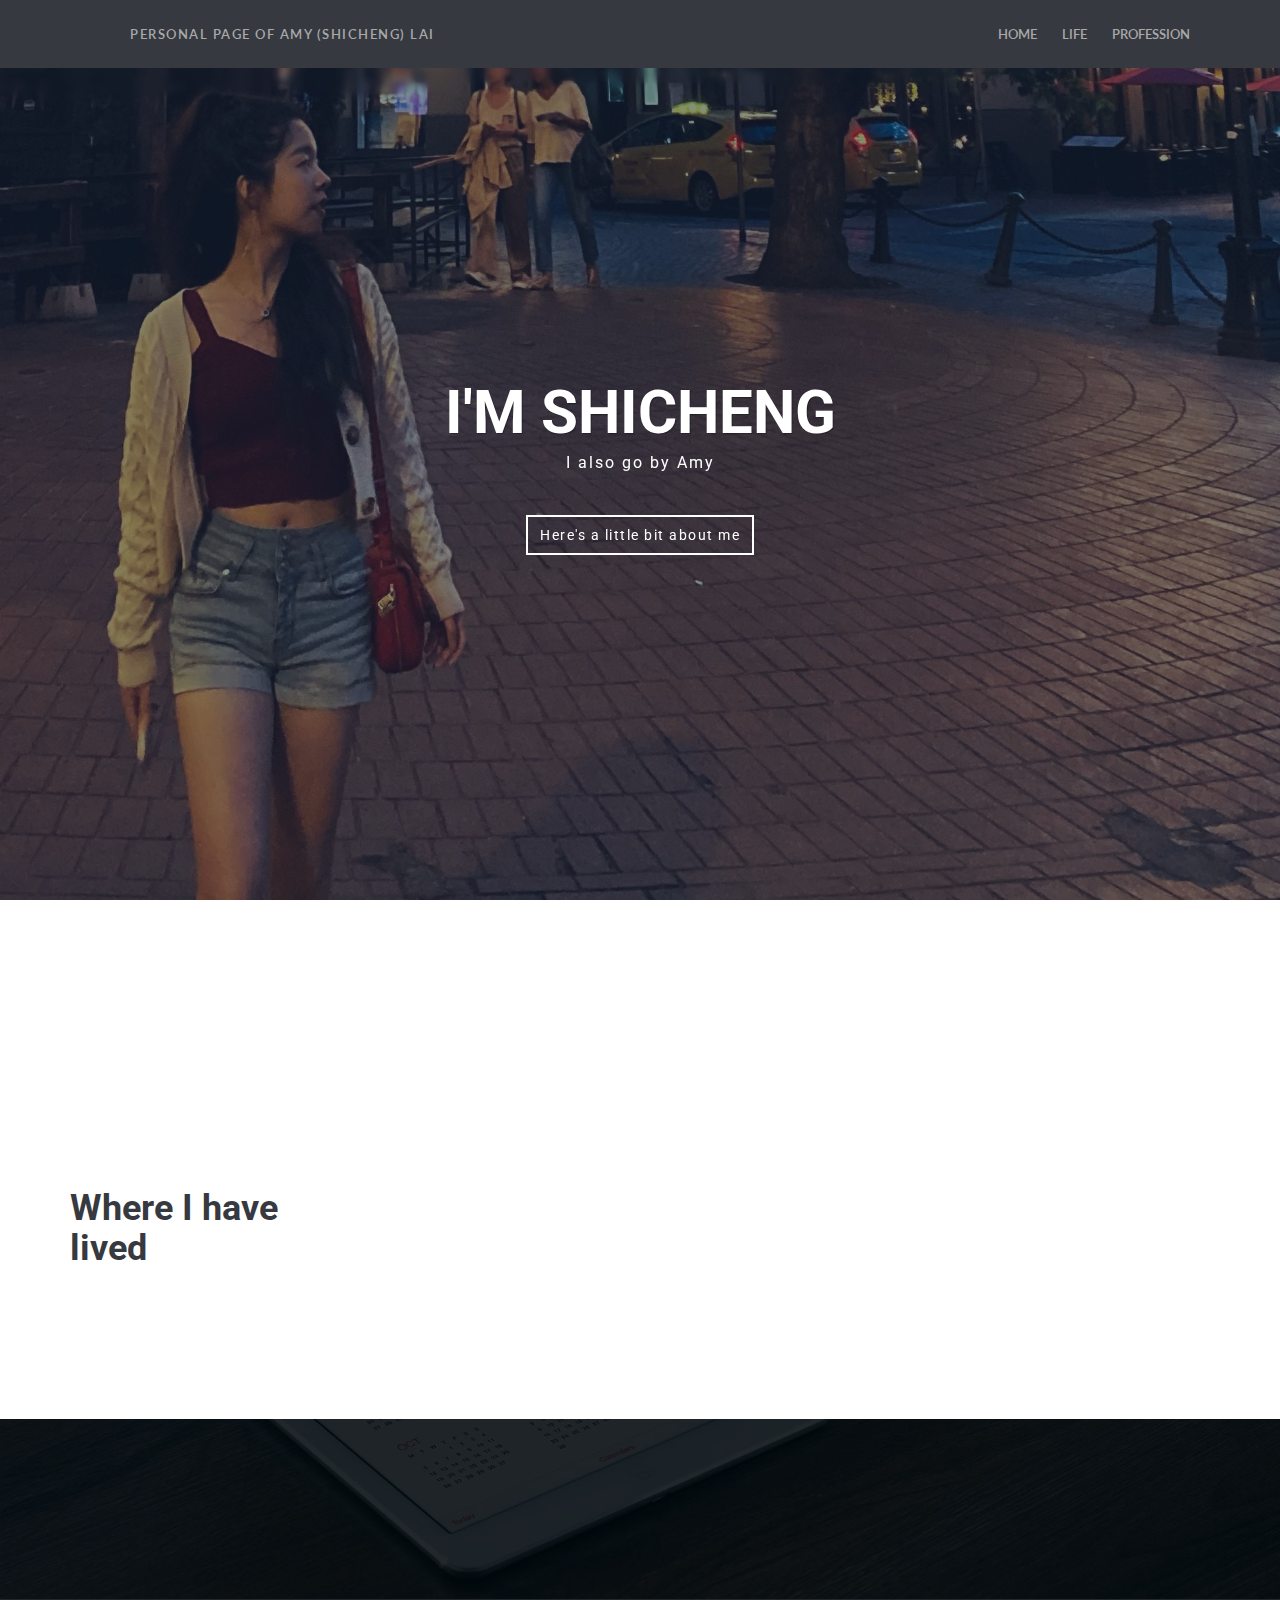
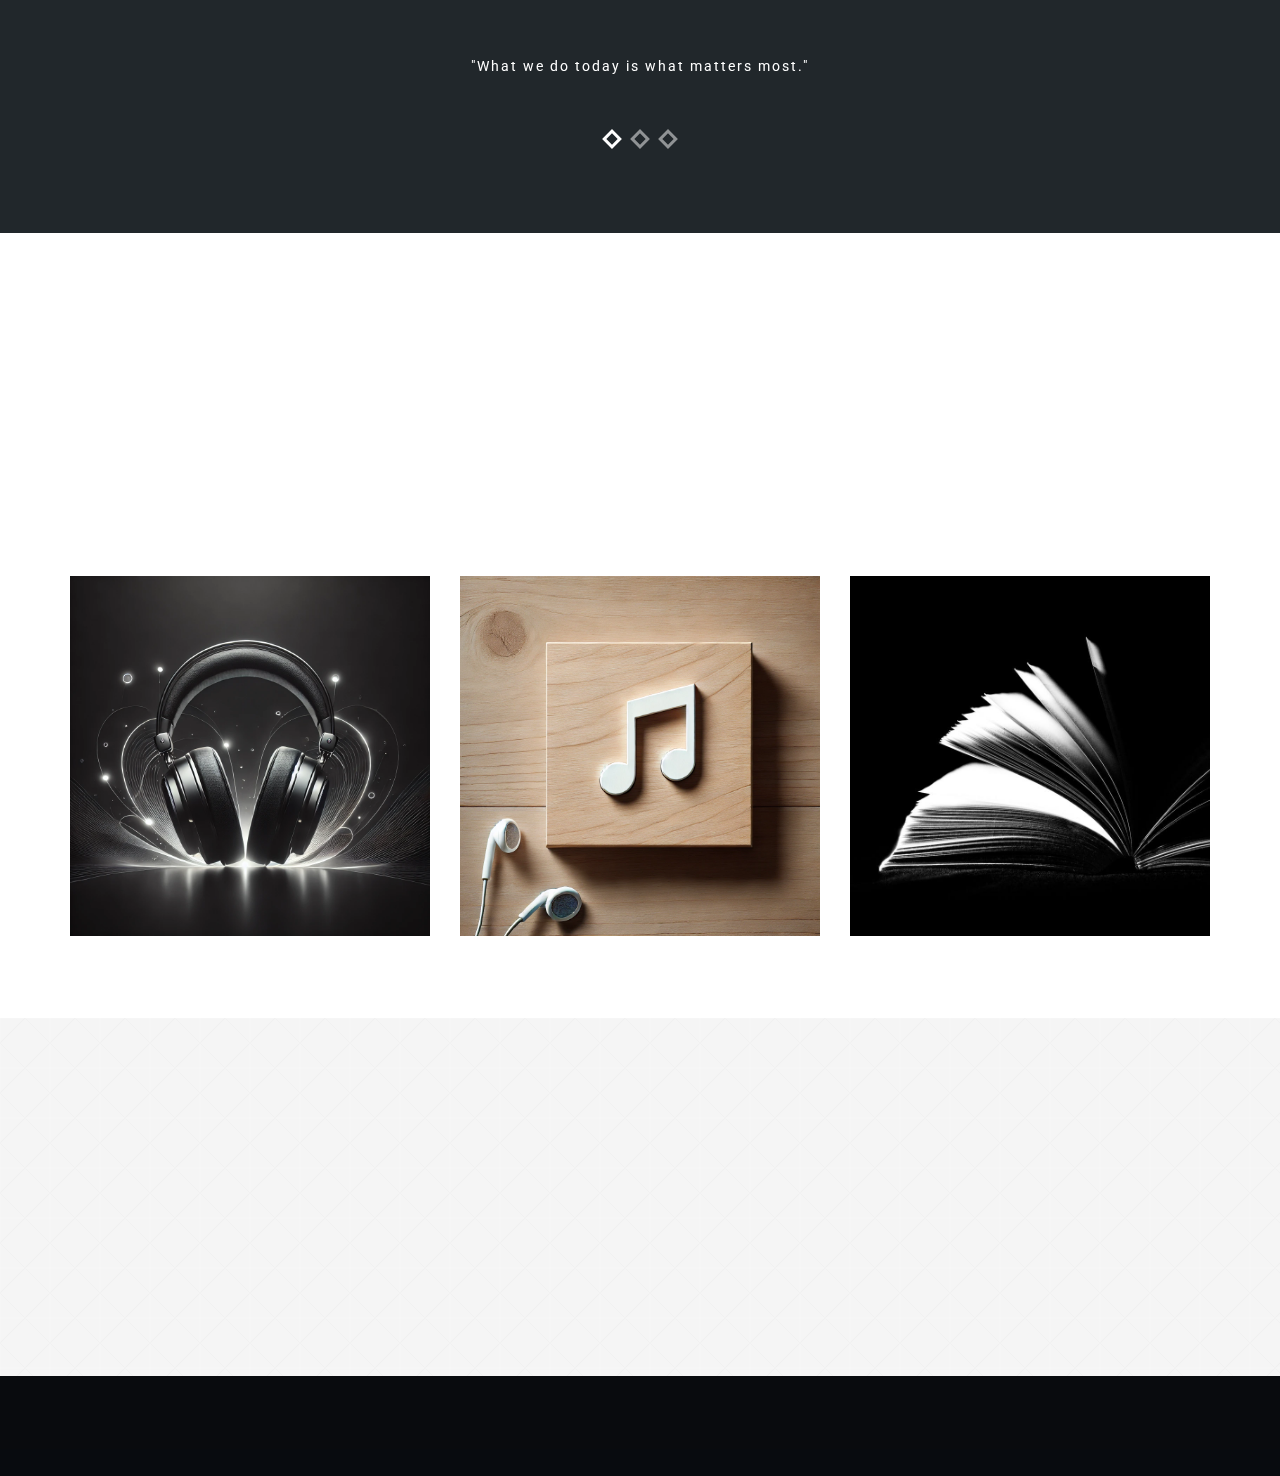
<file: index.html>
<!doctype html>
<html lang="en-US">

<head>

    <meta charset="utf-8">
    <meta http-equiv="X-UA-Compatible" content="IE=edge">
    <title>Shicheng's Personal Website</title>
    <meta name="description" content="Shicheng's Personal Website">
    <meta name="keywords" content="HTML5, Bootsrtrap, One Page, Responsive, Template, Portfolio" />
    <meta name="author" content="Shicheng Lai">

    <!-- Mobile Metas -->
    <meta name="viewport" content="width=device-width, initial-scale=1">

    <!-- Google Fonts  -->
    <link href='https://fonts.googleapis.com/css?family=Roboto:400,700,500' rel='stylesheet' type='text/css'>
    <link href='https://fonts.googleapis.com/css?family=Lato:300,400' rel='stylesheet' type='text/css'>

    <!-- Libs and Plugins CSS -->
    <link rel="stylesheet" href="inc/bootstrap/css/bootstrap.min.css">
    <link rel="stylesheet" href="inc/animations/css/animate.min.css">
    <link rel="stylesheet" href="inc/font-awesome/css/font-awesome.min.css"> <!-- Font Icons -->
    <link rel="stylesheet" href="inc/owl-carousel/css/owl.carousel.css">
    <link rel="stylesheet" href="inc/owl-carousel/css/owl.theme.css">

    <!-- Theme CSS -->
    <link rel="stylesheet" href="css/reset.css">
    <link rel="stylesheet" href="css/style.css">
    <link rel="stylesheet" href="css/mobile.css">

    <!-- Skin CSS -->
    <link rel="stylesheet" href="css/skin/cool-gray.css">
    <!-- <link rel="stylesheet" href="css/skin/ice-blue.css"> -->
    <!-- <link rel="stylesheet" href="css/skin/summer-orange.css"> -->
    <!-- <link rel="stylesheet" href="css/skin/fresh-lime.css"> -->
    <!-- <link rel="stylesheet" href="css/skin/night-purple.css"> -->

    <!-- HTML5 Shim and Respond.js IE8 support of HTML5 elements and media queries -->
    <!-- WARNING: Respond.js doesn't work if you view the page via file:// -->

    <!--[if lt IE 9]>
			<script src="https://oss.maxcdn.com/html5shiv/3.7.2/html5shiv.min.js"></script>
			<script src="https://oss.maxcdn.com/respond/1.4.2/respond.min.js"></script>
		<![endif]-->

</head>

<body>
    <div class="page-loader"></div> <!-- Display loading image while page loads -->
    <div class="body">

        <!--========== BEGIN HEADER ==========-->
        <header id="header" class="header-main">

            <!-- Begin Navbar -->
            <nav id="main-navbar" class="navbar navbar-default navbar-fixed-top" role="navigation">
                <!-- Classes: navbar-default, navbar-inverse, navbar-fixed-top, navbar-fixed-bottom, navbar-transparent. Note: If you use non-transparent navbar, set "height: 98px;" to #header -->

                <div class="container">

                    <!-- Brand and toggle get grouped for better mobile display -->

                    <!-- Collect the nav links, forms, and other content for toggling -->
                    <div class="collapse navbar-collapse" id="bs-example-navbar-collapse-1">
                        <ul class="nav navbar-nav navbar-left">
                            <li><a class="btn btn-blank:before page-scroll" href="index.html">Personal Page of Amy
                                    (Shicheng) Lai</a></li>
                        </ul>
                        <ul class="nav navbar-nav navbar-right tab">
                            <li><a class="page-scroll" href="index.html">Home</a></li>
                            <li><a class="page-scroll" href="blog.html">Life</a></li>
                            <li><a class="page-scroll" href="work.html">Profession</a></li>
                            <!-- <li><a class="page-scroll" href="#contact-section">Contact</a></li> -->
                        </ul>
                    </div><!-- /.navbar-collapse -->
                </div><!-- /.container -->
            </nav>
            <!-- End Navbar -->

        </header>
        <!-- ========= END HEADER =========-->


        <!-- Begin text carousel intro section -->
        <section id="text-carousel-intro-section" class="parallax" data-stellar-background-ratio="0.5"
            style="background-image: url(img/city1.jpeg);">

            <div class="container">
                <div class="caption text-center text-white" data-stellar-ratio="0.7">

                    <div id="owl-intro-text" class="owl-carousel">
                        <div class="item">
                            <h1>I'm Shicheng</h1>
                            <p>I also go by Amy</p>
                            <div class="extra-space-l"></div>
                            <a class="btn btn-blank page-scroll" href="#about-section" target="_blank"
                                role="button">Here's a little bit about me</a>
                        </div>
                    </div>

                </div> <!-- /.caption -->
            </div> <!-- /.container -->

        </section>
        <!-- End text carousel intro section -->



        <!-- Begin about section -->
        <section id="about-section" class="page bg-style1">
            <!-- Begin page header-->
            <div class="page-header-wrapper">
                <div class="container">
                    <div class="page-header text-center wow fadeInUp" data-wow-delay="0.3s">
                        <h2>About</h2>
                        <div class="devider"></div>
                        <p class="subtitle">Having spent my first 10 years in China and my second 10 years in Canada, I
                            am native in
                            Chinese and English. I currently study Data Science at the University of Waterloo, pursuing
                            a Degree of Bachlor's
                            of Computer Science. I am passionate about applying machine learning concepts to
                            real-world analysis. Feel free to connect!
                        </p>
                    </div>
                </div>
            </div>
            <!-- End page header-->

            <!-- Begin rotate box-1 -->
            <div class="rotate-box-1-wrapper">
                <div class="container">
                    <div class="row">
                        <div class="col-md-3 col-sm-6 center">
                            <div class="extra-space-l"></div>
                            <h1>Where I have lived</h1>
                        </div>
                        <div class="col-md-3 col-sm-6">
                            <a class="rotate-box-1 square-icon wow zoomIn" data-wow-delay="0.2s">
                                <span class="rotate-box-icon"><i class="fa fa-heart"></i></span>
                                <div class="rotate-box-info">
                                    <h4>Hangzhou</h4>
                                    <p>I was born and raised in Hangzhou. My memories of it are somewhat vague now, but
                                        I recall it
                                        being a beautiful place. Visit West Lake if you haven't!
                                    </p>
                                </div>
                            </a>
                        </div>

                        <div class="col-md-3 col-sm-6">
                            <a class="rotate-box-1 square-icon wow zoomIn" data-wow-delay="0.4s">
                                <span class="rotate-box-icon"><i class="fa fa-heart"></i></span>
                                <div class="rotate-box-info">
                                    <h4>Calgary</h4>
                                    <p>I moved to Calgary when I was 11. I graduated from Sir Winston Churchill High
                                        School, and studied the
                                        IB program.
                                    </p>
                                </div>
                            </a>
                        </div>

                        <div class="col-md-3 col-sm-6">
                            <a class="rotate-box-1 square-icon wow zoomIn" data-wow-delay="0.6s">
                                <span class="rotate-box-icon"><i class="fa fa-heart"></i></span>
                                <div class="rotate-box-info">
                                    <h4>Waterloo</h4>
                                    <p>I am currently earning a bachelor's degree at the Univeristy of Waterloo.</p>
                                </div>
                            </a>
                        </div>

                    </div> <!-- /.row -->
                </div> <!-- /.container -->
            </div>
            <!-- End rotate box-1 -->



        </section>
        <!-- End about section -->









        <!-- Begin testimonials -->
        <section id="testimonial-section">
            <div id="testimonial-trigger" class="testimonial text-white parallax" data-stellar-background-ratio="0.5"
                style="background-image: url(img/testimonial-bg.jpg);">
                <div class="cover"></div>
                <!-- Begin page header-->
                <div class="page-header-wrapper">
                    <div class="container">
                        <div class="page-header text-center wow fadeInDown" data-wow-delay="0.4s">
                            <h2>Mottos</h2>
                            <div class="devider"></div>
                            <p class="subtitle">Words of the day</p>
                        </div>
                    </div>
                </div>
                <!-- End page header-->
                <div class="container">
                    <div class="testimonial-inner center-block text-center">
                        <div id="owl-testimonial" class="owl-carousel">
                            <div class="item">
                                <blockquote>
                                    <p>"What we do today is what matters most."</p>
                                    <!-- <footer><cite title="Source Title">Daryl Hodgeman</cite></footer> -->
                                </blockquote>
                            </div>
                            <div class="item">
                                <blockquote>
                                    <p>"Whatever words we utter should be chosen with care for people will hear them and
                                        be influenced by them for good or ill."</p>
                                    <!-- <footer><cite title="Source Title">John Doe</cite></footer> -->
                                </blockquote>
                            </div>
                            <div class="item">
                                <blockquote>
                                    <p>"There is no path to happiness: happiness is the path."</p>
                                    <!-- <footer><cite title="Source Title">John Doe</cite></footer> -->
                                </blockquote>
                            </div>
                        </div>
                    </div>
                </div>
            </div>
        </section>
        <!-- End testimonials -->


        <!-- Begin Portfolio -->
        <section id="portfolio-section" class="page bg-style1" style="padding-top: 150px;">
            <div class="container">
                <div class="row">
                    <div class="col-md-12">
                        <div class="portfolio">
                            <!-- Begin page header-->
                            <div class="page-header-wrapper">
                                <div class="container">
                                    <div class="page-header text-center wow fadeInDown" data-wow-delay="0.4s">
                                        <h2>Recents</h2>
                                        <div class="devider"></div>
                                        <p class="subtitle">What's on my mind</p>
                                    </div>
                                </div>
                            </div>
                            <!-- End page header-->
                            <div class="portfoloi_content_area">
                                <!-- <div class="portfolio_menu" id="filters">
                                        <ul>
                                            <li class="active_prot_menu"><a href="#porfolio_menu" data-filter="*">all</a></li>
                                            <li><a href="#porfolio_menu" data-filter=".life" >life</a></li>
                                            <li><a href="#porfolio_menu" data-filter=".literature">literature</a></li>
                                            <li><a href="#porfolio_menu" data-filter=".music">music</a></li>
                                        </ul>
                                    </div> -->
                                <div class="portfolio_content">
                                    <div class="row" id="portfolio">
                                        <div class="col-xs-12 col-sm-4 music">
                                            <div class="portfolio_single_content">
                                                <img src="img/blog/pop.jpeg" alt="title" />
                                                <div>
                                                    <a href="popMusic.html">My Music Recommendation</a>
                                                    <span>Pop Music</span>
                                                </div>
                                            </div>
                                        </div>
                                        <div class="col-xs-12 col-sm-4 music">
                                            <div class="portfolio_single_content">
                                                <img src="img/blog/music.jpeg" alt="title" />
                                                <div>
                                                    <a href="studyMusic.html">My Music Recommendation</a>
                                                    <span>Study Music</span>
                                                </div>
                                            </div>
                                        </div>
                                        <div class="col-xs-12 col-sm-4 webDesign literature">
                                            <div class="portfolio_single_content">
                                                <img src="img/blog/Unreliable.jpeg" alt="title" />
                                                <div>
                                                    <a href="Unreliable.html">Unreliable Narrator</a>
                                                    <span>In Red Sorghum</span>
                                                </div>
                                            </div>
                                        </div>
                                        <!-- <div class="col-xs-12 col-sm-4 literature">
                                                <div class="portfolio_single_content">
                                                    <img src="img/blog/RedSorghum.jpeg" alt="title"/>
                                                    <div>
                                                        <a href="RedSorghum.html">Inadequacy of Language</a>
                                                        <span>In Red Sorghum</span>
                                                    </div>
                                                </div>
                                            </div>
                                            <div class="col-xs-12 col-sm-4 literature">
                                                <div class="portfolio_single_content">
                                                    <img src="img/blog/Perfume.jpeg" alt="title"/>
                                                    <div>
                                                        <a href="perfume.html">PERFUME, A STORY OF PURSUIT</a>
                                                        <span>Review of Perfume - The Story of a Murderer</span>
                                                    </div>
                                                </div>
                                            </div>
                                            <div class="col-xs-12 col-sm-4 life">
                                                <div class="portfolio_single_content">
                                                    <img src="img/blog/IAm.jpeg" alt="title"/>
                                                    <div>
                                                        <a href="IAmPoem.html">I am Poem</a>
                                                        <span>v.2020</span>
                                                    </div>
                                                </div>
                                            </div> -->
                                    </div>
                                </div>
                            </div>

                        </div>
                    </div>
                </div>
            </div>
        </section>
        <!-- End portfolio -->


        <!-- Begin social section -->
        <section id="social-section">

            <!-- Begin page header-->
            <div class="page-header-wrapper">
                <div class="container">
                    <div class="page-header text-center wow fadeInDown" data-wow-delay="0.4s">
                        <h2>Connect With Me</h2>
                        <div class="devider"></div>
                    </div>
                </div>
            </div>
            <!-- End page header-->

            <div class="container">
                <ul class="social-list">
                    <!-- <li> <a href="#" class="rotate-box-1 square-icon text-center wow zoomIn" data-wow-delay="0.3s" target="_blank"><span class="rotate-box-icon"><i class="fa fa-facebook"></i></span></a></li>` -->
                    <li> <a href="https://www.instagram.com/pianoramath/"
                            class="rotate-box-1 square-icon text-center wow zoomIn" data-wow-delay="0.4s"
                            target="_blank"><span class="rotate-box-icon"><i class="fa fa-instagram"></i></span></a>
                    </li>
                    <li> <a href="https://www.linkedin.com/in/amyshichenglai/"
                            class="rotate-box-1 square-icon text-center wow zoomIn" data-wow-delay="0.5s"
                            target="_blank"><span class="rotate-box-icon"><i class="fa fa-linkedin"></i></span></a></li>
                    <li> <a href="mailto:marylilylai@gmail.com" class="rotate-box-1 square-icon text-center wow zoomIn"
                            data-wow-delay="0.3s" target="_blank"><span class="rotate-box-icon"><i
                                    class="fa fa-envelope"></i></span></a></li>
                </ul>
            </div>

        </section>
        <!-- End social section -->




        <!-- Begin contact section -->
        <section id="contact-section" class="page text-white parallax" data-stellar-background-ratio="0.5"
            style="background-image: url(img/map-bg.jpg);">
            <div class="cover"></div>


            <a href="#" class="scrolltotop"><i class="fa fa-arrow-up"></i></a> <!-- Scroll to top button -->

    </div><!-- body ends -->




    <!-- Plugins JS -->
    <script src="inc/jquery/jquery-1.11.1.min.js"></script>
    <script src="inc/bootstrap/js/bootstrap.min.js"></script>
    <script src="inc/owl-carousel/js/owl.carousel.min.js"></script>
    <script src="inc/stellar/js/jquery.stellar.min.js"></script>
    <script src="inc/animations/js/wow.min.js"></script>
    <script src="inc/waypoints.min.js"></script>
    <script src="inc/isotope.pkgd.min.js"></script>
    <script src="inc/classie.js"></script>
    <script src="inc/jquery.easing.min.js"></script>
    <script src="inc/jquery.counterup.min.js"></script>
    <script src="inc/smoothscroll.js"></script>

    <!-- Theme JS -->
    <script src="js/theme.js"></script>

</body>


</html>
</file>
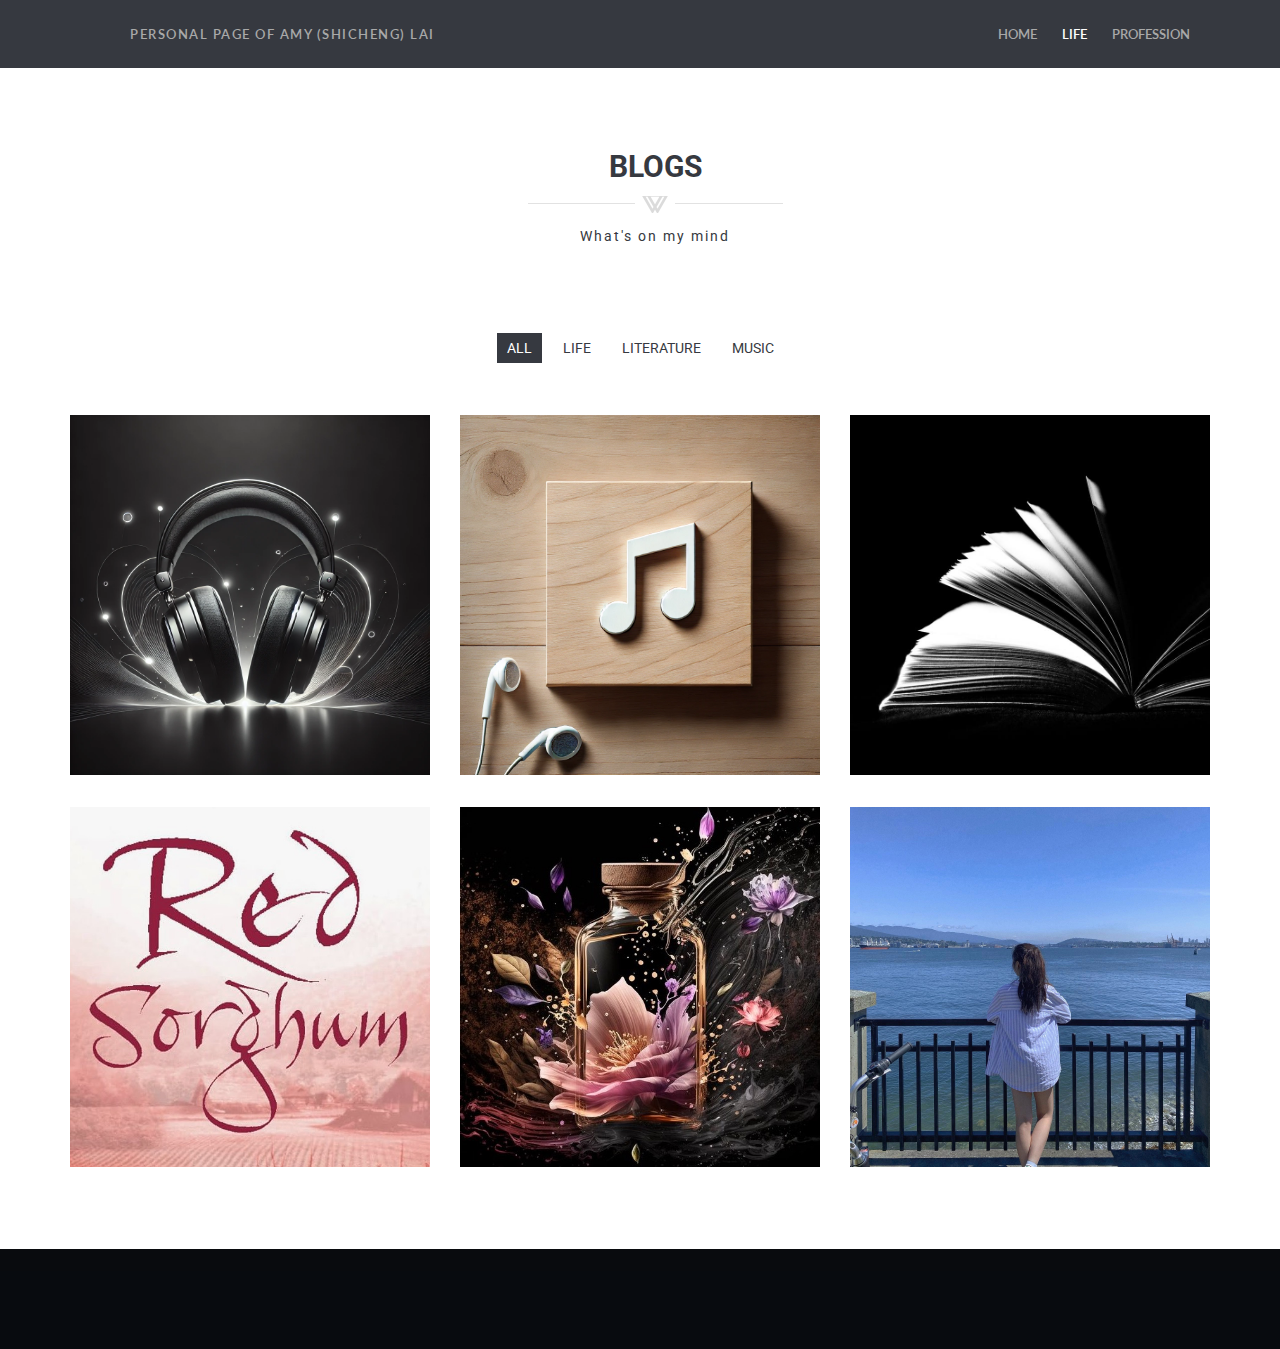
<file: blog.html>
<!doctype html>
<html lang="en-US">

<head>

    <meta charset="utf-8">
    <meta http-equiv="X-UA-Compatible" content="IE=edge">
    <title>Shicheng's Personal Website</title>
    <meta name="description" content="Shicheng's Personal Website">
    <meta name="keywords" content="HTML5, Bootsrtrap, One Page, Responsive, Template, Portfolio" />
    <!-- <meta name="author" content="imransdesign.com"> -->

    <!-- Mobile Metas -->
    <meta name="viewport" content="width=device-width, initial-scale=1">

    <!-- Google Fonts  -->
    <link href='http://fonts.googleapis.com/css?family=Roboto:400,700,500' rel='stylesheet' type='text/css'>
    <!-- Body font -->
    <link href='http://fonts.googleapis.com/css?family=Lato:300,400' rel='stylesheet' type='text/css'>
    <!-- Navbar font -->

    <!-- Libs and Plugins CSS -->
    <link rel="stylesheet" href="inc/bootstrap/css/bootstrap.min.css">
    <link rel="stylesheet" href="inc/animations/css/animate.min.css">
    <link rel="stylesheet" href="inc/font-awesome/css/font-awesome.min.css"> <!-- Font Icons -->
    <link rel="stylesheet" href="inc/owl-carousel/css/owl.carousel.css">
    <link rel="stylesheet" href="inc/owl-carousel/css/owl.theme.css">

    <!-- Theme CSS -->
    <link rel="stylesheet" href="css/reset.css">
    <link rel="stylesheet" href="css/style.css">
    <link rel="stylesheet" href="css/mobile.css">

    <!-- Skin CSS -->
    <link rel="stylesheet" href="css/skin/cool-gray.css">
    <!-- <link rel="stylesheet" href="css/skin/ice-blue.css"> -->
    <!-- <link rel="stylesheet" href="css/skin/summer-orange.css"> -->
    <!-- <link rel="stylesheet" href="css/skin/fresh-lime.css"> -->
    <!-- <link rel="stylesheet" href="css/skin/night-purple.css"> -->

    <!-- HTML5 Shim and Respond.js IE8 support of HTML5 elements and media queries -->
    <!-- WARNING: Respond.js doesn't work if you view the page via file:// -->

    <!--[if lt IE 9]>
			<script src="https://oss.maxcdn.com/html5shiv/3.7.2/html5shiv.min.js"></script>
			<script src="https://oss.maxcdn.com/respond/1.4.2/respond.min.js"></script>
		<![endif]-->

</head>

<body>
    <div class="page-loader"></div> <!-- Display loading image while page loads -->
    <div class="body">

        <!--========== BEGIN HEADER ==========-->
        <header id="header" class="header-main">

            <!-- Begin Navbar -->
            <nav id="main-navbar" class="navbar navbar-default navbar-fixed-top" role="navigation">
                <!-- Classes: navbar-default, navbar-inverse, navbar-fixed-top, navbar-fixed-bottom, navbar-transparent. Note: If you use non-transparent navbar, set "height: 98px;" to #header -->

                <div class="container">

                    <!-- Brand and toggle get grouped for better mobile display -->

                    <!-- Collect the nav links, forms, and other content for toggling -->
                    <div class="collapse navbar-collapse" id="bs-example-navbar-collapse-1">
                        <ul class="nav navbar-nav navbar-left">
                            <li><a class="btn btn-blank:before page-scroll" href="index.html">Personal Page of Amy
                                    (Shicheng) Lai</a></li>
                        </ul>
                        <ul class="nav navbar-nav navbar-right tab">
                            <li><a class="page-scroll" href="index.html">Home</a></li>
                            <li><a class="page-scroll" href="#portfolio-section">Life</a></li>
                            <li><a class="page-scroll" href="work.html">Profession</a></li>
                            <!-- <li><a class="page-scroll" href="#contact-sections">Contact</a></li> -->
                        </ul>
                    </div><!-- /.navbar-collapse -->
                </div><!-- /.container -->
            </nav>
            <!-- End Navbar -->

        </header>
        <!-- ========= END HEADER =========-->


        <!-- Begin Portfolio -->
        <section id="portfolio-section" class="page bg-style1" style="padding-top: 150px;">
            <div class="container">
                <div class="row">
                    <div class="col-md-12">
                        <div class="portfolio">
                            <!-- Begin page header-->
                            <div class="page-header-wrapper">
                                <div class="container">
                                    <div class="page-header text-center wow fadeInDown" data-wow-delay="0.4s">
                                        <h2>Blogs</h2>
                                        <div class="devider"></div>
                                        <p class="subtitle">What's on my mind</p>
                                    </div>
                                </div>
                            </div>
                            <!-- End page header-->
                            <div class="portfoloi_content_area">
                                <div class="portfolio_menu" id="filters">
                                    <ul>
                                        <li class="active_prot_menu"><a href="#porfolio_menu" data-filter="*">all</a>
                                        </li>
                                        <li><a href="#porfolio_menu" data-filter=".life">life</a></li>
                                        <li><a href="#porfolio_menu" data-filter=".literature">literature</a></li>
                                        <li><a href="#porfolio_menu" data-filter=".music">music</a></li>
                                    </ul>
                                </div>
                                <div class="portfolio_content">
                                    <div class="row" id="portfolio">
                                        <div class="col-xs-12 col-sm-4 music">
                                            <div class="portfolio_single_content">
                                                <img src="img/blog/pop.jpeg" alt="title" />
                                                <div>
                                                    <a href="popMusic.html">My Music Recommendation</a>
                                                    <span>Pop Music</span>
                                                </div>
                                            </div>
                                        </div>
                                        <div class="col-xs-12 col-sm-4 music">
                                            <div class="portfolio_single_content">
                                                <img src="img/blog/music.jpeg" alt="title" />
                                                <div>
                                                    <a href="studyMusic.html">My Music Recommendation</a>
                                                    <span>Study Music</span>
                                                </div>
                                            </div>
                                        </div>
                                        <div class="col-xs-12 col-sm-4 webDesign literature">
                                            <div class="portfolio_single_content">
                                                <img src="img/blog/Unreliable.jpeg" alt="title" />
                                                <div>
                                                    <a href="Unreliable.html">Unreliable Narrator</a>
                                                    <span>In Red Sorghum</span>
                                                </div>
                                            </div>
                                        </div>
                                        <div class="col-xs-12 col-sm-4 literature">
                                            <div class="portfolio_single_content">
                                                <img src="img/blog/RedSorghum.jpeg" alt="title" />
                                                <div>
                                                    <a href="RedSorghum.html">Inadequacy of Language</a>
                                                    <span>In Red Sorghum</span>
                                                </div>
                                            </div>
                                        </div>
                                        <div class="col-xs-12 col-sm-4 literature">
                                            <div class="portfolio_single_content">
                                                <img src="img/blog/perfume.jpeg" alt="title" />
                                                <div>
                                                    <a href="perfume.html">PERFUME, A STORY OF PURSUIT</a>
                                                    <span>Review of Perfume - The Story of a Murderer</span>
                                                </div>
                                            </div>
                                        </div>
                                        <div class="col-xs-12 col-sm-4 life">
                                            <div class="portfolio_single_content">
                                                <img src="img/blog/IAm.jpeg" alt="title" />
                                                <div>
                                                    <a href="IAmPoem.html">I am Poem</a>
                                                    <span>v.2020</span>
                                                </div>
                                            </div>
                                        </div>
                                    </div>
                                </div>
                            </div>

                        </div>
                    </div>
                </div>
            </div>
        </section>
        <!-- End portfolio -->
        <!-- Begin contact section -->
        <section id="contact-section" class="page text-white parallax" data-stellar-background-ratio="0.5">
            <div class="cover"></div>


            <a href="#" class="scrolltotop"><i class="fa fa-arrow-up"></i></a> <!-- Scroll to top button -->

    </div><!-- body ends -->


    <!-- Plugins JS -->
    <script src="inc/jquery/jquery-1.11.1.min.js"></script>
    <script src="inc/bootstrap/js/bootstrap.min.js"></script>
    <script src="inc/owl-carousel/js/owl.carousel.min.js"></script>
    <script src="inc/stellar/js/jquery.stellar.min.js"></script>
    <script src="inc/animations/js/wow.min.js"></script>
    <script src="inc/waypoints.min.js"></script>
    <script src="inc/isotope.pkgd.min.js"></script>
    <script src="inc/classie.js"></script>
    <script src="inc/jquery.easing.min.js"></script>
    <script src="inc/jquery.counterup.min.js"></script>
    <script src="inc/smoothscroll.js"></script>

    <!-- Theme JS -->
    <script src="js/theme.js"></script>

</body>


</html>
</file>
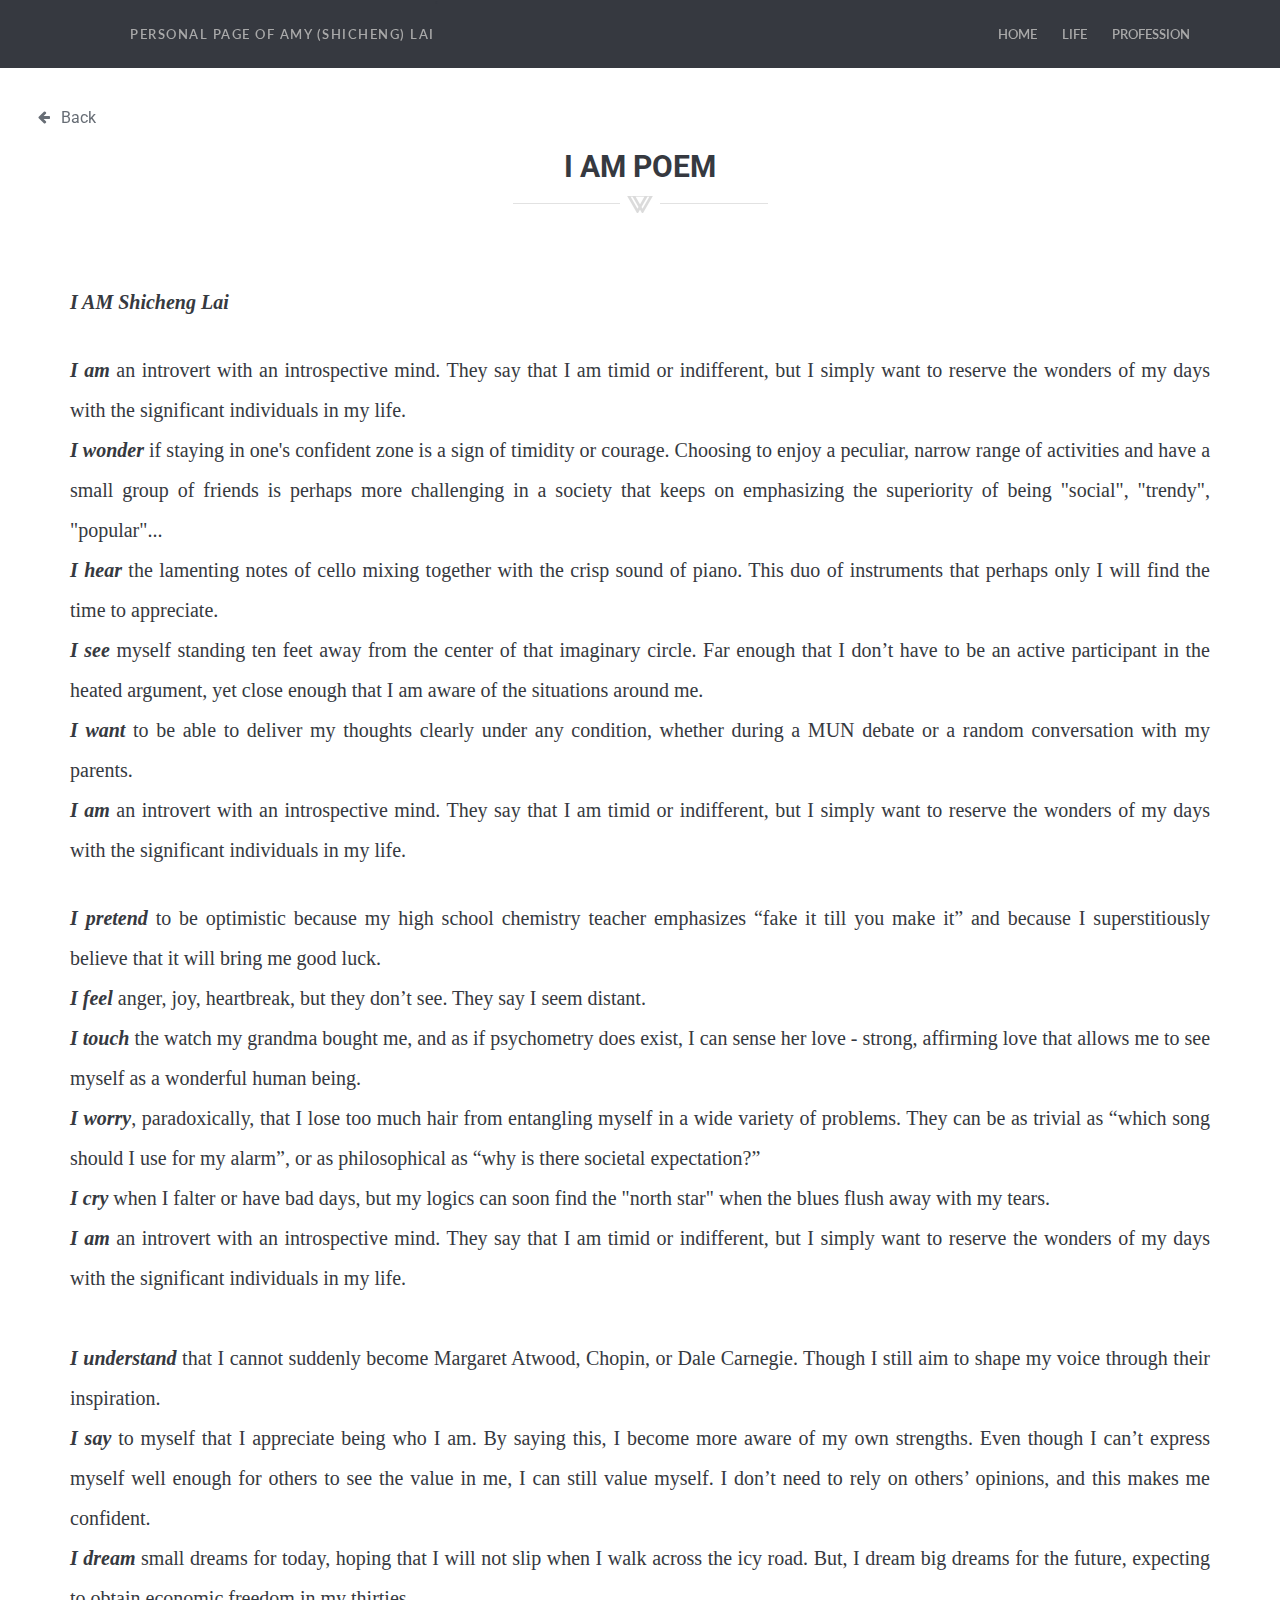
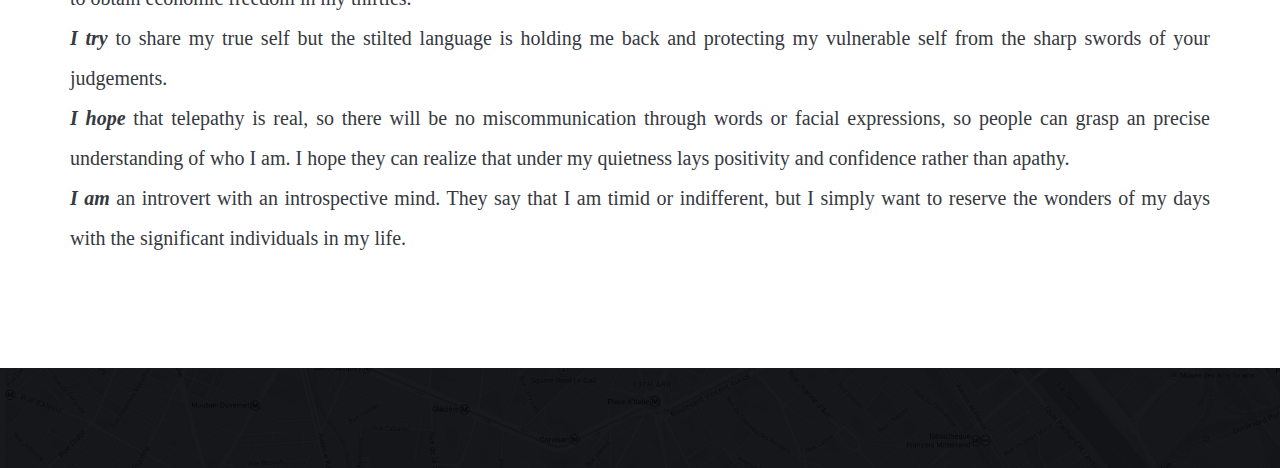
<file: IAmPoem.html>
<!doctype html>
<html lang="en-US">

<head>

    <meta charset="utf-8">
    <meta http-equiv="X-UA-Compatible" content="IE=edge">
    <title>Shicheng's Personal Website</title>
    <meta name="description" content="Shicheng's Personal Website">
    <meta name="keywords" content="HTML5, Bootsrtrap, One Page, Responsive, Template, Portfolio" />
    <!-- <meta name="author" content="imransdesign.com"> -->

    <!-- Mobile Metas -->
    <meta name="viewport" content="width=device-width, initial-scale=1">

    <!-- Google Fonts  -->
    <link href='http://fonts.googleapis.com/css?family=Roboto:400,700,500' rel='stylesheet' type='text/css'>
    <!-- Body font -->
    <link href='http://fonts.googleapis.com/css?family=Lato:300,400' rel='stylesheet' type='text/css'>
    <!-- Navbar font -->

    <!-- Libs and Plugins CSS -->
    <link rel="stylesheet" href="inc/bootstrap/css/bootstrap.min.css">
    <link rel="stylesheet" href="inc/animations/css/animate.min.css">
    <link rel="stylesheet" href="inc/font-awesome/css/font-awesome.min.css"> <!-- Font Icons -->
    <link rel="stylesheet" href="inc/owl-carousel/css/owl.carousel.css">
    <link rel="stylesheet" href="inc/owl-carousel/css/owl.theme.css">

    <!-- Theme CSS -->
    <link rel="stylesheet" href="css/reset.css">
    <link rel="stylesheet" href="css/style.css">
    <link rel="stylesheet" href="css/mobile.css">

    <!-- Skin CSS -->
    <link rel="stylesheet" href="css/skin/cool-gray.css">
    <!-- <link rel="stylesheet" href="css/skin/ice-blue.css"> -->
    <!-- <link rel="stylesheet" href="css/skin/summer-orange.css"> -->
    <!-- <link rel="stylesheet" href="css/skin/fresh-lime.css"> -->
    <!-- <link rel="stylesheet" href="css/skin/night-purple.css"> -->

    <!-- HTML5 Shim and Respond.js IE8 support of HTML5 elements and media queries -->
    <!-- WARNING: Respond.js doesn't work if you view the page via file:// -->

    <!--[if lt IE 9]>
			<script src="https://oss.maxcdn.com/html5shiv/3.7.2/html5shiv.min.js"></script>
			<script src="https://oss.maxcdn.com/respond/1.4.2/respond.min.js"></script>
		<![endif]-->

</head>

<body>
    <div class="page-loader"></div> <!-- Display loading image while page loads -->
    <div class="body">

        <!--========== BEGIN HEADER ==========-->
        <header id="header" class="header-main">

            <!-- Begin Navbar -->
            <nav id="main-navbar" class="navbar navbar-default navbar-fixed-top" role="navigation">
                <!-- Classes: navbar-default, navbar-inverse, navbar-fixed-top, navbar-fixed-bottom, navbar-transparent. Note: If you use non-transparent navbar, set "height: 98px;" to #header -->

                <div class="container">

                    <!-- Brand and toggle get grouped for better mobile display -->

                    <!-- Collect the nav links, forms, and other content for toggling -->
                    <div class="collapse navbar-collapse" id="bs-example-navbar-collapse-1">
                        <ul class="nav navbar-nav navbar-left">
                            <li><a class="btn btn-blank:before page-scroll" href="index.html">Personal Page of Amy
                                    (Shicheng) Lai</a></li>
                        </ul>
                        <ul class="nav navbar-nav navbar-right tab">
                            <li><a class="page-scroll" href="index.html">Home</a></li>
                            <li><a class="page-scroll" href="blog.html">Life</a></li>
                            <li><a class="page-scroll" href="work.html">Profession</a></li>
                            <!-- <li><a class="page-scroll" href="#contact-section">Contact</a></li> -->
                        </ul>''
                    </div><!-- /.navbar-collapse -->
                </div><!-- /.container -->
            </nav>
            <!-- End Navbar -->

        </header>
        <!-- ========= END HEADER =========-->

        <!-- Begin about section -->
        <section id="about-section" class="page bg-style1" style="padding-top: 150px;">
            <!-- Begin page header-->
            <div class="page-header-wrapper">
                <div class="container">
                    <div class="page-header text-left wow fadeInUp" data-wow-delay="0.3s">
                        <h2 class="text-center">I Am Poem</h2>
                        <div class="devider"></div>
                        <br><br>
                        <br><br>
                        <p style="font-family: 'Open Sans'; font-size: 20px; line-height: 2.0; text-align: justify">
                            <em style="font-weight: bold;">I AM Shicheng Lai</em>
                        </p>
                        <br><br>

                        <p style="font-family: 'Open Sans'; font-size: 20px; line-height: 2.0; text-align: justify">
                            <em style="font-weight: bold;">I am</em> an introvert with an introspective mind. They say
                            that I am timid or indifferent, but I simply want to reserve the wonders of my days with the
                            significant individuals in my life.
                        </p>
                        <p style="font-family: 'Open Sans'; font-size: 20px; line-height: 2.0; text-align: justify">
                            <em style="font-weight: bold;">I wonder</em> if staying in one's confident zone is a sign of
                            timidity or courage. Choosing to enjoy a peculiar, narrow range of activities and have a
                            small group of friends is perhaps more challenging in a society that keeps on emphasizing
                            the superiority of being "social", "trendy", "popular"...
                        </p>
                        <p style="font-family: 'Open Sans'; font-size: 20px; line-height: 2.0; text-align: justify">
                            <em style="font-weight: bold;">I hear</em> the lamenting notes of cello mixing together with
                            the crisp sound of piano. This duo of instruments that perhaps only I will find the time to
                            appreciate.
                        </p>
                        <p style="font-family: 'Open Sans'; font-size: 20px; line-height: 2.0; text-align: justify">
                            <em style="font-weight: bold;">I see</em> myself standing ten feet away from the center of
                            that imaginary circle. Far enough that I don’t have to be an active participant in the
                            heated argument, yet close enough that I am aware of the situations around me.
                        </p>
                        <p style="font-family: 'Open Sans'; font-size: 20px; line-height: 2.0; text-align: justify">
                            <em style="font-weight: bold;">I want</em> to be able to deliver my thoughts clearly under
                            any condition, whether during a MUN debate or a random conversation with my parents.
                        </p>
                        <p style="font-family: 'Open Sans'; font-size: 20px; line-height: 2.0; text-align: justify">
                            <em style="font-weight: bold;">I am</em> an introvert with an introspective mind. They say
                            that I am timid or indifferent, but I simply want to reserve the wonders of my days with the
                            significant individuals in my life.
                        </p>
                        <br><br>

                        <p style="font-family: 'Open Sans'; font-size: 20px; line-height: 2.0; text-align: justify">
                            <em style="font-weight: bold;">I pretend</em> to be optimistic because my high school
                            chemistry teacher emphasizes “fake it till you make it” and because I superstitiously
                            believe that it will bring me good luck.
                        </p>
                        <p style="font-family: 'Open Sans'; font-size: 20px; line-height: 2.0; text-align: justify">
                            <em style="font-weight: bold;">I feel</em> anger, joy, heartbreak, but they don’t see. They
                            say I seem distant.
                        </p>
                        <p style="font-family: 'Open Sans'; font-size: 20px; line-height: 2.0; text-align: justify">
                            <em style="font-weight: bold;">I touch</em> the watch my grandma bought me, and as if
                            psychometry does exist, I can sense her love - strong, affirming love that allows me to see
                            myself as a wonderful human being.
                        </p>
                        <p style="font-family: 'Open Sans'; font-size: 20px; line-height: 2.0; text-align: justify">
                            <em style="font-weight: bold;">I worry</em>, paradoxically, that I lose too much hair from
                            entangling myself in a wide variety of problems. They can be as trivial as “which song
                            should I use for my alarm”, or as philosophical as “why is there societal expectation?”
                        </p>
                        <p style="font-family: 'Open Sans'; font-size: 20px; line-height: 2.0; text-align: justify">
                            <em style="font-weight: bold;">I cry</em> when I falter or have bad days, but my logics can
                            soon find the "north star" when the blues flush away with my tears.
                        </p>
                        <p style="font-family: 'Open Sans'; font-size: 20px; line-height: 2.0; text-align: justify">
                            <em style="font-weight: bold;">I am</em> an introvert with an introspective mind. They say
                            that I am timid or indifferent, but I simply want to reserve the wonders of my days with the
                            significant individuals in my life.
                            <br><br>

                        </p>
                        <p style="font-family: 'Open Sans'; font-size: 20px; line-height: 2.0; text-align: justify">
                            <em style="font-weight: bold;">I understand</em> that I cannot suddenly become Margaret
                            Atwood, Chopin, or Dale Carnegie. Though I still aim to shape my voice through their
                            inspiration.
                        </p>
                        <p style="font-family: 'Open Sans'; font-size: 20px; line-height: 2.0; text-align: justify">
                            <em style="font-weight: bold;">I say</em> to myself that I appreciate being who I am. By
                            saying this, I become more aware of my own strengths. Even though I can’t express myself
                            well enough for others to see the value in me, I can still value myself. I don’t need to
                            rely on others’ opinions, and this makes me confident.
                        </p>
                        <p style="font-family: 'Open Sans'; font-size: 20px; line-height: 2.0; text-align: justify">
                            <em style="font-weight: bold;">I dream</em> small dreams for today, hoping that I will not
                            slip when I walk across the icy road. But, I dream big dreams for the future, expecting to
                            obtain economic freedom in my thirties.
                        </p>
                        <p style="font-family: 'Open Sans'; font-size: 20px; line-height: 2.0; text-align: justify">
                            <em style="font-weight: bold;">I try</em> to share my true self but the stilted language is
                            holding me back and protecting my vulnerable self from the sharp swords of your judgements.
                        </p>
                        <p style="font-family: 'Open Sans'; font-size: 20px; line-height: 2.0; text-align: justify">
                            <em style="font-weight: bold;">I hope</em> that telepathy is real, so there will be no
                            miscommunication through words or facial expressions, so people can grasp an precise
                            understanding of who I am. I hope they can realize that under my quietness lays positivity
                            and confidence rather than apathy.
                        </p>
                        <p style="font-family: 'Open Sans'; font-size: 20px; line-height: 2.0; text-align: justify">
                            <em style="font-weight: bold;">I am</em> an introvert with an introspective mind. They say
                            that I am timid or indifferent, but I simply want to reserve the wonders of my days with the
                            significant individuals in my life.
                        </p>
                    </div>
                </div>
            </div>
            <!-- End page header-->
        </section>
        <!-- End about section -->


        <section id="contact-section" class="page text-white parallax" data-stellar-background-ratio="0.5"
            style="background-image: url(img/map-bg.jpg);">
            <div class="cover"></div>


            <a href="#" class="scrolltotop"><i class="fa fa-arrow-up"></i></a> <!-- Scroll to top button -->

            <a href="blog.html" class="backbutton">
                <i class="fa fa-arrow-left"></i>
                <span class="button-text">Back</span>
            </a>

    </div><!-- body ends -->


    <!-- Plugins JS -->
    <script src="inc/jquery/jquery-1.11.1.min.js"></script>
    <script src="inc/bootstrap/js/bootstrap.min.js"></script>
    <script src="inc/owl-carousel/js/owl.carousel.min.js"></script>
    <script src="inc/stellar/js/jquery.stellar.min.js"></script>
    <script src="inc/animations/js/wow.min.js"></script>
    <script src="inc/waypoints.min.js"></script>
    <script src="inc/isotope.pkgd.min.js"></script>
    <script src="inc/classie.js"></script>
    <script src="inc/jquery.easing.min.js"></script>
    <script src="inc/jquery.counterup.min.js"></script>
    <script src="inc/smoothscroll.js"></script>

    <!-- Theme JS -->
    <script src="js/theme.js"></script>

</body>


</html>
</file>
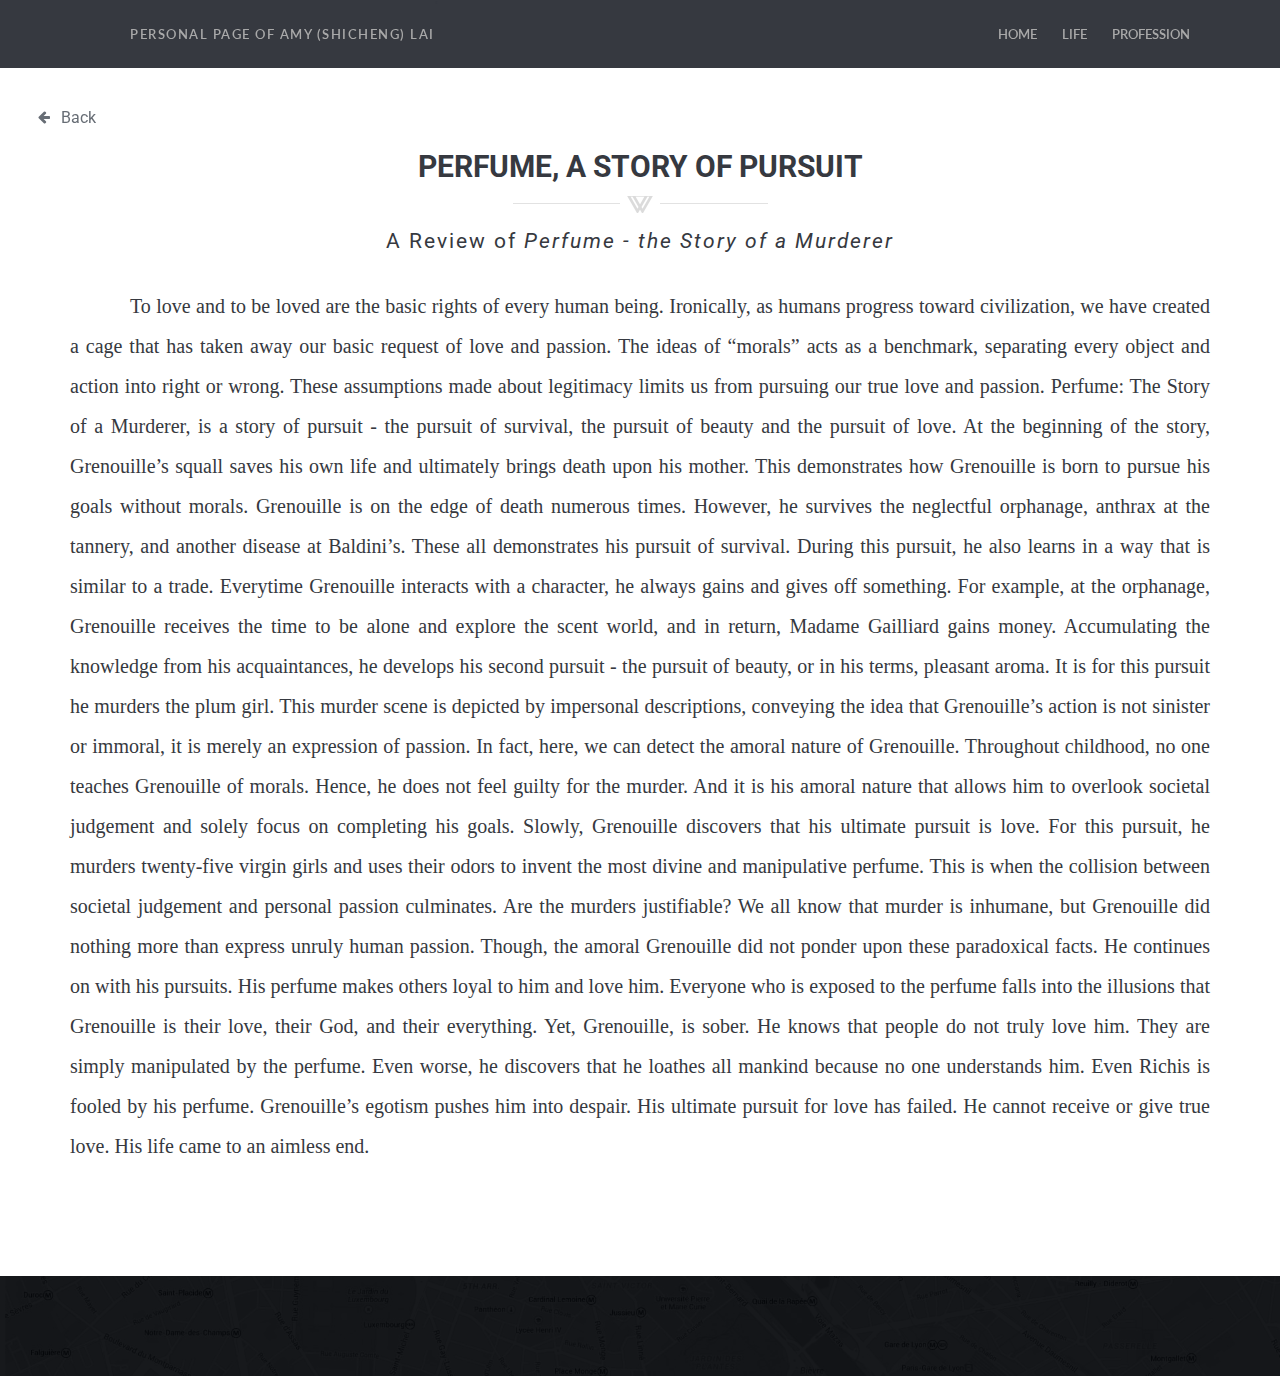
<file: perfume.html>
<!doctype html>
<html lang="en-US">

<head>

    <meta charset="utf-8">
    <meta http-equiv="X-UA-Compatible" content="IE=edge">
    <title>Shicheng's Personal Website</title>
    <meta name="description" content="Shicheng's Personal Website">
    <meta name="keywords" content="HTML5, Bootsrtrap, One Page, Responsive, Template, Portfolio" />
    <!-- <meta name="author" content="imransdesign.com"> -->

    <!-- Mobile Metas -->
    <meta name="viewport" content="width=device-width, initial-scale=1">

    <!-- Google Fonts  -->
    <link href='http://fonts.googleapis.com/css?family=Roboto:400,700,500' rel='stylesheet' type='text/css'>
    <!-- Body font -->
    <link href='http://fonts.googleapis.com/css?family=Lato:300,400' rel='stylesheet' type='text/css'>
    <!-- Navbar font -->

    <!-- Libs and Plugins CSS -->
    <link rel="stylesheet" href="inc/bootstrap/css/bootstrap.min.css">
    <link rel="stylesheet" href="inc/animations/css/animate.min.css">
    <link rel="stylesheet" href="inc/font-awesome/css/font-awesome.min.css"> <!-- Font Icons -->
    <link rel="stylesheet" href="inc/owl-carousel/css/owl.carousel.css">
    <link rel="stylesheet" href="inc/owl-carousel/css/owl.theme.css">

    <!-- Theme CSS -->
    <link rel="stylesheet" href="css/reset.css">
    <link rel="stylesheet" href="css/style.css">
    <link rel="stylesheet" href="css/mobile.css">

    <!-- Skin CSS -->
    <link rel="stylesheet" href="css/skin/cool-gray.css">
    <!-- <link rel="stylesheet" href="css/skin/ice-blue.css"> -->
    <!-- <link rel="stylesheet" href="css/skin/summer-orange.css"> -->
    <!-- <link rel="stylesheet" href="css/skin/fresh-lime.css"> -->
    <!-- <link rel="stylesheet" href="css/skin/night-purple.css"> -->

    <!-- HTML5 Shim and Respond.js IE8 support of HTML5 elements and media queries -->
    <!-- WARNING: Respond.js doesn't work if you view the page via file:// -->

    <!--[if lt IE 9]>
			<script src="https://oss.maxcdn.com/html5shiv/3.7.2/html5shiv.min.js"></script>
			<script src="https://oss.maxcdn.com/respond/1.4.2/respond.min.js"></script>
		<![endif]-->

</head>

<body>
    <div class="page-loader"></div> <!-- Display loading image while page loads -->
    <div class="body">

        <!--========== BEGIN HEADER ==========-->
        <header id="header" class="header-main">

            <!-- Begin Navbar -->
            <nav id="main-navbar" class="navbar navbar-default navbar-fixed-top" role="navigation">
                <!-- Classes: navbar-default, navbar-inverse, navbar-fixed-top, navbar-fixed-bottom, navbar-transparent. Note: If you use non-transparent navbar, set "height: 98px;" to #header -->

                <div class="container">

                    <!-- Brand and toggle get grouped for better mobile display -->

                    <!-- Collect the nav links, forms, and other content for toggling -->
                    <div class="collapse navbar-collapse" id="bs-example-navbar-collapse-1">
                        <ul class="nav navbar-nav navbar-left">
                            <li><a class="btn btn-blank:before page-scroll" href="index.html">Personal Page of Amy
                                    (Shicheng) Lai</a></li>
                        </ul>
                        <ul class="nav navbar-nav navbar-right tab">
                            <li><a class="page-scroll" href="index.html">Home</a></li>
                            <li><a class="page-scroll" href="blog.html">Life</a></li>
                            <li><a class="page-scroll" href="work.html">Profession</a></li>
                            <!-- <li><a class="page-scroll" href="#contact-section">Contact</a></li> -->
                        </ul>''
                    </div><!-- /.navbar-collapse -->
                </div><!-- /.container -->
            </nav>
            <!-- End Navbar -->

        </header>
        <!-- ========= END HEADER =========-->

        <!-- Begin about section -->
        <section id="about-section" class="page bg-style1" style="padding-top: 150px;">
            <!-- Begin page header-->
            <div class="page-header-wrapper">
                <div class="container">
                    <div class="page-header text-left wow fadeInUp" data-wow-delay="0.3s">
                        <h2 class="text-center">Perfume, A Story of Pursuit</h2>
                        <div class="devider"></div>
                        <p class="subtitle text-center" style="font-size:21px">
                            A Review of <em>Perfume - the Story of a Murderer</em>
                        </p>
                        <br><br>

                        <p
                            style="font-family: 'Open Sans'; font-size: 20px; text-indent: 60px; line-height: 2.0; text-align: justify">
                            To love and to be loved are the basic rights of every human being. Ironically, as humans
                            progress toward civilization, we have created a cage that has taken away our basic request
                            of love and passion. The ideas of “morals” acts as a benchmark, separating every object and
                            action into right or wrong. These assumptions made about legitimacy limits us from pursuing
                            our true love and passion. Perfume: The Story of a Murderer, is a story of pursuit - the
                            pursuit of survival, the pursuit of beauty and the pursuit of love. At the beginning of the
                            story, Grenouille’s squall saves his own life and ultimately brings death upon his mother.
                            This demonstrates how Grenouille is born to pursue his goals without morals. Grenouille is
                            on the edge of death numerous times. However, he survives the neglectful orphanage, anthrax
                            at the tannery, and another disease at Baldini’s. These all demonstrates his pursuit of
                            survival. During this pursuit, he also learns in a way that is similar to a trade. Everytime
                            Grenouille interacts with a character, he always gains and gives off something. For example,
                            at the orphanage, Grenouille receives the time to be alone and explore the scent world, and
                            in return, Madame Gailliard gains money. Accumulating the knowledge from his acquaintances,
                            he develops his second pursuit - the pursuit of beauty, or in his terms, pleasant aroma. It
                            is for this pursuit he murders the plum girl. This murder scene is depicted by impersonal
                            descriptions, conveying the idea that Grenouille’s action is not sinister or immoral, it is
                            merely an expression of passion. In fact, here, we can detect the amoral nature of
                            Grenouille. Throughout childhood, no one teaches Grenouille of morals. Hence, he does not
                            feel guilty for the murder. And it is his amoral nature that allows him to overlook societal
                            judgement and solely focus on completing his goals. Slowly, Grenouille discovers that his
                            ultimate pursuit is love. For this pursuit, he murders twenty-five virgin girls and uses
                            their odors to invent the most divine and manipulative perfume. This is when the collision
                            between societal judgement and personal passion culminates. Are the murders justifiable? We
                            all know that murder is inhumane, but Grenouille did nothing more than express unruly human
                            passion. Though, the amoral Grenouille did not ponder upon these paradoxical facts. He
                            continues on with his pursuits. His perfume makes others loyal to him and love him. Everyone
                            who is exposed to the perfume falls into the illusions that Grenouille is their love, their
                            God, and their everything. Yet, Grenouille, is sober. He knows that people do not truly love
                            him. They are simply manipulated by the perfume. Even worse, he discovers that he loathes
                            all mankind because no one understands him. Even Richis is fooled by his perfume.
                            Grenouille’s egotism pushes him into despair. His ultimate pursuit for love has failed. He
                            cannot receive or give true love. His life came to an aimless end.

                        </p>
                    </div>
                </div>
            </div>
            <!-- End page header-->
        </section>
        <!-- End about section -->


        <section id="contact-section" class="page text-white parallax" data-stellar-background-ratio="0.5"
            style="background-image: url(img/map-bg.jpg);">
            <div class="cover"></div>


            <a href="#" class="scrolltotop"><i class="fa fa-arrow-up"></i></a> <!-- Scroll to top button -->

            <a href="blog.html" class="backbutton">
                <i class="fa fa-arrow-left"></i>
                <span class="button-text">Back</span>
            </a>
    </div><!-- body ends -->


    <!-- Plugins JS -->
    <script src="inc/jquery/jquery-1.11.1.min.js"></script>
    <script src="inc/bootstrap/js/bootstrap.min.js"></script>
    <script src="inc/owl-carousel/js/owl.carousel.min.js"></script>
    <script src="inc/stellar/js/jquery.stellar.min.js"></script>
    <script src="inc/animations/js/wow.min.js"></script>
    <script src="inc/waypoints.min.js"></script>
    <script src="inc/isotope.pkgd.min.js"></script>
    <script src="inc/classie.js"></script>
    <script src="inc/jquery.easing.min.js"></script>
    <script src="inc/jquery.counterup.min.js"></script>
    <script src="inc/smoothscroll.js"></script>

    <!-- Theme JS -->
    <script src="js/theme.js"></script>

</body>


</html>
</file>
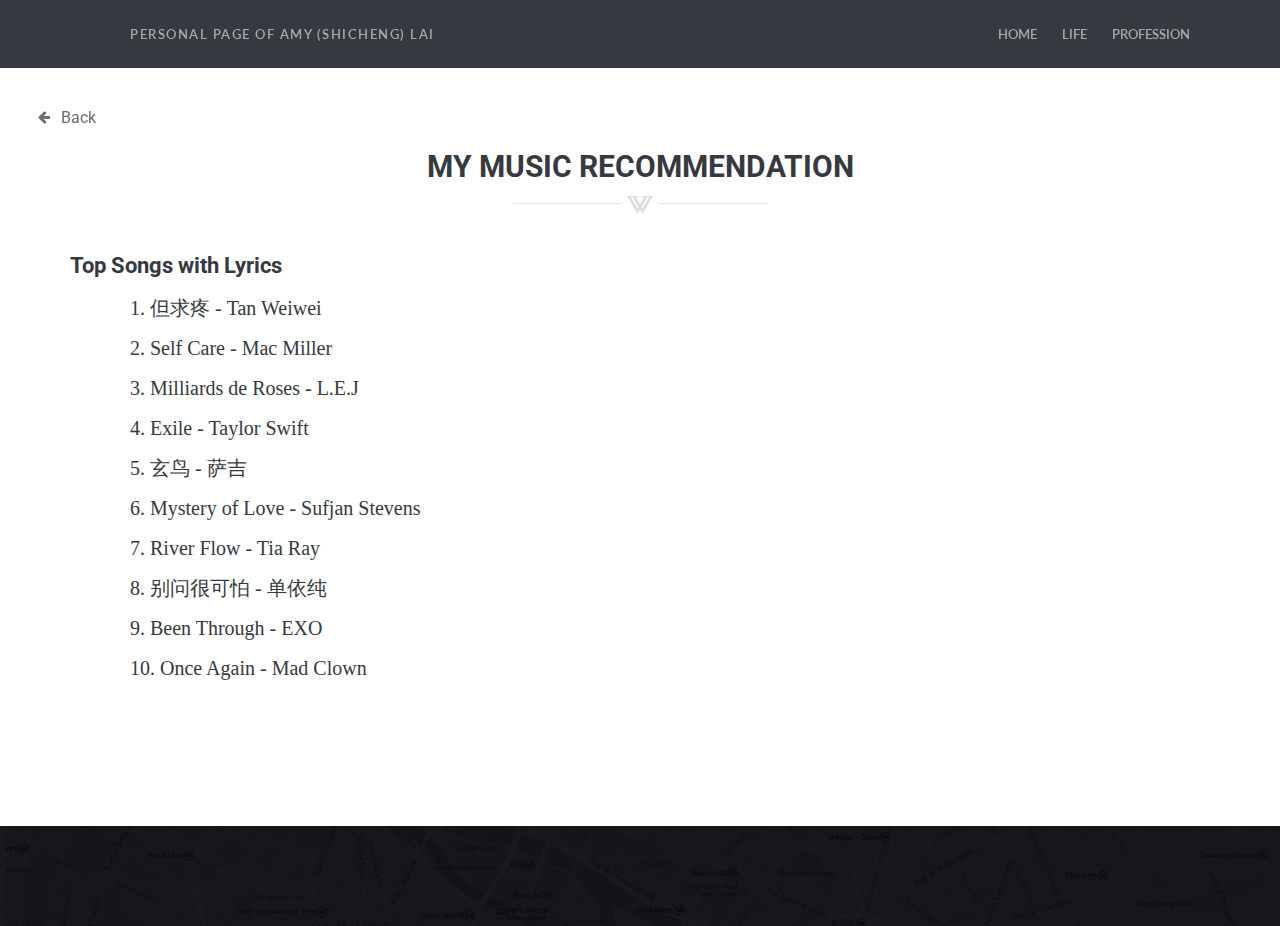
<file: popMusic.html>
<!doctype html>
<html lang="en-US">

<head>

    <meta charset="utf-8">
    <meta http-equiv="X-UA-Compatible" content="IE=edge">
    <title>Shicheng's Personal Website</title>
    <meta name="description" content="Shicheng's Personal Website">
    <meta name="keywords" content="HTML5, Bootsrtrap, One Page, Responsive, Template, Portfolio" />
    <!-- <meta name="author" content="imransdesign.com"> -->

    <!-- Mobile Metas -->
    <meta name="viewport" content="width=device-width, initial-scale=1">

    <!-- Google Fonts  -->
    <link href='http://fonts.googleapis.com/css?family=Roboto:400,700,500' rel='stylesheet' type='text/css'>
    <!-- Body font -->
    <link href='http://fonts.googleapis.com/css?family=Lato:300,400' rel='stylesheet' type='text/css'>
    <!-- Navbar font -->

    <!-- Libs and Plugins CSS -->
    <link rel="stylesheet" href="inc/bootstrap/css/bootstrap.min.css">
    <link rel="stylesheet" href="inc/animations/css/animate.min.css">
    <link rel="stylesheet" href="inc/font-awesome/css/font-awesome.min.css"> <!-- Font Icons -->
    <link rel="stylesheet" href="inc/owl-carousel/css/owl.carousel.css">
    <link rel="stylesheet" href="inc/owl-carousel/css/owl.theme.css">

    <!-- Theme CSS -->
    <link rel="stylesheet" href="css/reset.css">
    <link rel="stylesheet" href="css/style.css">
    <link rel="stylesheet" href="css/mobile.css">

    <!-- Skin CSS -->
    <link rel="stylesheet" href="css/skin/cool-gray.css">
    <!-- <link rel="stylesheet" href="css/skin/ice-blue.css"> -->
    <!-- <link rel="stylesheet" href="css/skin/summer-orange.css"> -->
    <!-- <link rel="stylesheet" href="css/skin/fresh-lime.css"> -->
    <!-- <link rel="stylesheet" href="css/skin/night-purple.css"> -->

    <!-- HTML5 Shim and Respond.js IE8 support of HTML5 elements and media queries -->
    <!-- WARNING: Respond.js doesn't work if you view the page via file:// -->

    <!--[if lt IE 9]>
			<script src="https://oss.maxcdn.com/html5shiv/3.7.2/html5shiv.min.js"></script>
			<script src="https://oss.maxcdn.com/respond/1.4.2/respond.min.js"></script>
		<![endif]-->

</head>

<body>
    <div class="page-loader"></div> <!-- Display loading image while page loads -->
    <div class="body">

        <!--========== BEGIN HEADER ==========-->
        <header id="header" class="header-main">

            <!-- Begin Navbar -->
            <nav id="main-navbar" class="navbar navbar-default navbar-fixed-top" role="navigation">
                <!-- Classes: navbar-default, navbar-inverse, navbar-fixed-top, navbar-fixed-bottom, navbar-transparent. Note: If you use non-transparent navbar, set "height: 98px;" to #header -->

                <div class="container">

                    <!-- Brand and toggle get grouped for better mobile display -->

                    <!-- Collect the nav links, forms, and other content for toggling -->
                    <div class="collapse navbar-collapse" id="bs-example-navbar-collapse-1">
                        <ul class="nav navbar-nav navbar-left">
                            <li><a class="btn btn-blank:before page-scroll" href="index.html">Personal Page of Amy
                                    (Shicheng) Lai</a></li>
                        </ul>
                        <ul class="nav navbar-nav navbar-right tab">
                            <li><a class="page-scroll" href="index.html">Home</a></li>
                            <li><a class="page-scroll" href="blog.html">Life</a></li>
                            <li><a class="page-scroll" href="work.html">Profession</a></li>
                            <!-- <li><a class="page-scroll" href="#contact-section">Contact</a></li> -->
                        </ul>''
                    </div><!-- /.navbar-collapse -->
                </div><!-- /.container -->
            </nav>
            <!-- End Navbar -->

        </header>
        <!-- ========= END HEADER =========-->

        <!-- Begin about section -->
        <section id="about-section" class="page bg-style1" style="padding-top: 150px;">
            <!-- Begin page header-->
            <div class="page-header-wrapper">
                <div class="container">
                    <div class="page-header text-left wow fadeInUp" data-wow-delay="0.3s">
                        <h2 class="text-center">My Music Recommendation</h2>
                        <div class="devider"></div>
                        <!-- <p class="subtitle text-center" style="font-size:21px">
                                A Review of <em>Perfume - the Story of a Murderer</em>
                            </p> -->
                        <br><br>


                        <h4>Top Songs with Lyrics</h4>

                        <ol
                            style="font-family: 'Open Sans'; font-size: 20px; line-height: 2.0; text-align: justify; margin-left: 60px;">
                            <li>1. 但求疼 - Tan Weiwei</li>
                            <li>2. Self Care - Mac Miller</li>
                            <li>3. Milliards de Roses - L.E.J</li>
                            <li>4. Exile - Taylor Swift</li>
                            <li>5. 玄鸟 - 萨吉</li>
                            <li>6. Mystery of Love - Sufjan Stevens</li>
                            <li>7. River Flow - Tia Ray</li>
                            <li>8. 别问很可怕 - 单依纯</li>
                            <li>9. Been Through - EXO</li>
                            <li>10. Once Again - Mad Clown</li>
                        </ol>
                        <br><br>
                    </div>
                </div>
            </div>
            <!-- End page header-->
        </section>
        <!-- End about section -->


        <section id="contact-section" class="page text-white parallax" data-stellar-background-ratio="0.5"
            style="background-image: url(img/map-bg.jpg);">
            <div class="cover"></div>


            <a href="#" class="scrolltotop"><i class="fa fa-arrow-up"></i></a> <!-- Scroll to top button -->

            <a href="blog.html" class="backbutton">
                <i class="fa fa-arrow-left"></i>
                <span class="button-text">Back</span>
            </a>
    </div><!-- body ends -->


    <!-- Plugins JS -->
    <script src="inc/jquery/jquery-1.11.1.min.js"></script>
    <script src="inc/bootstrap/js/bootstrap.min.js"></script>
    <script src="inc/owl-carousel/js/owl.carousel.min.js"></script>
    <script src="inc/stellar/js/jquery.stellar.min.js"></script>
    <script src="inc/animations/js/wow.min.js"></script>
    <script src="inc/waypoints.min.js"></script>
    <script src="inc/isotope.pkgd.min.js"></script>
    <script src="inc/classie.js"></script>
    <script src="inc/jquery.easing.min.js"></script>
    <script src="inc/jquery.counterup.min.js"></script>
    <script src="inc/smoothscroll.js"></script>

    <!-- Theme JS -->
    <script src="js/theme.js"></script>

</body>


</html>
</file>
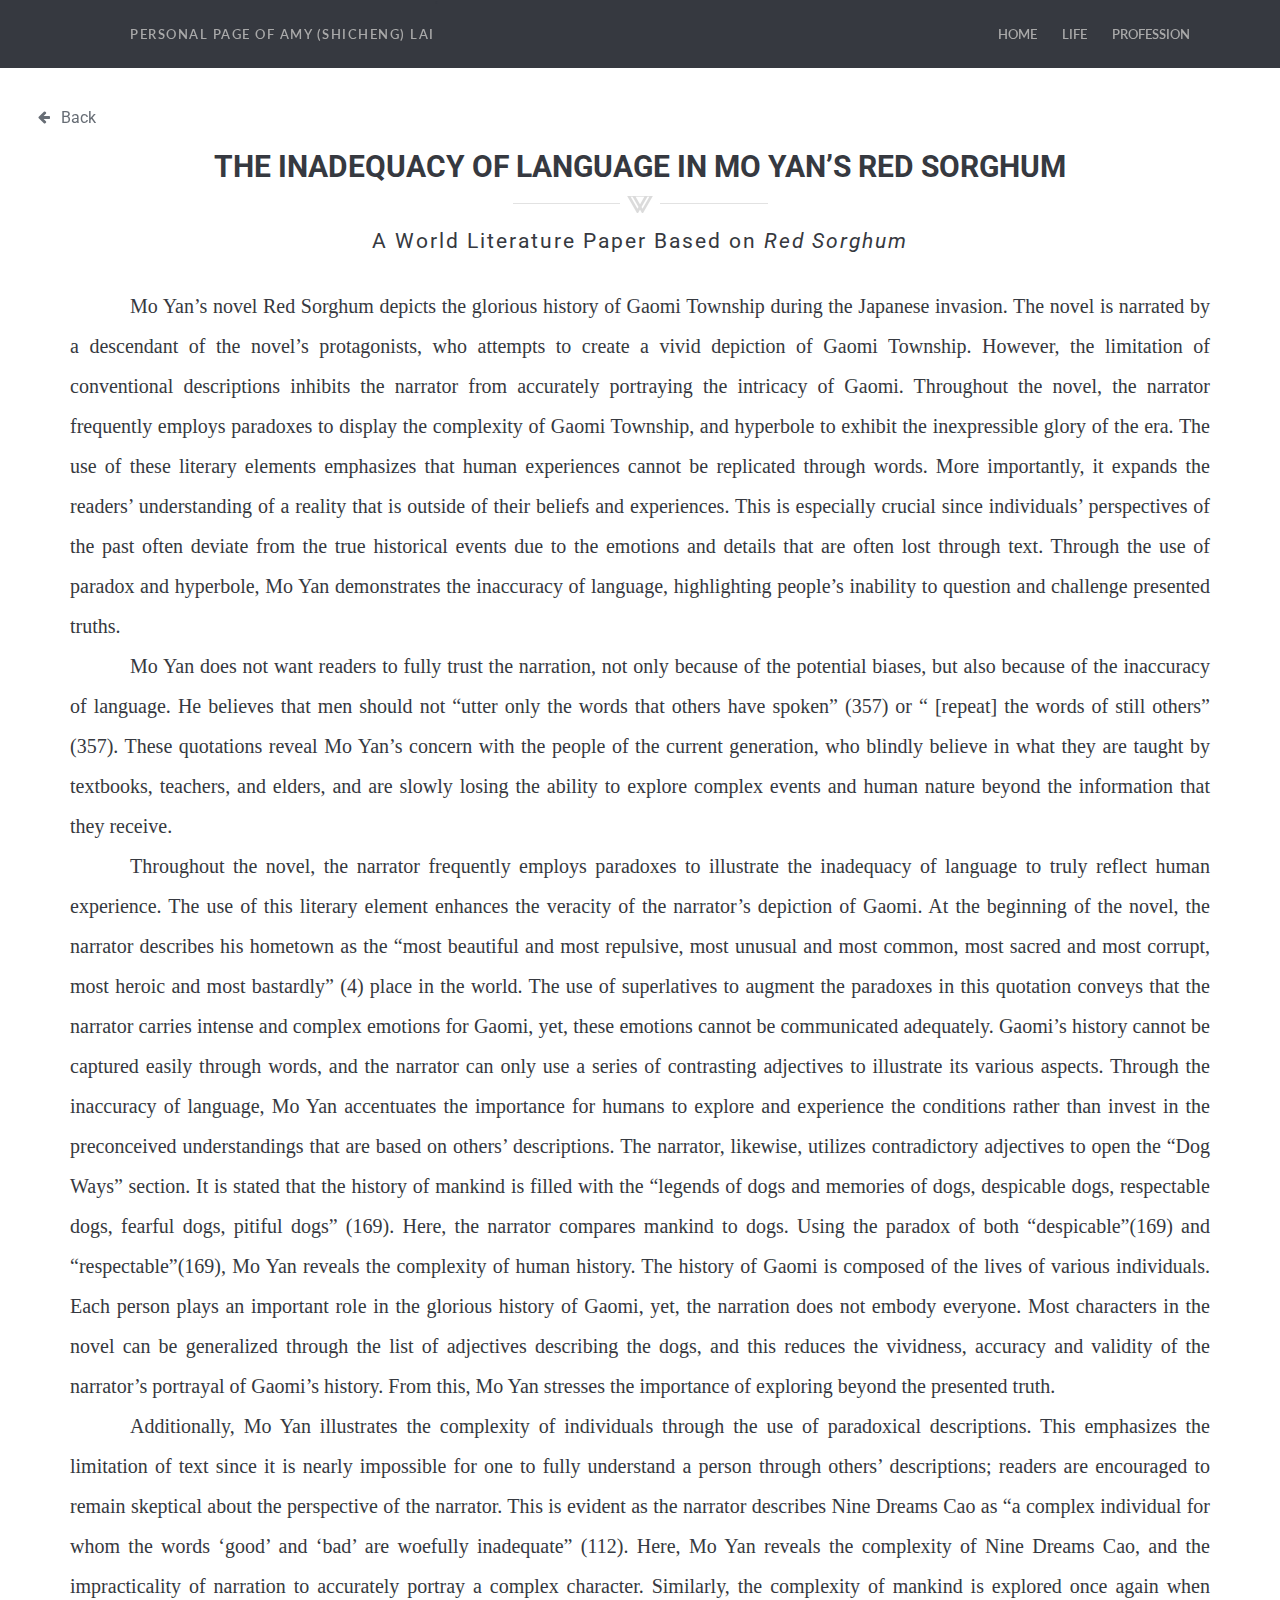
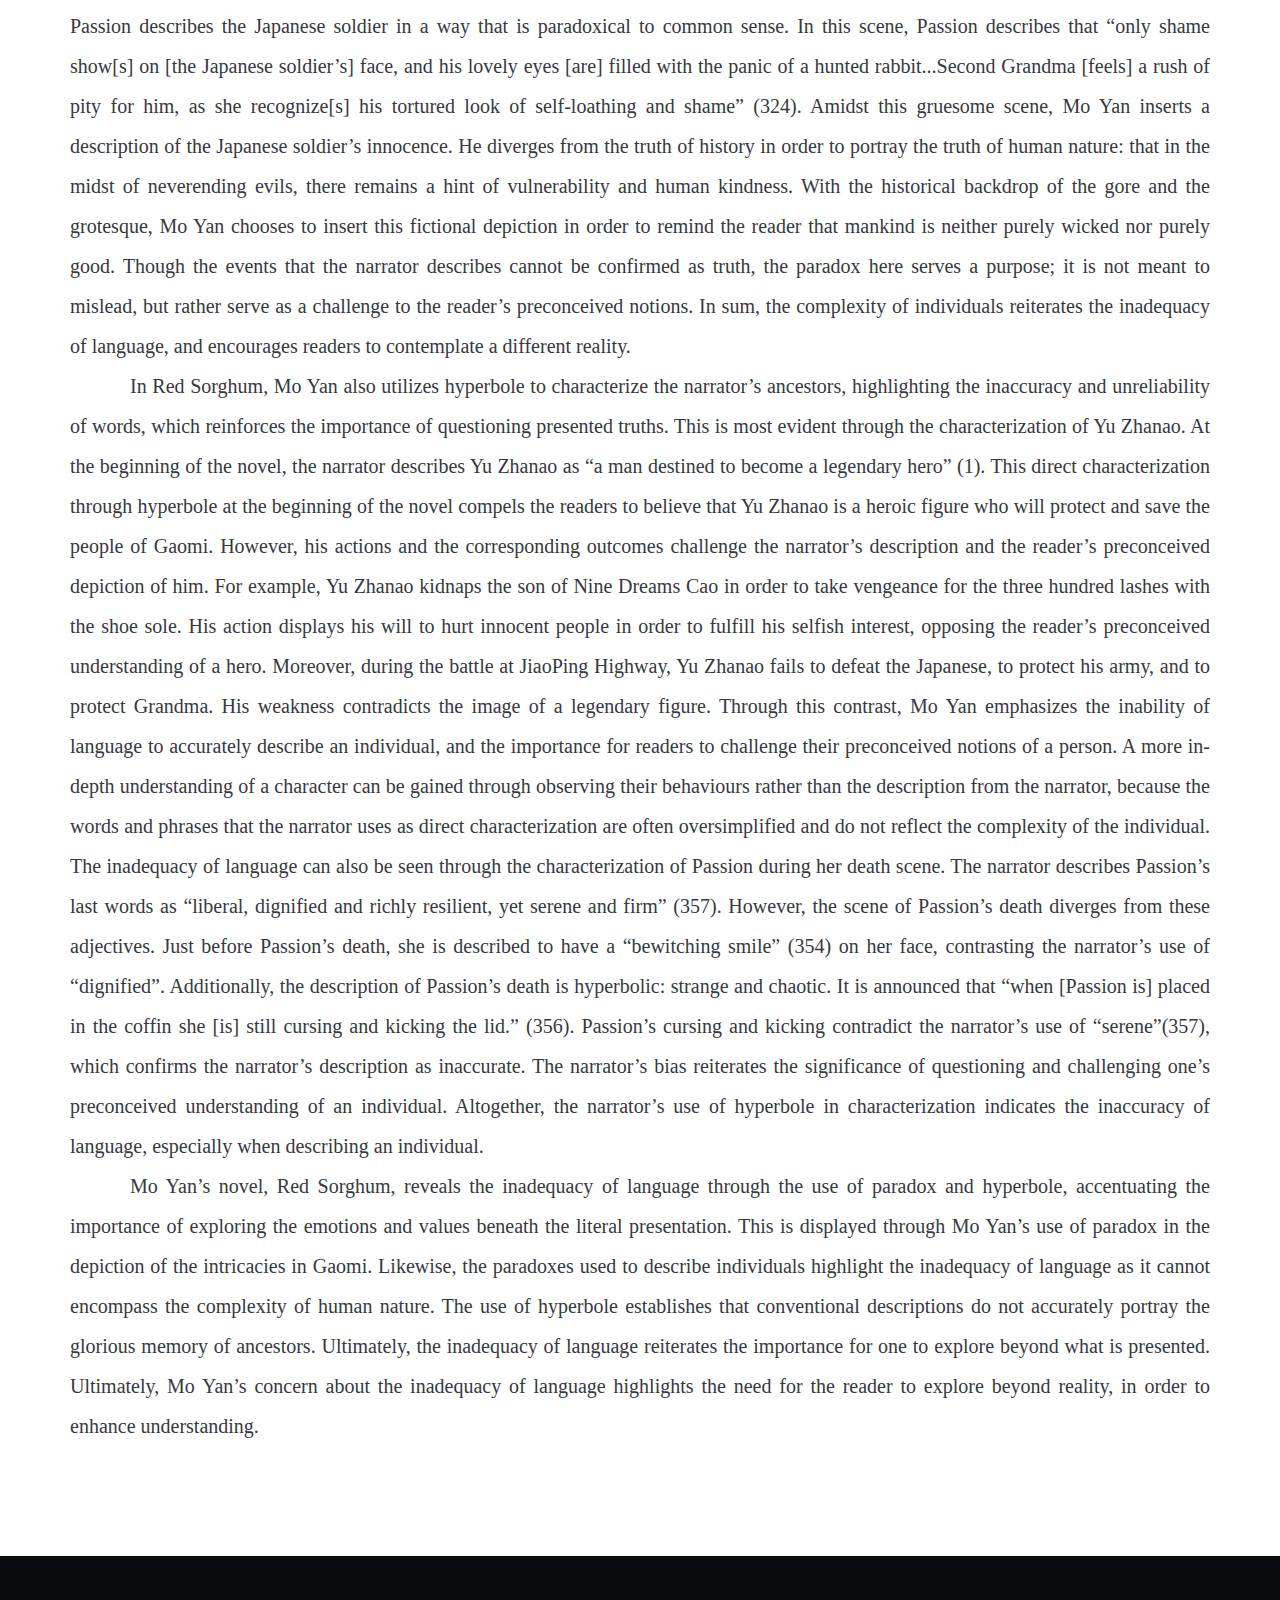
<file: RedSorghum.html>
<!doctype html>
<html lang="en-US">

<head>

    <meta charset="utf-8">
    <meta http-equiv="X-UA-Compatible" content="IE=edge">
    <title>Shicheng's Personal Website</title>
    <meta name="description" content="Shicheng's Personal Website">
    <meta name="keywords" content="HTML5, Bootsrtrap, One Page, Responsive, Template, Portfolio" />
    <!-- <meta name="author" content="imransdesign.com"> -->

    <!-- Mobile Metas -->
    <meta name="viewport" content="width=device-width, initial-scale=1">

    <!-- Google Fonts  -->
    <link href='http://fonts.googleapis.com/css?family=Roboto:400,700,500' rel='stylesheet' type='text/css'>
    <!-- Body font -->
    <link href='http://fonts.googleapis.com/css?family=Lato:300,400' rel='stylesheet' type='text/css'>
    <!-- Navbar font -->

    <!-- Libs and Plugins CSS -->
    <link rel="stylesheet" href="inc/bootstrap/css/bootstrap.min.css">
    <link rel="stylesheet" href="inc/animations/css/animate.min.css">
    <link rel="stylesheet" href="inc/font-awesome/css/font-awesome.min.css"> <!-- Font Icons -->
    <link rel="stylesheet" href="inc/owl-carousel/css/owl.carousel.css">
    <link rel="stylesheet" href="inc/owl-carousel/css/owl.theme.css">

    <!-- Theme CSS -->
    <link rel="stylesheet" href="css/reset.css">
    <link rel="stylesheet" href="css/style.css">
    <link rel="stylesheet" href="css/mobile.css">

    <!-- Skin CSS -->
    <link rel="stylesheet" href="css/skin/cool-gray.css">
    <!-- <link rel="stylesheet" href="css/skin/ice-blue.css"> -->
    <!-- <link rel="stylesheet" href="css/skin/summer-orange.css"> -->
    <!-- <link rel="stylesheet" href="css/skin/fresh-lime.css"> -->
    <!-- <link rel="stylesheet" href="css/skin/night-purple.css"> -->

    <!-- HTML5 Shim and Respond.js IE8 support of HTML5 elements and media queries -->
    <!-- WARNING: Respond.js doesn't work if you view the page via file:// -->

    <!--[if lt IE 9]>
			<script src="https://oss.maxcdn.com/html5shiv/3.7.2/html5shiv.min.js"></script>
			<script src="https://oss.maxcdn.com/respond/1.4.2/respond.min.js"></script>
		<![endif]-->

</head>

<body>
    <div class="page-loader"></div> <!-- Display loading image while page loads -->
    <div class="body">

        <!--========== BEGIN HEADER ==========-->
        <header id="header" class="header-main">

            <!-- Begin Navbar -->
            <nav id="main-navbar" class="navbar navbar-default navbar-fixed-top" role="navigation">
                <!-- Classes: navbar-default, navbar-inverse, navbar-fixed-top, navbar-fixed-bottom, navbar-transparent. Note: If you use non-transparent navbar, set "height: 98px;" to #header -->

                <div class="container">

                    <!-- Brand and toggle get grouped for better mobile display -->

                    <!-- Collect the nav links, forms, and other content for toggling -->
                    <div class="collapse navbar-collapse" id="bs-example-navbar-collapse-1">
                        <ul class="nav navbar-nav navbar-left">
                            <li><a class="btn btn-blank:before page-scroll" href="index.html">Personal Page of Amy
                                    (Shicheng) Lai</a></li>
                        </ul>
                        <ul class="nav navbar-nav navbar-right tab">
                            <li><a class="page-scroll" href="index.html">Home</a></li>
                            <li><a class="page-scroll" href="blog.html">Life</a></li>
                            <li><a class="page-scroll" href="work.html">Profession</a></li>
                            <!-- <li><a class="page-scroll" href="#contact-section">Contact</a></li> -->
                        </ul>''
                    </div><!-- /.navbar-collapse -->
                </div><!-- /.container -->
            </nav>
            <!-- End Navbar -->

        </header>
        <!-- ========= END HEADER =========-->

        <!-- Begin about section -->
        <section id="about-section" class="page bg-style1" style="padding-top: 150px;">
            <!-- Begin page header-->
            <div class="page-header-wrapper">
                <div class="container">
                    <div class="page-header text-left wow fadeInUp" data-wow-delay="0.3s">
                        <h2 class="text-center">The Inadequacy of Language in Mo Yan’s Red Sorghum</h2>
                        <div class="devider"></div>
                        <p class="subtitle text-center" style="font-size:21px">
                            A World Literature Paper Based on <em>Red Sorghum</em>
                        </p>
                        <br><br>

                        <p
                            style="font-family: 'Open Sans'; font-size: 20px; text-indent: 60px; line-height: 2.0; text-align: justify">
                            Mo Yan’s novel Red Sorghum depicts the glorious history of Gaomi Township during the
                            Japanese invasion. The novel is narrated by a descendant of the novel’s protagonists, who
                            attempts to create a vivid depiction of Gaomi Township. However, the limitation of
                            conventional descriptions inhibits the narrator from accurately portraying the intricacy of
                            Gaomi. Throughout the novel, the narrator frequently employs paradoxes to display the
                            complexity of Gaomi Township, and hyperbole to exhibit the inexpressible glory of the era.
                            The use of these literary elements emphasizes that human experiences cannot be replicated
                            through words. More importantly, it expands the readers’ understanding of a reality that is
                            outside of their beliefs and experiences. This is especially crucial since individuals’
                            perspectives of the past often deviate from the true historical events due to the emotions
                            and details that are often lost through text. Through the use of paradox and hyperbole, Mo
                            Yan demonstrates the inaccuracy of language, highlighting people’s inability to question and
                            challenge presented truths.

                        </p>
                        <p
                            style="font-family: 'Open Sans'; font-size: 20px; text-indent: 60px; line-height: 2.0; text-align: justify">
                            Mo Yan does not want readers to fully trust the narration, not only because of the potential
                            biases, but also because of the inaccuracy of language. He believes that men should not
                            “utter only the words that others have spoken” (357) or “ [repeat] the words of still
                            others” (357). These quotations reveal Mo Yan’s concern with the people of the current
                            generation, who blindly believe in what they are taught by textbooks, teachers, and elders,
                            and are slowly losing the ability to explore complex events and human nature beyond the
                            information that they receive.
                        </p>
                        <p
                            style="font-family: 'Open Sans'; font-size: 20px; text-indent: 60px; line-height: 2.0; text-align: justify">
                            Throughout the novel, the narrator frequently employs paradoxes to illustrate the inadequacy
                            of language to truly reflect human experience. The use of this literary element enhances the
                            veracity of the narrator’s depiction of Gaomi. At the beginning of the novel, the narrator
                            describes his hometown as the “most beautiful and most repulsive, most unusual and most
                            common, most sacred and most corrupt, most heroic and most bastardly” (4) place in the
                            world. The use of superlatives to augment the paradoxes in this quotation conveys that the
                            narrator carries intense and complex emotions for Gaomi, yet, these emotions cannot be
                            communicated adequately. Gaomi’s history cannot be captured easily through words, and the
                            narrator can only use a series of contrasting adjectives to illustrate its various aspects.
                            Through the inaccuracy of language, Mo Yan accentuates the importance for humans to explore
                            and experience the conditions rather than invest in the preconceived understandings that are
                            based on others’ descriptions. The narrator, likewise, utilizes contradictory adjectives to
                            open the “Dog Ways” section. It is stated that the history of mankind is filled with the
                            “legends of dogs and memories of dogs, despicable dogs, respectable dogs, fearful dogs,
                            pitiful dogs” (169). Here, the narrator compares mankind to dogs. Using the paradox of both
                            “despicable”(169) and “respectable”(169), Mo Yan reveals the complexity of human history.
                            The history of Gaomi is composed of the lives of various individuals. Each person plays an
                            important role in the glorious history of Gaomi, yet, the narration does not embody
                            everyone. Most characters in the novel can be generalized through the list of adjectives
                            describing the dogs, and this reduces the vividness, accuracy and validity of the narrator’s
                            portrayal of Gaomi’s history. From this, Mo Yan stresses the importance of exploring beyond
                            the presented truth.
                        </p>
                        <p
                            style="font-family: 'Open Sans'; font-size: 20px; text-indent: 60px; line-height: 2.0; text-align: justify">
                            Additionally, Mo Yan illustrates the complexity of individuals through the use of
                            paradoxical descriptions. This emphasizes the limitation of text since it is nearly
                            impossible for one to fully understand a person through others’ descriptions; readers are
                            encouraged to remain skeptical about the perspective of the narrator. This is evident as the
                            narrator describes Nine Dreams Cao as “a complex individual for whom the words ‘good’ and
                            ‘bad’ are woefully inadequate” (112). Here, Mo Yan reveals the complexity of Nine Dreams
                            Cao, and the impracticality of narration to accurately portray a complex character.
                            Similarly, the complexity of mankind is explored once again when Passion describes the
                            Japanese soldier in a way that is paradoxical to common sense. In this scene, Passion
                            describes that “only shame show[s] on [the Japanese soldier’s] face, and his lovely eyes
                            [are] filled with the panic of a hunted rabbit...Second Grandma [feels] a rush of pity for
                            him, as she recognize[s] his tortured look of self-loathing and shame” (324). Amidst this
                            gruesome scene, Mo Yan inserts a description of the Japanese soldier’s innocence. He
                            diverges from the truth of history in order to portray the truth of human nature: that in
                            the midst of neverending evils, there remains a hint of vulnerability and human kindness.
                            With the historical backdrop of the gore and the grotesque, Mo Yan chooses to insert this
                            fictional depiction in order to remind the reader that mankind is neither purely wicked nor
                            purely good. Though the events that the narrator describes cannot be confirmed as truth, the
                            paradox here serves a purpose; it is not meant to mislead, but rather serve as a challenge
                            to the reader’s preconceived notions. In sum, the complexity of individuals reiterates the
                            inadequacy of language, and encourages readers to contemplate a different reality.
                        </p>
                        <p
                            style="font-family: 'Open Sans'; font-size: 20px; text-indent: 60px; line-height: 2.0; text-align: justify">
                            In Red Sorghum, Mo Yan also utilizes hyperbole to characterize the narrator’s ancestors,
                            highlighting the inaccuracy and unreliability of words, which reinforces the importance of
                            questioning presented truths. This is most evident through the characterization of Yu
                            Zhanao. At the beginning of the novel, the narrator describes Yu Zhanao as “a man destined
                            to become a legendary hero” (1). This direct characterization through hyperbole at the
                            beginning of the novel compels the readers to believe that Yu Zhanao is a heroic figure who
                            will protect and save the people of Gaomi. However, his actions and the corresponding
                            outcomes challenge the narrator’s description and the reader’s preconceived depiction of
                            him. For example, Yu Zhanao kidnaps the son of Nine Dreams Cao in order to take vengeance
                            for the three hundred lashes with the shoe sole. His action displays his will to hurt
                            innocent people in order to fulfill his selfish interest, opposing the reader’s preconceived
                            understanding of a hero. Moreover, during the battle at JiaoPing Highway, Yu Zhanao fails to
                            defeat the Japanese, to protect his army, and to protect Grandma. His weakness contradicts
                            the image of a legendary figure. Through this contrast, Mo Yan emphasizes the inability of
                            language to accurately describe an individual, and the importance for readers to challenge
                            their preconceived notions of a person. A more in-depth understanding of a character can be
                            gained through observing their behaviours rather than the description from the narrator,
                            because the words and phrases that the narrator uses as direct characterization are often
                            oversimplified and do not reflect the complexity of the individual. The inadequacy of
                            language can also be seen through the characterization of Passion during her death scene.
                            The narrator describes Passion’s last words as “liberal, dignified and richly resilient, yet
                            serene and firm” (357). However, the scene of Passion’s death diverges from these
                            adjectives. Just before Passion’s death, she is described to have a “bewitching smile” (354)
                            on her face, contrasting the narrator’s use of “dignified”. Additionally, the description of
                            Passion’s death is hyperbolic: strange and chaotic. It is announced that “when [Passion is]
                            placed in the coffin she [is] still cursing and kicking the lid.” (356). Passion’s cursing
                            and kicking contradict the narrator’s use of “serene”(357), which confirms the narrator’s
                            description as inaccurate. The narrator’s bias reiterates the significance of questioning
                            and challenging one’s preconceived understanding of an individual. Altogether, the
                            narrator’s use of hyperbole in characterization indicates the inaccuracy of language,
                            especially when describing an individual.
                        </p>
                        <p
                            style="font-family: 'Open Sans'; font-size: 20px; text-indent: 60px; line-height: 2.0; text-align: justify">
                            Mo Yan’s novel, Red Sorghum, reveals the inadequacy of language through the use of paradox
                            and hyperbole, accentuating the importance of exploring the emotions and values beneath the
                            literal presentation. This is displayed through Mo Yan’s use of paradox in the depiction of
                            the intricacies in Gaomi. Likewise, the paradoxes used to describe individuals highlight the
                            inadequacy of language as it cannot encompass the complexity of human nature. The use of
                            hyperbole establishes that conventional descriptions do not accurately portray the glorious
                            memory of ancestors. Ultimately, the inadequacy of language reiterates the importance for
                            one to explore beyond what is presented. Ultimately, Mo Yan’s concern about the inadequacy
                            of language highlights the need for the reader to explore beyond reality, in order to
                            enhance understanding.
                        </p>
                    </div>
                </div>
            </div>
            <!-- End page header-->
        </section>
        <!-- End about section -->


        <section id="contact-section" class="page text-white parallax" data-stellar-background-ratio="0.5"
            style="background-image: url(img/map-bg.jpg);">
            <div class="cover"></div>


            <a href="#" class="scrolltotop"><i class="fa fa-arrow-up"></i></a> <!-- Scroll to top button -->

            <a href="blog.html" class="backbutton">
                <i class="fa fa-arrow-left"></i>
                <span class="button-text">Back</span>
            </a>
    </div><!-- body ends -->


    <!-- Plugins JS -->
    <script src="inc/jquery/jquery-1.11.1.min.js"></script>
    <script src="inc/bootstrap/js/bootstrap.min.js"></script>
    <script src="inc/owl-carousel/js/owl.carousel.min.js"></script>
    <script src="inc/stellar/js/jquery.stellar.min.js"></script>
    <script src="inc/animations/js/wow.min.js"></script>
    <script src="inc/waypoints.min.js"></script>
    <script src="inc/isotope.pkgd.min.js"></script>
    <script src="inc/classie.js"></script>
    <script src="inc/jquery.easing.min.js"></script>
    <script src="inc/jquery.counterup.min.js"></script>
    <script src="inc/smoothscroll.js"></script>

    <!-- Theme JS -->
    <script src="js/theme.js"></script>

</body>


</html>
</file>
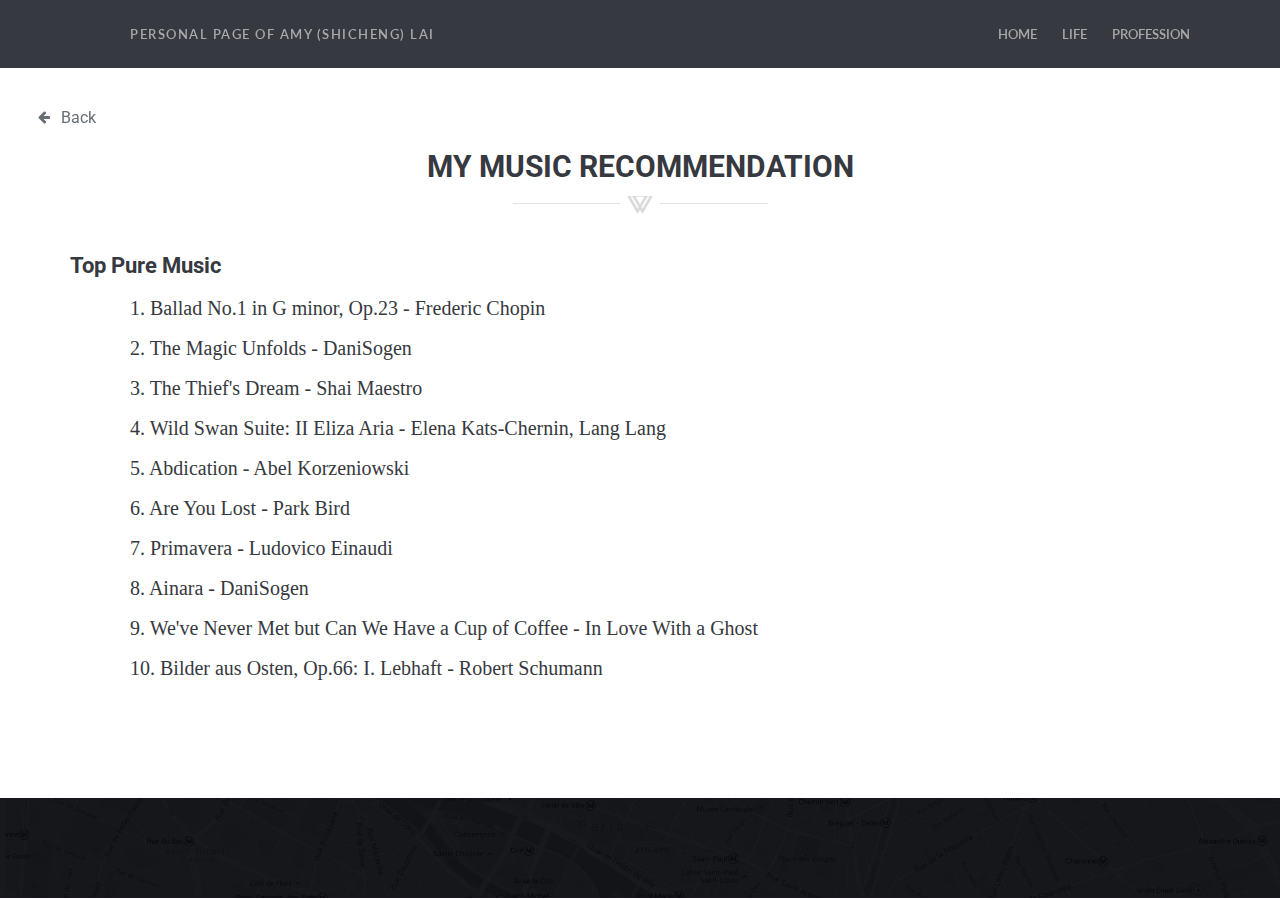
<file: studyMusic.html>
<!doctype html>
<html lang="en-US">

<head>

    <meta charset="utf-8">
    <meta http-equiv="X-UA-Compatible" content="IE=edge">
    <title>Shicheng's Personal Website</title>
    <meta name="description" content="Shicheng's Personal Website">
    <meta name="keywords" content="HTML5, Bootsrtrap, One Page, Responsive, Template, Portfolio" />
    <!-- <meta name="author" content="imransdesign.com"> -->

    <!-- Mobile Metas -->
    <meta name="viewport" content="width=device-width, initial-scale=1">

    <!-- Google Fonts  -->
    <link href='http://fonts.googleapis.com/css?family=Roboto:400,700,500' rel='stylesheet' type='text/css'>
    <!-- Body font -->
    <link href='http://fonts.googleapis.com/css?family=Lato:300,400' rel='stylesheet' type='text/css'>
    <!-- Navbar font -->

    <!-- Libs and Plugins CSS -->
    <link rel="stylesheet" href="inc/bootstrap/css/bootstrap.min.css">
    <link rel="stylesheet" href="inc/animations/css/animate.min.css">
    <link rel="stylesheet" href="inc/font-awesome/css/font-awesome.min.css"> <!-- Font Icons -->
    <link rel="stylesheet" href="inc/owl-carousel/css/owl.carousel.css">
    <link rel="stylesheet" href="inc/owl-carousel/css/owl.theme.css">

    <!-- Theme CSS -->
    <link rel="stylesheet" href="css/reset.css">
    <link rel="stylesheet" href="css/style.css">
    <link rel="stylesheet" href="css/mobile.css">

    <!-- Skin CSS -->
    <link rel="stylesheet" href="css/skin/cool-gray.css">
    <!-- <link rel="stylesheet" href="css/skin/ice-blue.css"> -->
    <!-- <link rel="stylesheet" href="css/skin/summer-orange.css"> -->
    <!-- <link rel="stylesheet" href="css/skin/fresh-lime.css"> -->
    <!-- <link rel="stylesheet" href="css/skin/night-purple.css"> -->

    <!-- HTML5 Shim and Respond.js IE8 support of HTML5 elements and media queries -->
    <!-- WARNING: Respond.js doesn't work if you view the page via file:// -->

    <!--[if lt IE 9]>
			<script src="https://oss.maxcdn.com/html5shiv/3.7.2/html5shiv.min.js"></script>
			<script src="https://oss.maxcdn.com/respond/1.4.2/respond.min.js"></script>
		<![endif]-->

</head>

<body>
    <div class="page-loader"></div> <!-- Display loading image while page loads -->
    <div class="body">

        <!--========== BEGIN HEADER ==========-->
        <header id="header" class="header-main">

            <!-- Begin Navbar -->
            <nav id="main-navbar" class="navbar navbar-default navbar-fixed-top" role="navigation">
                <!-- Classes: navbar-default, navbar-inverse, navbar-fixed-top, navbar-fixed-bottom, navbar-transparent. Note: If you use non-transparent navbar, set "height: 98px;" to #header -->

                <div class="container">

                    <!-- Brand and toggle get grouped for better mobile display -->

                    <!-- Collect the nav links, forms, and other content for toggling -->
                    <div class="collapse navbar-collapse" id="bs-example-navbar-collapse-1">
                        <ul class="nav navbar-nav navbar-left">
                            <li><a class="btn btn-blank:before page-scroll" href="index.html">Personal Page of Amy
                                    (Shicheng) Lai</a></li>
                        </ul>
                        <ul class="nav navbar-nav navbar-right tab">
                            <li><a class="page-scroll" href="index.html">Home</a></li>
                            <li><a class="page-scroll" href="blog.html">Life</a></li>
                            <li><a class="page-scroll" href="work.html">Profession</a></li>
                            <!-- <li><a class="page-scroll" href="#contact-section">Contact</a></li> -->
                        </ul>''
                    </div><!-- /.navbar-collapse -->
                </div><!-- /.container -->
            </nav>
            <!-- End Navbar -->

        </header>
        <!-- ========= END HEADER =========-->

        <!-- Begin about section -->
        <section id="about-section" class="page bg-style1" style="padding-top: 150px;">
            <!-- Begin page header-->
            <div class="page-header-wrapper">
                <div class="container">
                    <div class="page-header text-left wow fadeInUp" data-wow-delay="0.3s">
                        <h2 class="text-center">My Music Recommendation</h2>
                        <div class="devider"></div>
                        <!-- <p class="subtitle text-center" style="font-size:21px">
                                A Review of <em>Perfume - the Story of a Murderer</em>
                            </p> -->
                        <br><br>


                        <h4>Top Pure Music</h4>

                        <ol
                            style="font-family: 'Open Sans'; font-size: 20px; line-height: 2.0; text-align: justify; margin-left: 60px;">
                            <li>1. Ballad No.1 in G minor, Op.23 - Frederic Chopin</li>
                            <li>2. The Magic Unfolds - DaniSogen</li>
                            <li>3. The Thief's Dream - Shai Maestro</li>
                            <li>4. Wild Swan Suite: II Eliza Aria - Elena Kats-Chernin, Lang Lang</li>
                            <li>5. Abdication - Abel Korzeniowski</li>
                            <li>6. Are You Lost - Park Bird</li>
                            <li>7. Primavera - Ludovico Einaudi</li>
                            <li>8. Ainara - DaniSogen</li>
                            <li>9. We've Never Met but Can We Have a Cup of Coffee - In Love With a Ghost</li>
                            <li>10. Bilder aus Osten, Op.66: I. Lebhaft - Robert Schumann</li>
                        </ol>
                    </div>
                </div>
            </div>
            <!-- End page header-->
        </section>
        <!-- End about section -->


        <section id="contact-section" class="page text-white parallax" data-stellar-background-ratio="0.5"
            style="background-image: url(img/map-bg.jpg);">
            <div class="cover"></div>


            <a href="#" class="scrolltotop"><i class="fa fa-arrow-up"></i></a> <!-- Scroll to top button -->

            <a href="blog.html" class="backbutton">
                <i class="fa fa-arrow-left"></i>
                <span class="button-text">Back</span>
            </a>
    </div><!-- body ends -->


    <!-- Plugins JS -->
    <script src="inc/jquery/jquery-1.11.1.min.js"></script>
    <script src="inc/bootstrap/js/bootstrap.min.js"></script>
    <script src="inc/owl-carousel/js/owl.carousel.min.js"></script>
    <script src="inc/stellar/js/jquery.stellar.min.js"></script>
    <script src="inc/animations/js/wow.min.js"></script>
    <script src="inc/waypoints.min.js"></script>
    <script src="inc/isotope.pkgd.min.js"></script>
    <script src="inc/classie.js"></script>
    <script src="inc/jquery.easing.min.js"></script>
    <script src="inc/jquery.counterup.min.js"></script>
    <script src="inc/smoothscroll.js"></script>

    <!-- Theme JS -->
    <script src="js/theme.js"></script>

</body>


</html>
</file>
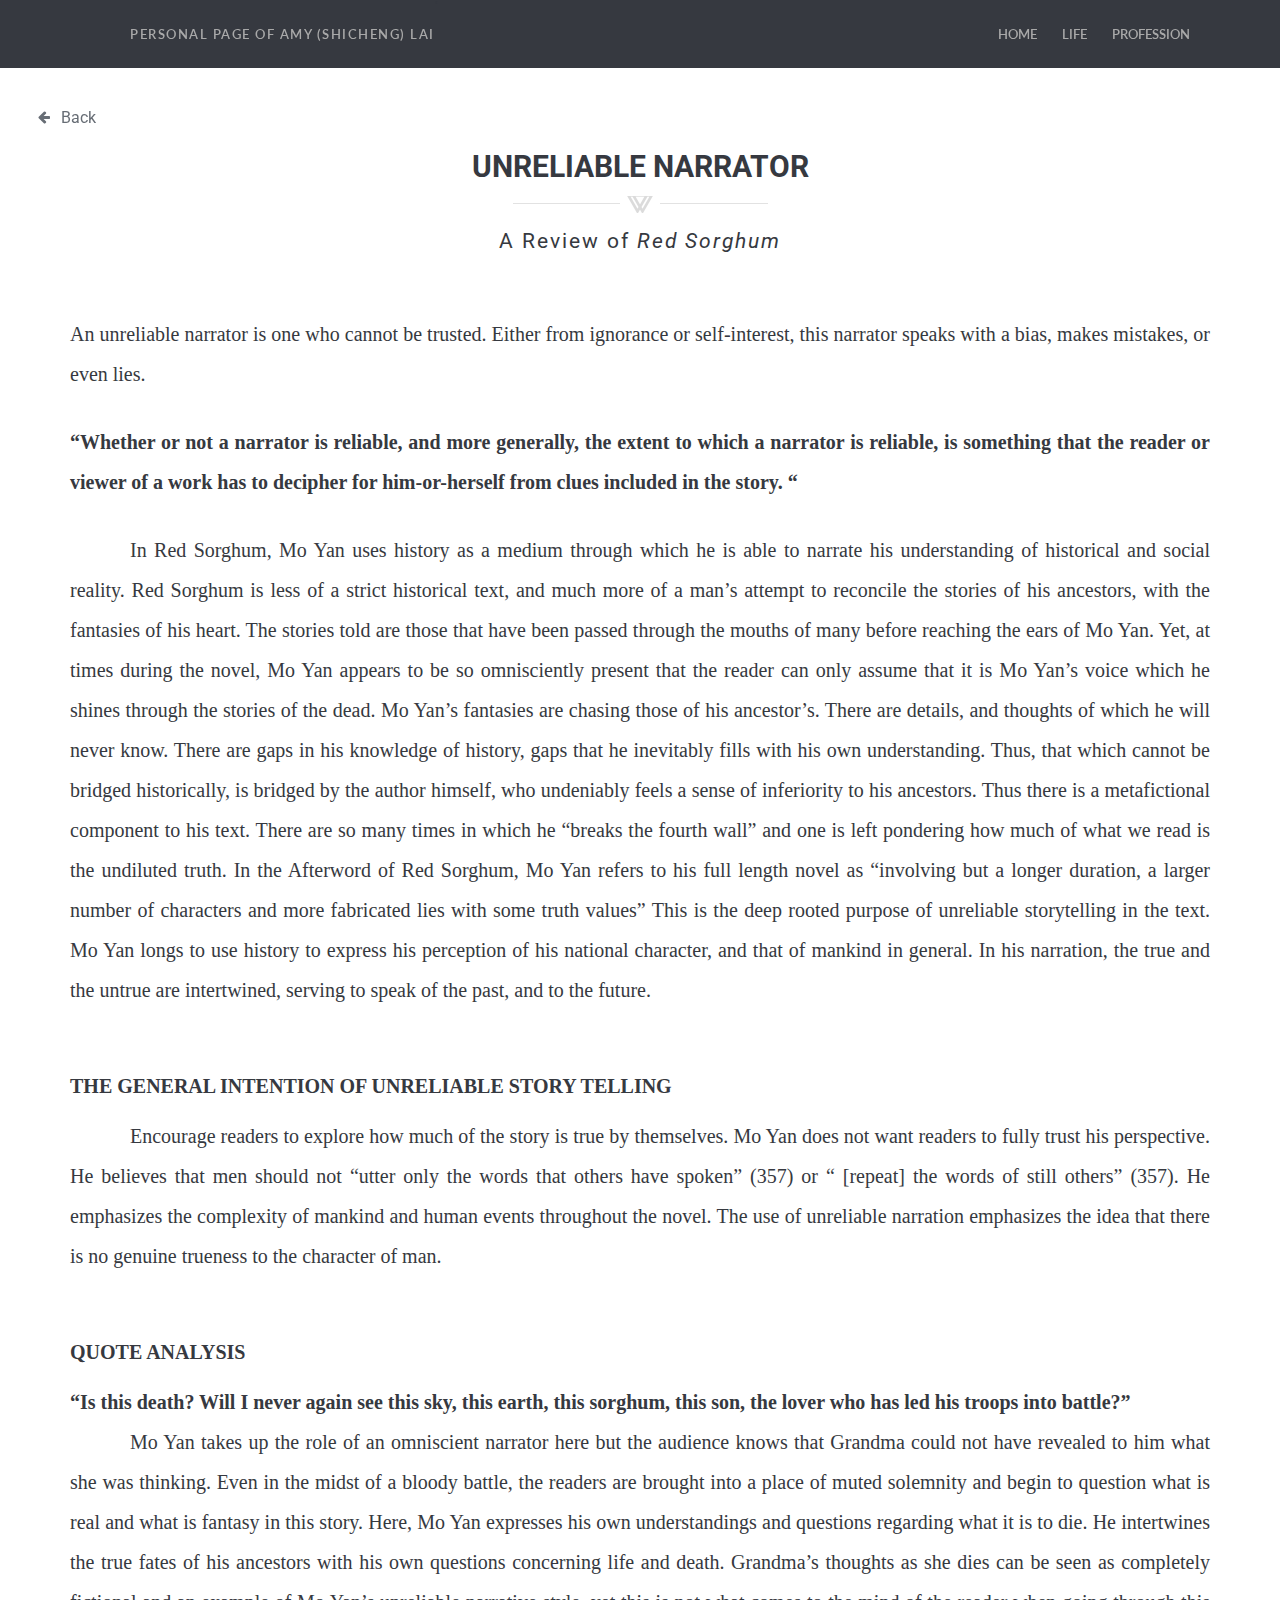
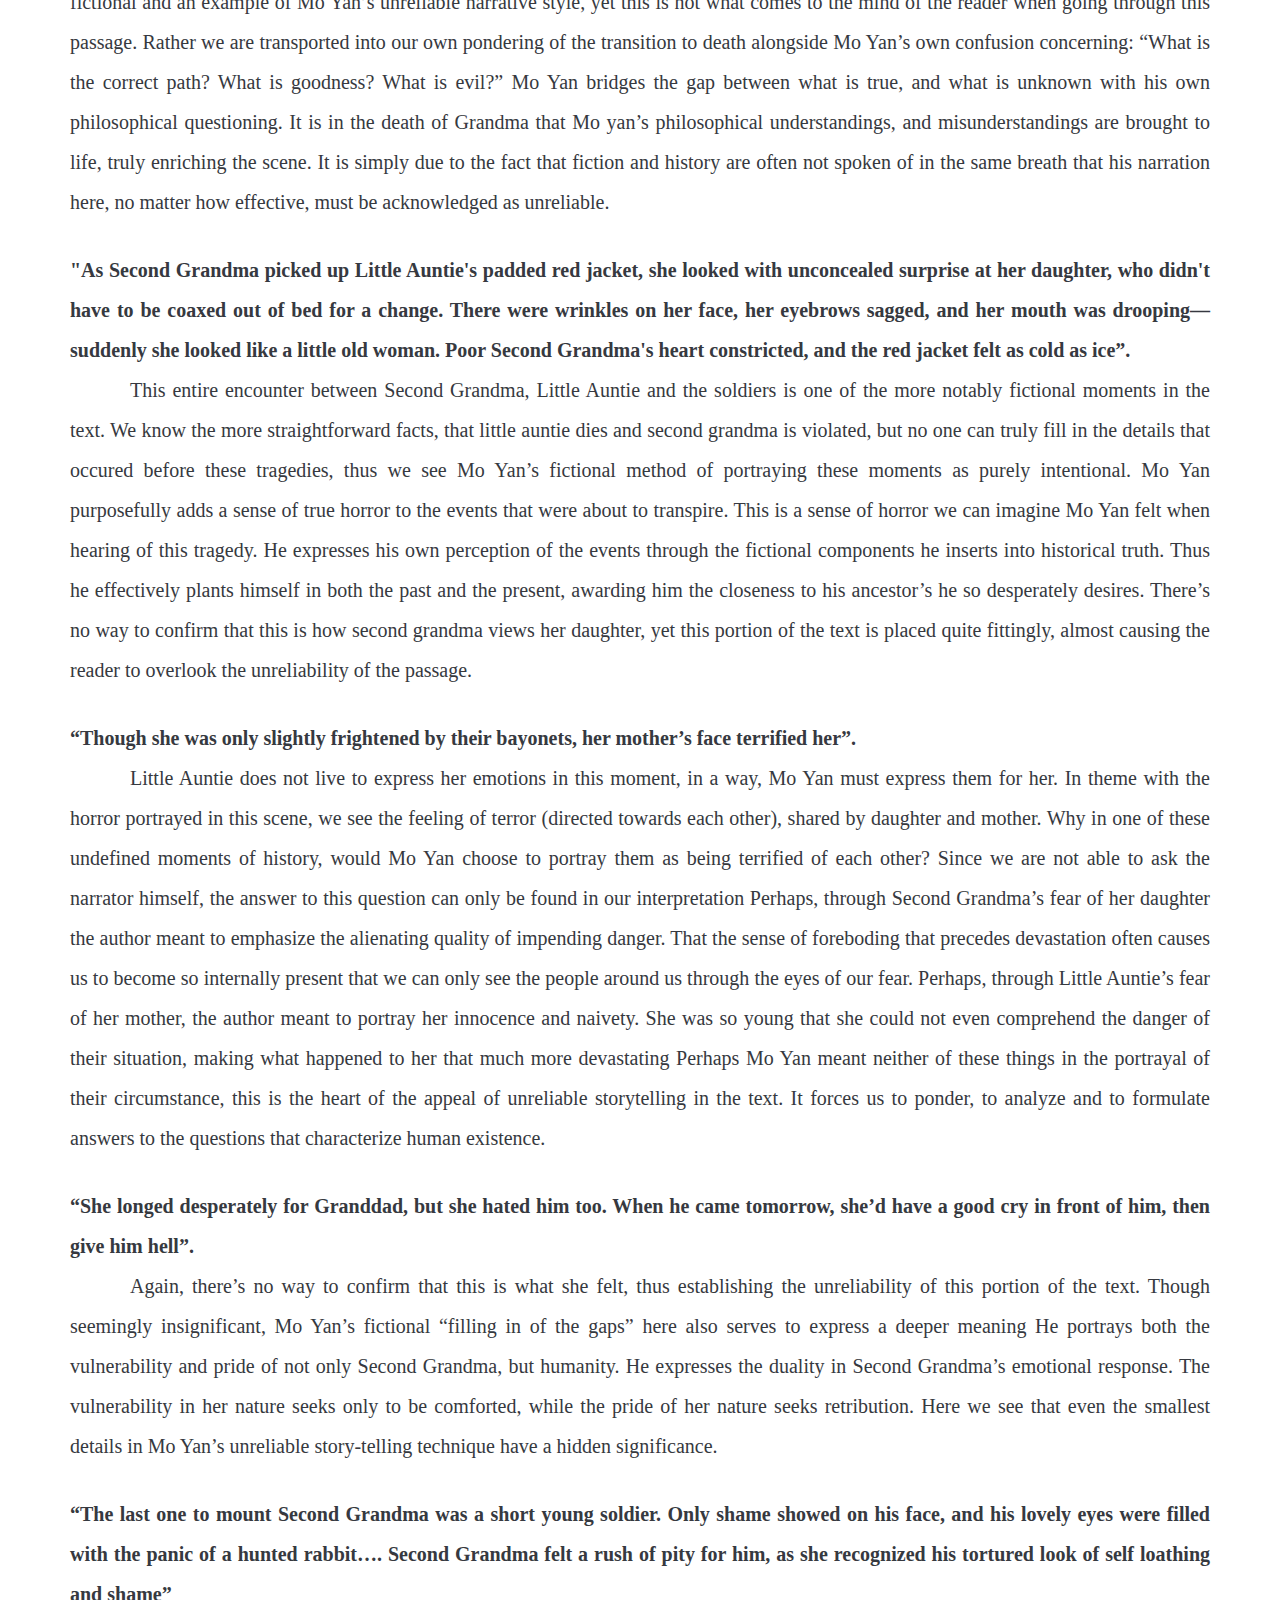
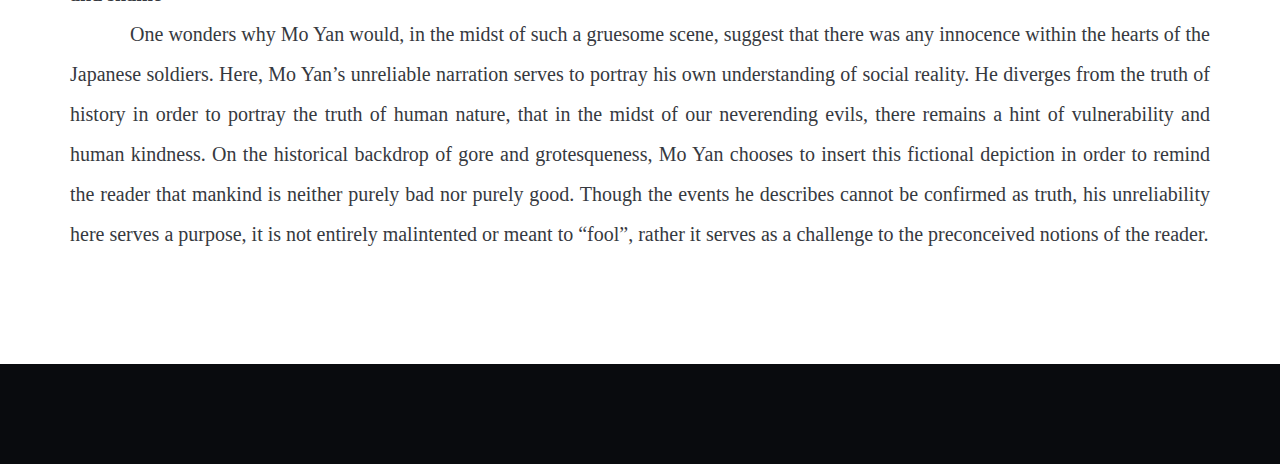
<file: Unreliable.html>
<!doctype html>
<html lang="en-US">

<head>

    <meta charset="utf-8">
    <meta http-equiv="X-UA-Compatible" content="IE=edge">
    <title>Shicheng's Personal Website</title>
    <meta name="description" content="Shicheng's Personal Website">
    <meta name="keywords" content="HTML5, Bootsrtrap, One Page, Responsive, Template, Portfolio" />
    <!-- <meta name="author" content="imransdesign.com"> -->

    <!-- Mobile Metas -->
    <meta name="viewport" content="width=device-width, initial-scale=1">

    <!-- Google Fonts  -->
    <link href='http://fonts.googleapis.com/css?family=Roboto:400,700,500' rel='stylesheet' type='text/css'>
    <!-- Body font -->
    <link href='http://fonts.googleapis.com/css?family=Lato:300,400' rel='stylesheet' type='text/css'>
    <!-- Navbar font -->

    <!-- Libs and Plugins CSS -->
    <link rel="stylesheet" href="inc/bootstrap/css/bootstrap.min.css">
    <link rel="stylesheet" href="inc/animations/css/animate.min.css">
    <link rel="stylesheet" href="inc/font-awesome/css/font-awesome.min.css"> <!-- Font Icons -->
    <link rel="stylesheet" href="inc/owl-carousel/css/owl.carousel.css">
    <link rel="stylesheet" href="inc/owl-carousel/css/owl.theme.css">

    <!-- Theme CSS -->
    <link rel="stylesheet" href="css/reset.css">
    <link rel="stylesheet" href="css/style.css">
    <link rel="stylesheet" href="css/mobile.css">

    <!-- Skin CSS -->
    <link rel="stylesheet" href="css/skin/cool-gray.css">
    <!-- <link rel="stylesheet" href="css/skin/ice-blue.css"> -->
    <!-- <link rel="stylesheet" href="css/skin/summer-orange.css"> -->
    <!-- <link rel="stylesheet" href="css/skin/fresh-lime.css"> -->
    <!-- <link rel="stylesheet" href="css/skin/night-purple.css"> -->

    <!-- HTML5 Shim and Respond.js IE8 support of HTML5 elements and media queries -->
    <!-- WARNING: Respond.js doesn't work if you view the page via file:// -->

    <!--[if lt IE 9]>
			<script src="https://oss.maxcdn.com/html5shiv/3.7.2/html5shiv.min.js"></script>
			<script src="https://oss.maxcdn.com/respond/1.4.2/respond.min.js"></script>
		<![endif]-->

</head>

<body>
    <div class="page-loader"></div> <!-- Display loading image while page loads -->
    <div class="body">

        <!--========== BEGIN HEADER ==========-->
        <header id="header" class="header-main">

            <!-- Begin Navbar -->
            <nav id="main-navbar" class="navbar navbar-default navbar-fixed-top" role="navigation">
                <!-- Classes: navbar-default, navbar-inverse, navbar-fixed-top, navbar-fixed-bottom, navbar-transparent. Note: If you use non-transparent navbar, set "height: 98px;" to #header -->

                <div class="container">

                    <!-- Brand and toggle get grouped for better mobile display -->

                    <!-- Collect the nav links, forms, and other content for toggling -->
                    <div class="collapse navbar-collapse" id="bs-example-navbar-collapse-1">
                        <ul class="nav navbar-nav navbar-left">
                            <li><a class="btn btn-blank:before page-scroll" href="index.html">Personal Page of Amy
                                    (Shicheng) Lai</a></li>
                        </ul>
                        <ul class="nav navbar-nav navbar-right tab">
                            <li><a class="page-scroll" href="index.html">Home</a></li>
                            <li><a class="page-scroll" href="blog.html">Life</a></li>
                            <li><a class="page-scroll" href="work.html">Profession</a></li>
                            <!-- <li><a class="page-scroll" href="#contact-section">Contact</a></li> -->
                        </ul>''
                    </div><!-- /.navbar-collapse -->
                </div><!-- /.container -->
            </nav>
            <!-- End Navbar -->

        </header>
        <!-- ========= END HEADER =========-->

        <!-- Begin about section -->
        <section id="about-section" class="page bg-style1" style="padding-top: 150px;">
            <!-- Begin page header-->
            <div class="page-header-wrapper">
                <div class="container">
                    <div class="page-header text-left wow fadeInUp" data-wow-delay="0.3s">
                        <h2 class="text-center">Unreliable Narrator</h2>
                        <div class="devider"></div>
                        <p class="subtitle text-center" style="font-size:21px">
                            A Review of <em>Red Sorghum</em>
                        </p>
                        <br><br>
                        <br><br>

                        <p style="font-family: 'Open Sans'; font-size: 20px; line-height: 2.0; text-align: justify">
                            An unreliable narrator is one who cannot be trusted. Either from ignorance or self-interest,
                            this narrator speaks with a bias, makes mistakes, or even lies.

                        </p>
                        <br><br>
                        <p
                            style="font-family: 'Open Sans'; font-size: 20px; line-height: 2.0; text-align: justify; font-weight: bold;">
                            “Whether or not a narrator is reliable, and more generally, the extent to which a narrator
                            is reliable, is something that the reader or viewer of a work has to decipher for
                            him-or-herself from clues included in the story. “
                        </p>
                        <br><br>
                        <p
                            style="font-family: 'Open Sans'; font-size: 20px; text-indent: 60px; line-height: 2.0; text-align: justify">
                            In Red Sorghum, Mo Yan uses history as a medium through which he is able to narrate his
                            understanding of historical and social reality.
                            Red Sorghum is less of a strict historical text, and much more of a man’s attempt to
                            reconcile the stories of his ancestors, with the fantasies of his heart.
                            The stories told are those that have been passed through the mouths of many before reaching
                            the ears of Mo Yan.
                            Yet, at times during the novel, Mo Yan appears to be so omnisciently present that the reader
                            can only assume that it is Mo Yan’s voice which he shines through the stories of the dead.
                            Mo Yan’s fantasies are chasing those of his ancestor’s. There are details, and thoughts of
                            which he will never know. There are gaps in his knowledge of history, gaps that he
                            inevitably fills with his own understanding. Thus, that which cannot be bridged
                            historically, is bridged by the author himself, who undeniably feels a sense of inferiority
                            to his ancestors.
                            Thus there is a metafictional component to his text. There are so many times in which he
                            “breaks the fourth wall” and one is left pondering how much of what we read is the undiluted
                            truth.
                            In the Afterword of Red Sorghum, Mo Yan refers to his full length novel as “involving but a
                            longer duration, a larger number of characters and more fabricated lies with some truth
                            values”
                            This is the deep rooted purpose of unreliable storytelling in the text. Mo Yan longs to use
                            history to express his perception of his national character, and that of mankind in general.
                            In his narration, the true and the untrue are intertwined, serving to speak of the past, and
                            to the future.
                        </p>
                        <br><br>
                        <br><br>
                        <h2 style="font-family: 'Open Sans'; font-size: 20px; line-height: 2.0; text-align: justify">
                            The general intention of unreliable story telling
                        </h2>
                        <p
                            style="font-family: 'Open Sans'; font-size: 20px; text-indent: 60px; line-height: 2.0; text-align: justify">
                            Encourage readers to explore how much of the story is true by themselves. Mo Yan does not
                            want readers to fully trust his perspective. He believes that men should not “utter only the
                            words that others have spoken” (357) or “ [repeat] the words of still others” (357). He
                            emphasizes the complexity of mankind and human events throughout the novel. The use of
                            unreliable narration emphasizes the idea that there is no genuine trueness to the character
                            of man.

                        </p>
                        <br><br>
                        <br><br>
                        <h2 style="font-family: 'Open Sans'; font-size: 20px; line-height: 2.0; text-align: justify">
                            Quote Analysis
                        </h2>
                        <p
                            style="font-family: 'Open Sans'; font-size: 20px; line-height: 2.0; text-align: justify; font-weight: bold;">
                            “Is this death? Will I never again see this sky, this earth, this sorghum, this son, the
                            lover who has led his troops into battle?”
                        </p>
                        <p
                            style="font-family: 'Open Sans'; font-size: 20px; text-indent: 60px; line-height: 2.0; text-align: justify">
                            Mo Yan takes up the role of an omniscient narrator here but the audience knows that Grandma
                            could not have revealed to him what she was thinking. Even in the midst of a bloody battle,
                            the readers are brought into a place of muted solemnity and begin to question what is real
                            and what is fantasy in this story.
                            Here, Mo Yan expresses his own understandings and questions regarding what it is to die. He
                            intertwines the true fates of his ancestors with his own questions concerning life and
                            death.
                            Grandma’s thoughts as she dies can be seen as completely fictional and an example of Mo
                            Yan’s unreliable narrative style, yet this is not what comes to the mind of the reader when
                            going through this passage.
                            Rather we are transported into our own pondering of the transition to death alongside Mo
                            Yan’s own confusion concerning: “What is the correct path? What is goodness? What is evil?”
                            Mo Yan bridges the gap between what is true, and what is unknown with his own philosophical
                            questioning. It is in the death of Grandma that Mo yan’s philosophical understandings, and
                            misunderstandings are brought to life, truly enriching the scene.
                            It is simply due to the fact that fiction and history are often not spoken of in the same
                            breath that his narration here, no matter how effective, must be acknowledged as unreliable.
                        </p>
                        <br><br>
                        <p
                            style="font-family: 'Open Sans'; font-size: 20px; line-height: 2.0; text-align: justify; font-weight: bold;">
                            "As Second Grandma picked up Little Auntie's padded red jacket, she looked with unconcealed
                            surprise at her daughter, who didn't have to be coaxed out of bed for a change. There were
                            wrinkles on her face, her eyebrows sagged, and her mouth was drooping—suddenly she looked
                            like a little old woman. Poor Second Grandma's heart constricted, and the red jacket felt as
                            cold as ice”.
                        </p>
                        <p
                            style="font-family: 'Open Sans'; font-size: 20px; text-indent: 60px; line-height: 2.0; text-align: justify">
                            This entire encounter between Second Grandma, Little Auntie and the soldiers is one of the
                            more notably fictional moments in the text.
                            We know the more straightforward facts, that little auntie dies and second grandma is
                            violated, but no one can truly fill in the details that occured before these tragedies, thus
                            we see Mo Yan’s fictional method of portraying these moments as purely intentional.
                            Mo Yan purposefully adds a sense of true horror to the events that were about to transpire.
                            This is a sense of horror we can imagine Mo Yan felt when hearing of this tragedy. He
                            expresses his own perception of the events through the fictional components he inserts into
                            historical truth. Thus he effectively plants himself in both the past and the present,
                            awarding him the closeness to his ancestor’s he so desperately desires.
                            There’s no way to confirm that this is how second grandma views her daughter, yet this
                            portion of the text is placed quite fittingly, almost causing the reader to overlook the
                            unreliability of the passage.
                        </p>
                        <br><br>
                        <p
                            style="font-family: 'Open Sans'; font-size: 20px; line-height: 2.0; text-align: justify; font-weight: bold;">
                            “Though she was only slightly frightened by their bayonets, her mother’s face terrified
                            her”.
                        </p>
                        <p
                            style="font-family: 'Open Sans'; font-size: 20px; text-indent: 60px; line-height: 2.0; text-align: justify">
                            Little Auntie does not live to express her emotions in this moment, in a way, Mo Yan must
                            express them for her.
                            In theme with the horror portrayed in this scene, we see the feeling of terror (directed
                            towards each other), shared by daughter and mother.
                            Why in one of these undefined moments of history, would Mo Yan choose to portray them as
                            being terrified of each other?
                            Since we are not able to ask the narrator himself, the answer to this question can only be
                            found in our interpretation
                            Perhaps, through Second Grandma’s fear of her daughter the author meant to emphasize the
                            alienating quality of impending danger. That the sense of foreboding that precedes
                            devastation often causes us to become so internally present that we can only see the people
                            around us through the eyes of our fear.
                            Perhaps, through Little Auntie’s fear of her mother, the author meant to portray her
                            innocence and naivety. She was so young that she could not even comprehend the danger of
                            their situation, making what happened to her that much more devastating
                            Perhaps Mo Yan meant neither of these things in the portrayal of their circumstance, this is
                            the heart of the appeal of unreliable storytelling in the text. It forces us to ponder, to
                            analyze and to formulate answers to the questions that characterize human existence.
                        </p>
                        <br><br>
                        <p
                            style="font-family: 'Open Sans'; font-size: 20px; line-height: 2.0; text-align: justify; font-weight: bold;">
                            “She longed desperately for Granddad, but she hated him too. When he came tomorrow, she’d
                            have a good cry in front of him, then give him hell”.
                        </p>
                        <p
                            style="font-family: 'Open Sans'; font-size: 20px; text-indent: 60px; line-height: 2.0; text-align: justify">
                            Again, there’s no way to confirm that this is what she felt, thus establishing the
                            unreliability of this portion of the text.
                            Though seemingly insignificant, Mo Yan’s fictional “filling in of the gaps” here also serves
                            to express a deeper meaning
                            He portrays both the vulnerability and pride of not only Second Grandma, but humanity.
                            He expresses the duality in Second Grandma’s emotional response. The vulnerability in her
                            nature seeks only to be comforted, while the pride of her nature seeks retribution.
                            Here we see that even the smallest details in Mo Yan’s unreliable story-telling technique
                            have a hidden significance.
                        </p>
                        <br><br>
                        <p
                            style="font-family: 'Open Sans'; font-size: 20px; line-height: 2.0; text-align: justify; font-weight: bold;">
                            “The last one to mount Second Grandma was a short young soldier. Only shame showed on his
                            face, and his lovely eyes were filled with the panic of a hunted rabbit…. Second Grandma
                            felt a rush of pity for him, as she recognized his tortured look of self loathing and shame”
                        </p>
                        <p
                            style="font-family: 'Open Sans'; font-size: 20px; text-indent: 60px; line-height: 2.0; text-align: justify">
                            One wonders why Mo Yan would, in the midst of such a gruesome scene, suggest that there was
                            any innocence within the hearts of the Japanese soldiers.
                            Here, Mo Yan’s unreliable narration serves to portray his own understanding of social
                            reality.
                            He diverges from the truth of history in order to portray the truth of human nature, that in
                            the midst of our neverending evils, there remains a hint of vulnerability and human
                            kindness.
                            On the historical backdrop of gore and grotesqueness, Mo Yan chooses to insert this
                            fictional depiction in order to remind the reader that mankind is neither purely bad nor
                            purely good.
                            Though the events he describes cannot be confirmed as truth, his unreliability here serves a
                            purpose, it is not entirely malintented or meant to “fool”, rather it serves as a challenge
                            to the preconceived notions of the reader.
                        </p>
                    </div>
                </div>
            </div>
            <!-- End page header-->
        </section>
        <!-- End about section -->


        <section id="contact-section" class="page text-white parallax" data-stellar-background-ratio="0.5">
            <div class="cover"></div>


            <a href="#" class="scrolltotop"><i class="fa fa-arrow-up"></i></a> <!-- Scroll to top button -->

            <a href="blog.html" class="backbutton">
                <i class="fa fa-arrow-left"></i>
                <span class="button-text">Back</span>
            </a>
            <!-- Scroll to top button -->



    </div><!-- body ends -->


    <!-- Plugins JS -->
    <script src="inc/jquery/jquery-1.11.1.min.js"></script>
    <script src="inc/bootstrap/js/bootstrap.min.js"></script>
    <script src="inc/owl-carousel/js/owl.carousel.min.js"></script>
    <script src="inc/stellar/js/jquery.stellar.min.js"></script>
    <script src="inc/animations/js/wow.min.js"></script>
    <script src="inc/waypoints.min.js"></script>
    <script src="inc/isotope.pkgd.min.js"></script>
    <script src="inc/classie.js"></script>
    <script src="inc/jquery.easing.min.js"></script>
    <script src="inc/jquery.counterup.min.js"></script>
    <script src="inc/smoothscroll.js"></script>

    <!-- Theme JS -->
    <script src="js/theme.js"></script>

</body>


</html>
</file>
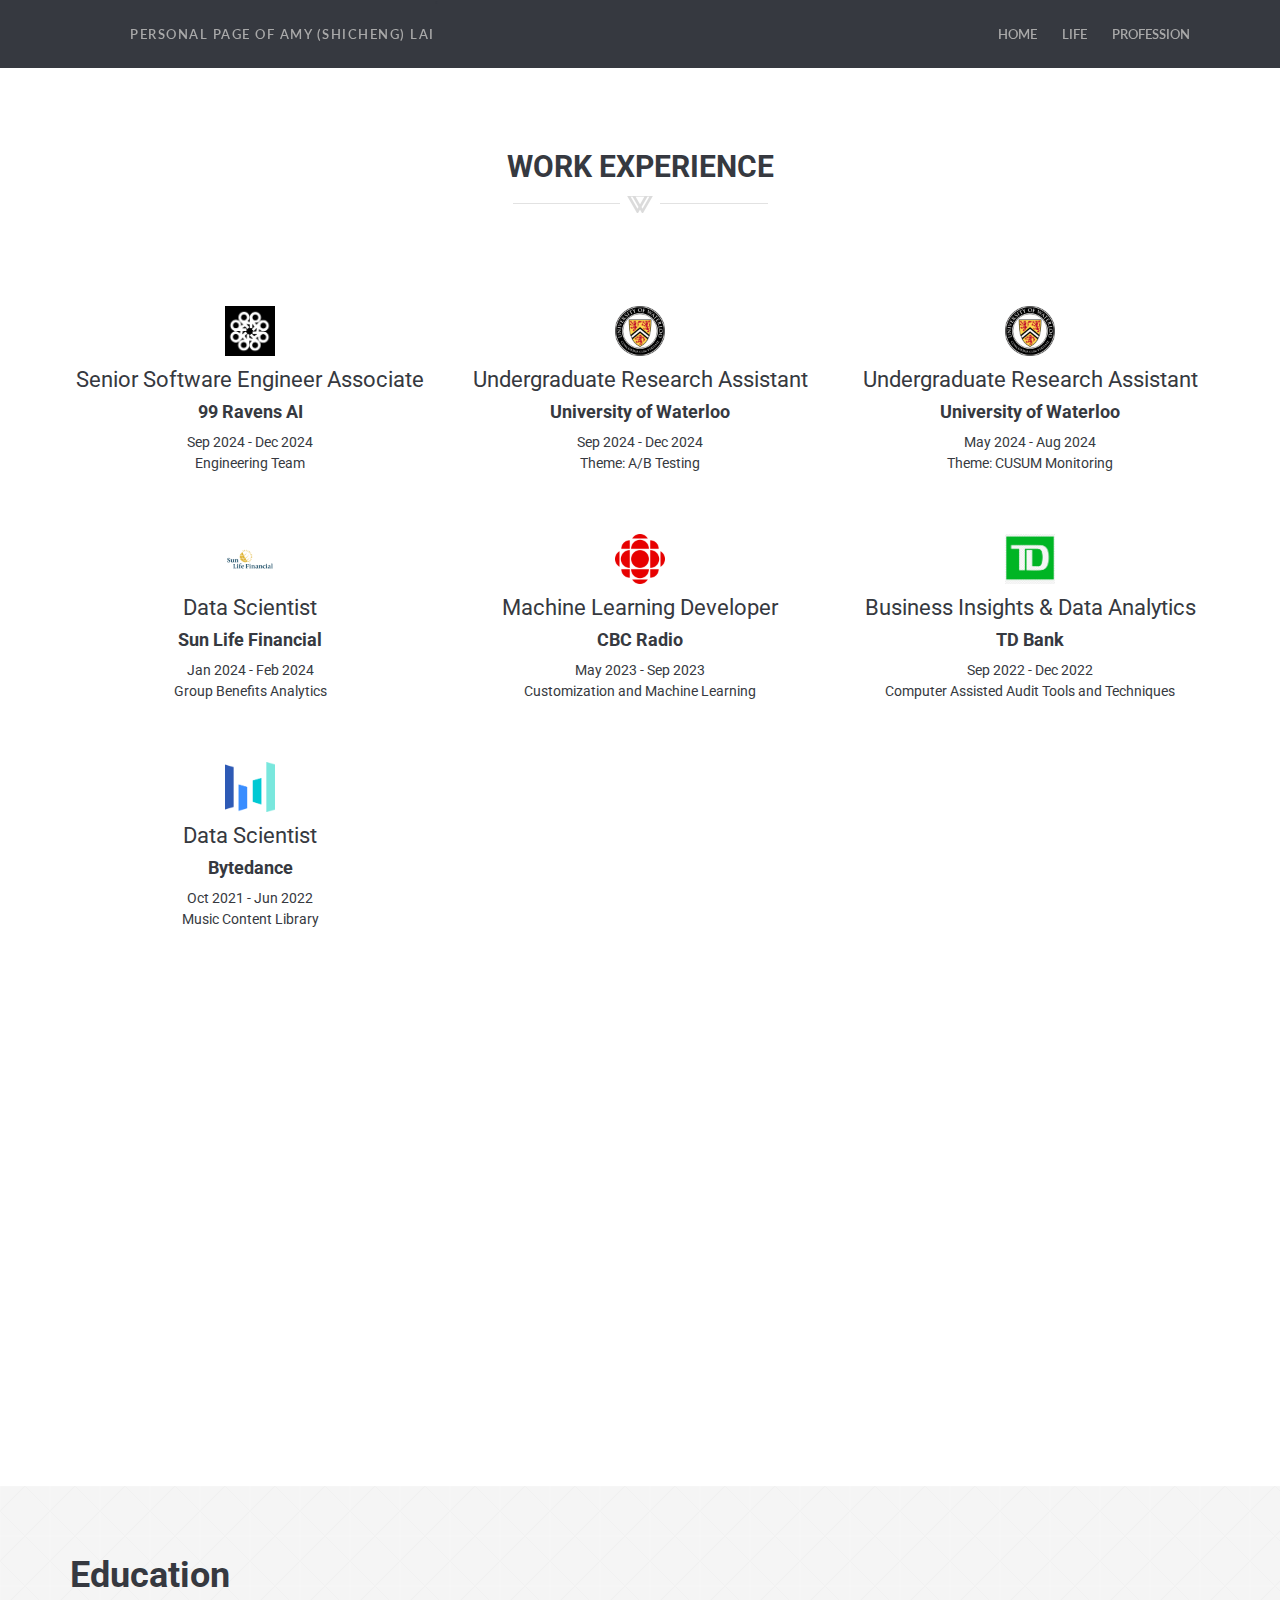
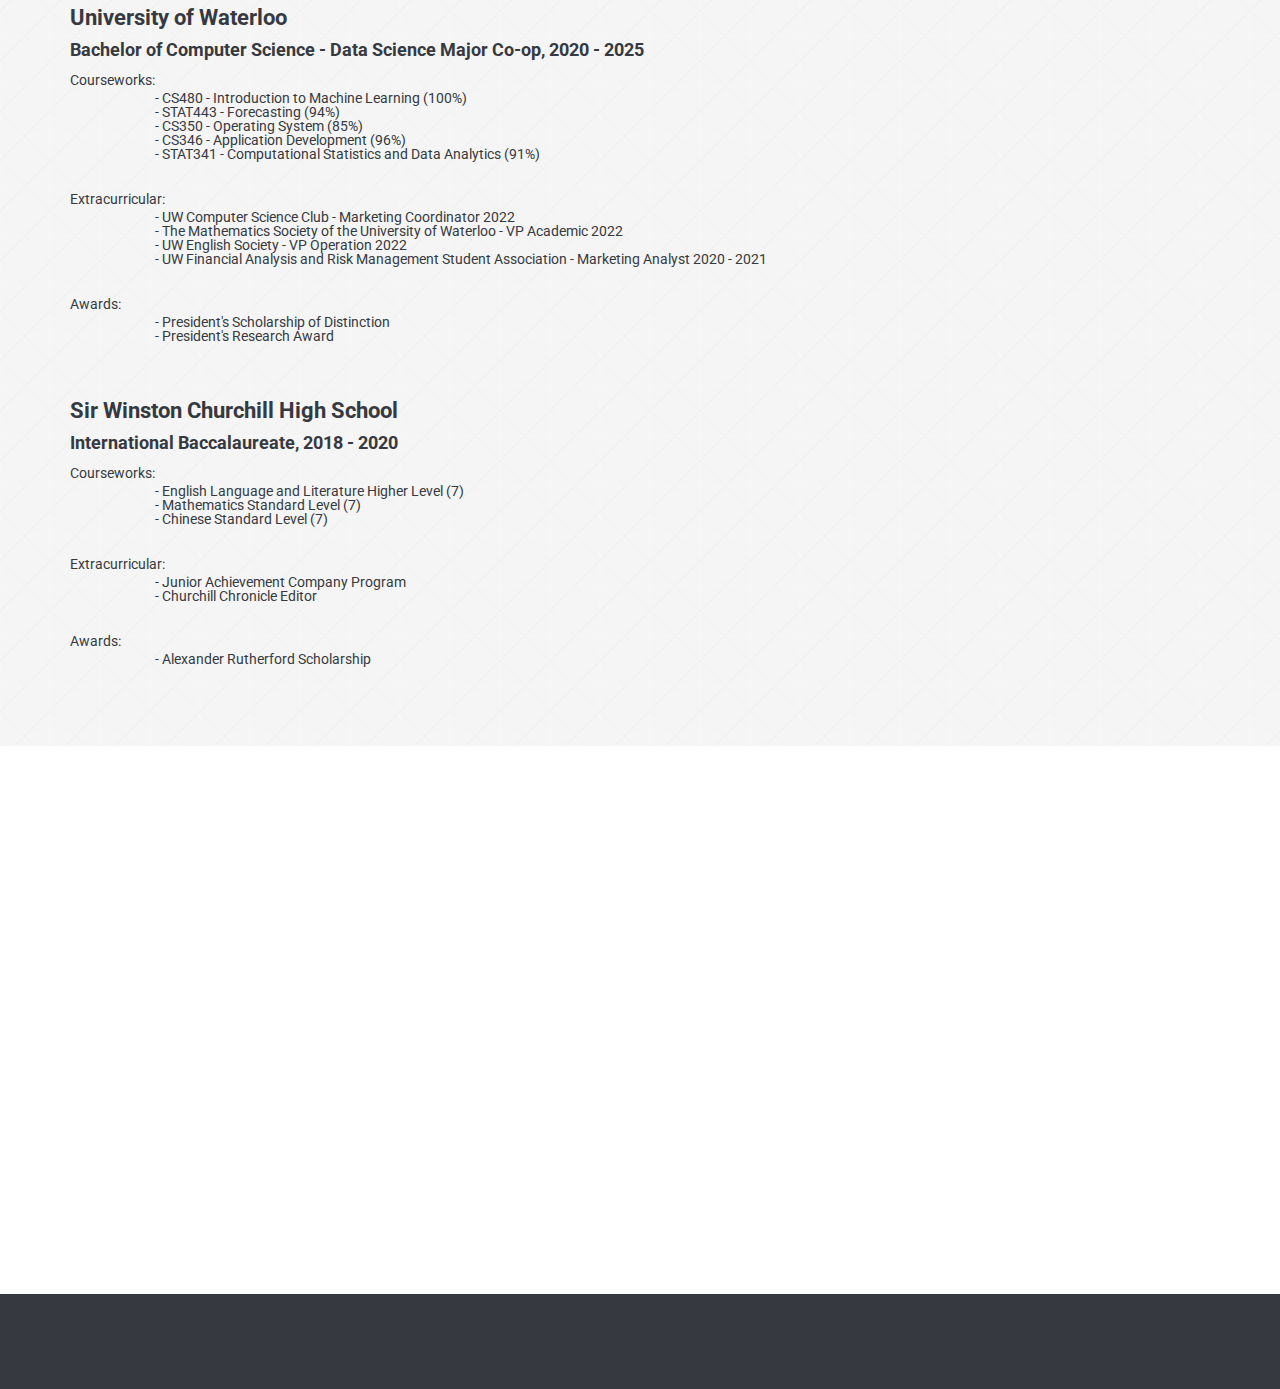
<file: work.html>
<!doctype html>
<html lang="en-US">

<head>

    <meta charset="utf-8">
    <meta http-equiv="X-UA-Compatible" content="IE=edge">
    <title>Amy's Personal Website</title>
    <meta name="description" content="Amy's Personal Website">
    <meta name="keywords" content="HTML5, Bootsrtrap, One Page, Responsive, Template, Portfolio" />
    <meta name="author" content="imransdesign.com">

    <!-- Mobile Metas -->
    <meta name="viewport" content="width=device-width, initial-scale=1">

    <!-- Google Fonts  -->
    <link href='http://fonts.googleapis.com/css?family=Roboto:400,700,500' rel='stylesheet' type='text/css'>
    <!-- Body font -->
    <link href='http://fonts.googleapis.com/css?family=Lato:300,400' rel='stylesheet' type='text/css'>
    <!-- Navbar font -->

    <!-- Libs and Plugins CSS -->
    <link rel="stylesheet" href="inc/bootstrap/css/bootstrap.min.css">
    <link rel="stylesheet" href="inc/animations/css/animate.min.css">
    <link rel="stylesheet" href="inc/font-awesome/css/font-awesome.min.css"> <!-- Font Icons -->
    <link rel="stylesheet" href="inc/owl-carousel/css/owl.carousel.css">
    <link rel="stylesheet" href="inc/owl-carousel/css/owl.theme.css">

    <!-- Theme CSS -->
    <link rel="stylesheet" href="css/reset.css">
    <link rel="stylesheet" href="css/style.css">
    <link rel="stylesheet" href="css/mobile.css">

    <!-- Skin CSS -->
    <link rel="stylesheet" href="css/skin/cool-gray.css">
    <!-- <link rel="stylesheet" href="css/skin/ice-blue.css"> -->
    <!-- <link rel="stylesheet" href="css/skin/summer-orange.css"> -->
    <!-- <link rel="stylesheet" href="css/skin/fresh-lime.css"> -->
    <!-- <link rel="stylesheet" href="css/skin/night-purple.css"> -->

    <!-- HTML5 Shim and Respond.js IE8 support of HTML5 elements and media queries -->
    <!-- WARNING: Respond.js doesn't work if you view the page via file:// -->

    <!--[if lt IE 9]>
			<script src="https://oss.maxcdn.com/html5shiv/3.7.2/html5shiv.min.js"></script>
			<script src="https://oss.maxcdn.com/respond/1.4.2/respond.min.js"></script>
		<![endif]-->

</head>

<body>
    <div class="page-loader"></div> <!-- Display loading image while page loads -->
    <div class="body">

        <!--========== BEGIN HEADER ==========-->
        <header id="header" class="header-main">

            <!-- Begin Navbar -->
            <nav id="main-navbar" class="navbar navbar-default navbar-fixed-top" role="navigation">
                <!-- Classes: navbar-default, navbar-inverse, navbar-fixed-top, navbar-fixed-bottom, navbar-transparent. Note: If you use non-transparent navbar, set "height: 98px;" to #header -->

                <div class="container">

                    <!-- Brand and toggle get grouped for better mobile display -->

                    <!-- Collect the nav links, forms, and other content for toggling -->
                    <div class="collapse navbar-collapse" id="bs-example-navbar-collapse-1">
                        <ul class="nav navbar-nav navbar-left">
                            <li><a class="btn btn-blank:before page-scroll" href="index.html">Personal Page of Amy
                                    (Shicheng) Lai</a></li>
                        </ul>
                        <ul class="nav navbar-nav navbar-right tab">
                            <li><a class="page-scroll" href="index.html">Home</a></li>
                            <li><a class="page-scroll" href="blog.html">Life</a></li>
                            <li><a class="page-scroll" href="work.html">Profession</a></li>
                            <!-- <li><a class="page-scroll" href="#contact-section">Contact</a></li> -->
                        </ul>''
                    </div><!-- /.navbar-collapse -->
                </div><!-- /.container -->
            </nav>
            <!-- End Navbar -->

        </header>
        <!-- ========= END HEADER =========-->



        <section id="work-experience-section" class="page text-center" style="padding-top: 150px;">
            <!-- Begin page header-->
            <div class="page-header-wrapper">
                <div class="container">
                    <div class="page-header text-center wow fadeInDown" data-wow-delay="0.4s">
                        <h2>Work Experience</h2>
                        <div class="devider"></div>
                        <p class="subtitle"></p>
                    </div>
                </div>
            </div>

            <!-- Begin rotate box-1 -->
            <div class="rotate-box-1-wrapper">
                <div class="container">
                    <div class="row">
                        <div class="col-md-4 col-sm-6">
                            <a class="rotate-box-1 square-icon wow zoomIn" data-wow-delay="0">
                                <div style="text-align: center;">
                                    <img src="img/99.png" style="width: 50px; height: 50px; margin-bottom: 10px;">
                                    <div>
                                        <h4>Senior Software Engineer Associate</h4>
                                        <h5>99 Ravens AI</h5>
                                        <p>Sep 2024 - Dec 2024</p>
                                        <p>Engineering Team</p>
                                    </div>
                                </div>
                            </a>
                        </div>

                        <div class="col-md-4 col-sm-6">
                            <a class="rotate-box-1 square-icon wow zoomIn" data-wow-delay="0">
                                <div style="text-align: center;">
                                    <img src="img/uw.png" style="width: 50px; height: 50px; margin-bottom: 10px;">
                                    <h4>Undergraduate Research Assistant</h4>
                                    <h5>University of Waterloo</h5>
                                    <p>Sep 2024 - Dec 2024</p>
                                    <p>Theme: A/B Testing</p>
                                </div>
                            </a>
                        </div>


                        <div class="col-md-4 col-sm-6">
                            <a class="rotate-box-1 square-icon wow zoomIn" data-wow-delay="0">
                                <div style="text-align: center;">
                                    <img src="img/uw.png" style="width: 50px; height: 50px; margin-bottom: 10px;">
                                    <h4>Undergraduate Research Assistant</h4>
                                    <h5>University of Waterloo</h5>
                                    <p>May 2024 - Aug 2024</p>
                                    <p>Theme: CUSUM Monitoring</p>
                                </div>
                            </a>
                        </div>

                    </div> <!-- /.row -->
                    <div class="row">
                        <div class="col-md-4 col-sm-6">
                            <a class="rotate-box-1 square-icon wow zoomIn" data-wow-delay="0">
                                <div style="text-align: center;">
                                    <img src="img/sunlife.png" style="width: 50px; height: 50px; margin-bottom: 10px;">
                                    <h4>Data Scientist</h4>
                                    <h5>Sun Life Financial</h5>
                                    <p>Jan 2024 - Feb 2024</p>
                                    <p>Group Benefits Analytics</p>
                                </div>
                            </a>
                        </div>


                        <div class="col-md-4 col-sm-6">
                            <a class="rotate-box-1 square-icon wow zoomIn" data-wow-delay="0">
                                <div style="text-align: center;">
                                    <img src="img/cbc.png" style="width: 50px; height: 50px; margin-bottom: 10px;">
                                    <h4>Machine Learning Developer</h4>
                                    <h5>CBC Radio</h5>
                                    <p>May 2023 - Sep 2023</p>
                                    <p>Customization and Machine Learning</p>
                                </div>
                            </a>
                        </div>

                        <div class="col-md-4 col-sm-6">
                            <a class="rotate-box-1 square-icon wow zoomIn" data-wow-delay="0">
                                <div style="text-align: center;">
                                    <img src="img/td.png" style="width: 50px; height: 50px; margin-bottom: 10px;">
                                    <h4>Business Insights & Data Analytics</h4>
                                    <h5>TD Bank</h5>
                                    <p>Sep 2022 - Dec 2022</p>
                                    <p>Computer Assisted Audit Tools and Techniques</p>
                                </div>
                            </a>
                        </div>
                    </div> <!-- /.row -->
                    <div class="row">
                        <div class="col-md-4 col-sm-6">
                            <a class="rotate-box-1 square-icon wow zoomIn" data-wow-delay="0">
                                <div style="text-align: center;">
                                    <img src="img/bytedance.png"
                                        style="width: 50px; height: 50px; margin-bottom: 10px;">
                                    <h4>Data Scientist</h4>
                                    <h5>Bytedance</h5>
                                    <p>Oct 2021 - Jun 2022</p>
                                    <p>Music Content Library</p>
                                </div>
                            </a>
                        </div>

                    </div> <!-- /.row -->
                </div> <!-- /.container -->
            </div>
            <!-- End rotate box-1 -->

            <div class="extra-space-l"></div>

            <!-- Begin page header-->
            <div class="page-header-wrapper">
                <div class="container">
                    <div class="page-header text-center wow fadeInUp" data-wow-delay="0.3s">
                        <h4>Skills</h4>
                    </div>
                </div>
            </div>
            <!-- End page header-->

            <!-- Begin Our Skills -->
            <div class="our-skills">
                <div class="container">
                    <div class="row">

                        <div class="col-sm-6">
                            <div class="skill-bar wow slideInLeft" data-wow-delay="0.2s">
                                <div class="progress-lebel">
                                    <h6>Python</h6>
                                </div>
                                <div class="progress">
                                    <div class="progress-bar" role="progressbar" aria-valuenow="75" aria-valuemin="0"
                                        aria-valuemax="100" style="width: 90%;">
                                    </div>
                                </div>
                            </div>
                        </div>

                        <div class="col-sm-6">
                            <div class="skill-bar wow slideInRight" data-wow-delay="0.2s">
                                <div class="progress-lebel">
                                    <h6>C++</h6>
                                </div>
                                <div class="progress">
                                    <div class="progress-bar" role="progressbar" aria-valuenow="85" aria-valuemin="0"
                                        aria-valuemax="100" style="width: 85%;">
                                    </div>
                                </div>
                            </div>
                        </div>

                        <div class="col-sm-6">
                            <div class="skill-bar wow slideInRight" data-wow-delay="0.2s">
                                <div class="progress-lebel">
                                    <h6>SQL</h6>
                                </div>
                                <div class="progress">
                                    <div class="progress-bar" role="progressbar" aria-valuenow="85" aria-valuemin="0"
                                        aria-valuemax="100" style="width: 95%;">
                                    </div>
                                </div>
                            </div>
                        </div>

                        <div class="col-sm-6">
                            <div class="skill-bar wow slideInRight" data-wow-delay="0.4s">
                                <div class="progress-lebel">
                                    <h6>R</h6>
                                </div>
                                <div class="progress">
                                    <div class="progress-bar" role="progressbar" aria-valuenow="70" aria-valuemin="0"
                                        aria-valuemax="100" style="width: 80%;">
                                    </div>
                                </div>
                            </div>
                        </div>

                        <div class="col-sm-6">
                            <div class="skill-bar wow slideInRight" data-wow-delay="0.2s">
                                <div class="progress-lebel">
                                    <h6>GIT</h6>
                                </div>
                                <div class="progress">
                                    <div class="progress-bar" role="progressbar" aria-valuenow="85" aria-valuemin="0"
                                        aria-valuemax="100" style="width: 85%;">
                                    </div>
                                </div>
                            </div>
                        </div>

                        <div class="col-sm-6">
                            <div class="skill-bar wow slideInLeft" data-wow-delay="0.4s">
                                <div class="progress-lebel">
                                    <h6>Kotlin</h6>
                                </div>
                                <div class="progress">
                                    <div class="progress-bar" role="progressbar" aria-valuenow="95" aria-valuemin="0"
                                        aria-valuemax="100" style="width: 80%;">
                                    </div>
                                </div>
                            </div>
                        </div>

                        <div class="col-sm-6">
                            <div class="skill-bar wow slideInLeft" data-wow-delay="0.4s">
                                <div class="progress-lebel">
                                    <h6>HTML & CSS</h6>
                                </div>
                                <div class="progress">
                                    <div class="progress-bar" role="progressbar" aria-valuenow="95" aria-valuemin="0"
                                        aria-valuemax="100" style="width: 70%;">
                                    </div>
                                </div>
                            </div>
                        </div>

                        <div class="col-sm-6">
                            <div class="skill-bar wow slideInRight" data-wow-delay="0.4s">
                                <div class="progress-lebel">
                                    <h6>React</h6>
                                </div>
                                <div class="progress">
                                    <div class="progress-bar" role="progressbar" aria-valuenow="70" aria-valuemin="0"
                                        aria-valuemax="100" style="width: 70%;">
                                    </div>
                                </div>
                            </div>
                        </div>

                        <div class="col-sm-6">
                            <div class="skill-bar wow slideInLeft" data-wow-delay="0.4s">
                                <div class="progress-lebel">
                                    <h6>Tableau</h6>
                                </div>
                                <div class="progress">
                                    <div class="progress-bar" role="progressbar" aria-valuenow="95" aria-valuemin="0"
                                        aria-valuemax="100" style="width: 70%;">
                                    </div>
                                </div>
                            </div>
                        </div>

                        <div class="col-sm-6">
                            <div class="skill-bar wow slideInLeft" data-wow-delay="0.4s">
                                <div class="progress-lebel">
                                    <h6>Tex</h6>
                                </div>
                                <div class="progress">
                                    <div class="progress-bar" role="progressbar" aria-valuenow="95" aria-valuemin="0"
                                        aria-valuemax="100" style="width: 95%;">
                                    </div>
                                </div>
                            </div>
                        </div>


                    </div> <!-- /.row -->
                </div> <!-- /.container -->
            </div>
            <!-- End Our Skill -->
        </section>
        <!-- End about section -->




        <!-- Begin cta -->
        <section id="cta-section">
            <div class="cta">
                <div class="container">
                    <div class="row">

                        <div class="col-md-9">
                            <h1>Education</h1>
                            <h4>University of Waterloo</h4>
                            <h5>Bachelor of Computer Science - Data Science Major Co-op, 2020 - 2025</h5>
                            <p>Courseworks:</p>
                            <div style="margin-left: 85px;">
                                <ul style="list-style-position: inside;">
                                    <li>- CS480 - Introduction to Machine Learning (100%)</li>
                                    <li>- STAT443 - Forecasting (94%)</li>
                                    <li>- CS350 - Operating System (85%)</li>
                                    <li>- CS346 - Application Development (96%)</li>
                                    <li>- STAT341 - Computational Statistics and Data Analytics (91%)</li>
                                </ul>
                            </div>
                            <br></br>
                            <p>Extracurricular:</p>
                            <div style="margin-left: 85px;">
                                <ul style="list-style-position: inside;">
                                    <li>- UW Computer Science Club - Marketing Coordinator 2022</li>
                                    <li>- The Mathematics Society of the University of Waterloo - VP Academic 2022</li>
                                    <li>- UW English Society - VP Operation 2022</li>
                                    <li>- UW Financial Analysis and Risk Management Student Association - Marketing
                                        Analyst 2020 - 2021</li>
                                </ul>
                            </div>
                            <br></br>
                            <p>Awards:</p>
                            <div style="margin-left: 85px;">
                                <ul style="list-style-position: inside;">
                                    <li>- President's Scholarship of Distinction</li>
                                    <li>- President's Research Award</li>
                                </ul>
                            </div>
                            <br></br>
                            <br></br>
                            <h4>Sir Winston Churchill High School</h4>
                            <h5>International Baccalaureate, 2018 - 2020</h5>
                            <p>Courseworks:</p>
                            <div style="margin-left: 85px;">
                                <ul style="list-style-position: inside;">
                                    <li>- English Language and Literature Higher Level (7)</li>
                                    <li>- Mathematics Standard Level (7)</li>
                                    <li>- Chinese Standard Level (7)</li>
                                </ul>
                            </div>
                            <br></br>
                            <p>Extracurricular:</p>
                            <div style="margin-left: 85px;">
                                <ul style="list-style-position: inside;">
                                    <li>- Junior Achievement Company Program</li>
                                    <li>- Churchill Chronicle Editor</li>
                                </ul>
                            </div>
                            <br></br>
                            <p>Awards:</p>
                            <div style="margin-left: 85px;">
                                <ul style="list-style-position: inside;">
                                    <li>- Alexander Rutherford Scholarship</li>
                                </ul>
                            </div>
                        </div>


                    </div> <!-- /.row -->
                </div> <!-- /.container -->
            </div>
        </section>
        <!-- End cta -->




        <!-- Begin Services -->
        <section id="project-section" class="page text-center">
            <!-- Begin page header-->
            <div class="page-header-wrapper">
                <div class="container">
                    <div class="page-header text-center wow fadeInDown" data-wow-delay="0.4s">
                        <h2>Projects</h2>
                        <div class="devider"></div>
                        <p class="subtitle"></p>
                    </div>
                </div>
            </div>
            <!-- End page header-->

            <!-- Begin roatet box-2 -->
            <div class="rotate-box-2-wrapper">
                <div class="container">
                    <div class="row">
                        <div class="col-md-3 col-sm-6">
                            <a href="https://github.com/amyshichenglai/Plant_Recognition"
                                class="rotate-box-2 square-icon text-center wow zoomIn" data-wow-delay="0"
                                target="_blank">
                                <span class="rotate-box-icon"><i class="fa fa-sitemap"></i></span>
                                <div class="rotate-box-info">
                                    <h4>Plant Prediction Kaggle Competition</h4>
                                    <p>Utilized Vision Transformer, LightGBM, and Lasso regression to predict 6
                                        numerical plant traits based on
                                        plant image and ancillary data.
                                    </p>
                                </div>
                            </a>
                        </div>

                        <div class="col-md-3 col-sm-6">
                            <a href="https://github.com/amyshichenglai/Beer-Production-Forecasting"
                                class="rotate-box-2 square-icon text-center wow zoomIn" data-wow-delay="0"
                                target="_blank">
                                <span class="rotate-box-icon"><i class="fa fa-line-chart"></i></span>
                                <div class="rotate-box-info">
                                    <h4>Beer Production Imputation & Forecast</h4>
                                    <p>Employed Kalman Smoothing, ARIMAX, and VAR techniques to impute and forecast
                                        Australian beer production statistics.</p>
                                </div>
                            </a>
                        </div>

                        <div class="col-md-3 col-sm-6">
                            <a href="https://github.com/amyshichenglai/OrchestraInvader"
                                class="rotate-box-2 square-icon text-center wow zoomIn" data-wow-delay="0.4s"
                                target="_blank">
                                <span class="rotate-box-icon"><i class="fa fa-gamepad"></i></span>
                                <div class="rotate-box-info">
                                    <h4>Orchestra Invader Game</h4>
                                    <p>Developed 2D keyboard controlled game with animated motion and sound using
                                        Kotlin.</p>
                                </div>
                            </a>
                        </div>

                        <div class="col-md-3 col-sm-6">
                            <a href="https://github.com/amyshichenglai/PDFReader"
                                class="rotate-box-2 square-icon text-center wow zoomIn" data-wow-delay="0.6s"
                                target="_blank">
                                <span class="rotate-box-icon"><i class="fa fa-pencil"></i></span>
                                <div class="rotate-box-info">
                                    <h4>PDF Annotator</h4>
                                    <p>Android annotation application that captures mouse, keyboard inputs and fingure
                                        motions.</p>
                                </div>
                            </a>
                        </div>

                    </div> <!-- /.row -->
                    <!-- End rotate-box-2 -->
        </section>
        <!-- End Services -->

        <!-- Begin footer -->
        <footer class="text-off-white">

            <div class="footer-top">
                <div class="container">
                    <div class="row wow bounceInLeft" data-wow-delay="0.4s">
                    </div> <!-- /.row -->
                </div> <!-- /.container -->
            </div>


        </footer>
        <!-- End footer -->

        <a href="#" class="scrolltotop"><i class="fa fa-arrow-up"></i></a> <!-- Scroll to top button -->

    </div><!-- body ends -->


    <!-- Plugins JS -->
    <script src="inc/jquery/jquery-1.11.1.min.js"></script>
    <script src="inc/bootstrap/js/bootstrap.min.js"></script>
    <script src="inc/owl-carousel/js/owl.carousel.min.js"></script>
    <script src="inc/stellar/js/jquery.stellar.min.js"></script>
    <script src="inc/animations/js/wow.min.js"></script>
    <script src="inc/waypoints.min.js"></script>
    <script src="inc/isotope.pkgd.min.js"></script>
    <script src="inc/classie.js"></script>
    <script src="inc/jquery.easing.min.js"></script>
    <script src="inc/jquery.counterup.min.js"></script>
    <script src="inc/smoothscroll.js"></script>

    <!-- Theme JS -->
    <script src="js/theme.js"></script>

</body>


</html>
</file>
<file: css/style.css>
html {
	height: 100% !important;
}
body {
	position: relative;
	height: 100%;
	font-size: 14px;
	color: #363940;
}
body .body {
	height: 100%;
}
.cover {
	position: absolute;
	width: 100%;
	height: 100%;
	left: 0px;
	top: 0px;
	background-color: rgba(0, 46, 82, 0.15);
	padding: 20px;
}
.page {
  overflow: hidden;
  background-color: #fff;
  padding: 50px 0;
}
* {
	border-radius: 0 !important;
	-webkit-border-radius: 0 !important;
	-moz-border-radius: 0 !important;
}
*:focus { 
	outline: none !important;
	box-shadow: none !important;
}

/* Begin Fonts */
body {
	font-family: 'Roboto', Helvetica, Arial, sans-serif;
}
h1, h2, h3, h4, h5, h6 {
	font-family: 'Roboto', Helvetica, Arial, sans-serif;
	font-weight: 700;
	margin-bottom: 10px;
}
h1 {
	font-size: 36px;
}
h2 {
	font-size: 30px;
}
h3 {
	font-size: 26px;
}
h4 {
	font-size: 22px;
}
h5 {
	font-size: 18px;
}
p {
	font: 14px/1.5em "Roboto";
}
.navbar-nav > li > a {
	font-family: "Lato", Helvetica, Arial, sans-serif;
}
/* End Fonts */


section {
	position: relative;
}
.page-loader {
	position: fixed;
	left: 0px;
	top: 0px;
	width: 100%;
	height: 100%;
	z-index: 99999;
	background: #FFF url(../img/page-loader.gif) center center no-repeat;
}
.devider {
	width: 100%;
	height: 23px;
	background: url('../img/devider.png') no-repeat center center;
	margin: 5px 0 10px;
}
.thumbnail {
	padding: 15px;
	margin-bottom: 20px;
	background-color: #FFF;
	border: 1px solid #DDD;
	-webkit-transition: all 0.2s ease-in-out;
	-moz-transition: all 0.2s ease-in-out;
	-o-transition: all 0.2s ease-in-out;
	-ms-transition: all 0.2s ease-in-out;
	transition: all 0.2s ease-in-out;
}
.form-control {
	-webkit-box-shadow: none;
	box-shadow: none;
}
.parallax {
	position: relative;
	background-position: 0 0;
	background-repeat: no-repeat;
	background-attachment: fixed;
	-webkit-background-size: cover;
  	background-size: cover;
}

#header {
	/* height: 98px; */
}


/* ===== Begin text colors ===== */
.text-main { color: #363940; } /* Theme main color */
.text-white { color: #FFF; }
.text-off-white { color: #e7e7e7;}
.text-dark { color: #000; }


/* ===== Begin navbar ===== */
.navbar {
	margin: 0;
	border: none;
	-webkit-transition: all 0.2s ease-in-out;
	-moz-transition: all 0.2s ease-in-out;
	-o-transition: all 0.2s ease-in-out;
	-ms-transition: all 0.2s ease-in-out;
	transition: all 0.2s ease-in-out;
}
.navbar .container {
	padding-left: 50px;
	padding-right: 50px;
}


/* Navbar brand (logo) */
.navbar-brand {
	background-repeat: no-repeat;
	background-position: left center;
	width: 150px;
	height: auto;
	padding: 24px 0;
	text-indent: -99999px;
	font-size: 24px;
	font-weight: 600;
	line-height: 20px;
	letter-spacing: 4px;
	-webkit-transition: all 0.2s ease-in-out;
	-moz-transition: all 0.2s ease-in-out;
	-o-transition: all 0.2s ease-in-out;
	-ms-transition: all 0.2s ease-in-out;
	transition: all 0.2s ease-in-out;
}
.navbar-default .navbar-brand {
	background-image: url(../img/logo.png);
}
.navbar-shrink .navbar-brand {
	background-image: url(../img/logo.png);
}
.navbar-transparent .navbar-brand {
	background-image: url(../img/logo.png);
}
.navbar-inverse .navbar-brand {
	background-image: url(../img/logo.png);
}

/* Navbar links */
.navbar-nav > li > a {
	padding: 24px 0;
	margin-left: 25px;
	text-transform: uppercase;
	font-size: 13px;
	font-weight: 600;
}

/* Navbar dropdown */
.dropdown-left {
	left: 0 !important;
	right: auto !important;
}
.dropdown-right {
	right: 0 !important;
	left: auto !important;
}
.navbar-default .navbar-nav > .open > a, .navbar-default .navbar-nav > .open > a:hover, .navbar-default .navbar-nav > .open > a:focus {
	background-color: transparent;
}
.navbar-default .dropdown-menu {
	padding: 10px 0;
}
.dropdown-menu > li > a {
	padding: 4px 20px;
	text-transform: uppercase;
}
.dropdown-menu > li > a:hover, .dropdown-menu > li > a:focus, .dropdown-menu > li > a.active, .dropdown-menu > .active > a, .dropdown-menu > .active > a:hover, .dropdown-menu > .active > a:focus {
	text-decoration: none;
	background-color: transparent;
}

/* Navbar inverse dropdown */
.navbar-inverse .dropdown-menu {
	padding: 10px 0;
}

/* Navbar fixed */
.navbar-fixed-top .container {
	-webkit-transition: all 0.2s ease-in-out;
	-moz-transition: all 0.2s ease-in-out;
	-o-transition: all 0.2s ease-in-out;
	-ms-transition: all 0.2s ease-in-out;
	transition: all 0.2s ease-in-out;
}

.navbar-shrink {
	z-index: 9999;
	-webkit-box-shadow: 0 1px 3px rgba(0, 0, 0, 0.12);
	-moz-box-shadow: 0 1px 3px rgba(0, 0, 0, 0.12);
	box-shadow: 0 1px 3px rgba(0, 0, 0, 0.12);
}
.navbar-shrink .navbar-brand {
	font-size: 20px;
}
.navbar-default.navbar-fixed-top.navbar-shrink .container {
}
.navbar-fixed-top.navbar-shrink .container {
	padding-top: 0 !important;
	padding-bottom: 0 !important;
}
.navbar-default.navbar-fixed-top.navbar-shrink .navbar-nav > li > a {
	padding-top: 24px;
	padding-bottom: 24px;
}

/* Navbar transparent */
.navbar-transparent {
	background-color: rgba(0, 0, 0, 0);
}
.navbar-fixed-top.navbar-transparent .container {
	padding-top: 30px;
	padding-bottom: 0;
}
.navbar-fixed-bottom.navbar-transparent .container {
	padding-top: 0;
	padding-bottom: 30px;
}
.navbar-transparent .navbar-nav > li > a {
	color: #FFF;
}
.navbar-transparent .navbar-brand, .navbar-transparent .navbar-brand:focus {
	color: #FFF;
}
/* ===== End navbar ===== */


/* ===== Begin intro ===== */
/* Begin text carousel intro */
#text-carousel-intro-section {
	height: 100%;
}
#text-carousel-intro-section .container {
	height: 100%;
}
#text-carousel-intro-section .caption {
	position: relative;
	top: 50%;
	margin-top: -70px;
}
#text-carousel-intro-section .caption h1 {
	margin-top: 0;
	margin-bottom: 5px;
	font-size: 60px;
	text-transform: uppercase;
	text-shadow: 1px 1px 1px rgba(0,0,0,0.3);
}
#text-carousel-intro-section .caption p {
	letter-spacing: 2px;
	font-size: 16px;
}
/* End text carousel intro */
/* ===== End intro ===== */


/* ===== Begin roatet boxes ===== */
/* Begin rotate box-1 */

.rotate-box-1, .rotate-box-2 {
	display: inline-block;
	text-align: center;
	margin: 30px 0;
	-webkit-transition: all 0.2s ease-in-out;
	-moz-transition: all 0.2s ease-in-out;
	-o-transition: all 0.2s ease-in-out;
	-ms-transition: all 0.2s ease-in-out;
	transition: all 0.2s ease-in-out;
}
a.rotate-box-1, a.rotate-box-2 {
	text-decoration: none;
	color: #363940;
}
a.rotate-box-1:hover, a.rotate-box-2:hover {
	color: #676D75;
}
.rotate-box-1 .rotate-box-icon {
	display: inline-block;
	text-align: center;
	margin-bottom: 15px;
	margin-right: 25px;
	margin-top: 10px;
	float:left;
	-webkit-transition: all 0.2s ease-in-out;
	-moz-transition: all 0.2s ease-in-out;
	-o-transition: all 0.2s ease-in-out;
	-ms-transition: all 0.2s ease-in-out;
	transition: all 0.2s ease-in-out;
}
.rotate-box-1.square-icon .rotate-box-icon, .rotate-box-2.square-icon .rotate-box-icon {
	width: 45px;
	height: 45px;
	line-height: 45px;
	color: #FFF !important;
	font-size: 18px;
	-webkit-transform: rotate(45deg);
	-moz-transform: rotate(45deg);
	-o-transform: rotate(45deg);
	transform: rotate(45deg);
}
.rotate-box-1.square-icon .rotate-box-icon:after, .rotate-box-2.square-icon .rotate-box-icon:after {
	content: "";
	position: absolute;
	top: 3px;
	right: 3px;
	bottom: 3px;
	left: 3px;
	border: 2px solid #FFF;
}
.rotate-box-1:hover.square-icon .rotate-box-icon , .rotate-box-2:hover.square-icon .rotate-box-icon{
	-webkit-transform: rotate(0deg);
	-moz-transform: rotate(0deg);
	-o-transform: rotate(0deg);
	transform: rotate(0deg);
}
.rotate-box-1.square-icon .rotate-box-icon .fa, .rotate-box-2.square-icon .rotate-box-icon .fa{
	-webkit-transition: all 0.2s ease-in-out;
	-moz-transition: all 0.2s ease-in-out;
	-o-transition: all 0.2s ease-in-out;
	-ms-transition: all 0.2s ease-in-out;
	transition: all 0.2s ease-in-out;
	-webkit-transform: rotate(-45deg);
	-moz-transform: rotate(-45deg);
	-o-transform: rotate(-45deg);
	transform: rotate(-45deg);
}
.rotate-box-1:hover.square-icon .rotate-box-icon .fa, .rotate-box-2:hover.square-icon .rotate-box-icon .fa{
	-webkit-transform: rotate(0deg);
	-moz-transform: rotate(0deg);
	-o-transform: rotate(0deg);
	transform: rotate(0deg);
}

.rotate-box-1 .rotate-box-info a, .rotate-box-2 .rotate-box-info a {
	-webkit-transition: all 0.2s ease-in-out;
	-moz-transition: all 0.2s ease-in-out;
	-o-transition: all 0.2s ease-in-out;
	-ms-transition: all 0.2s ease-in-out;
	transition: all 0.2s ease-in-out;
}
.rotate-box-1 h4, .rotate-box-2 h4 {
	font-weight: 400;
}
.rotate-box-1 p {
	padding: 0 10px;
}
.rotate-box-1 .rotate-box-info {
	padding-left: 60px;
}

/* End rotate box-1 */


/* Begin rotate box-2 */
.rotate-box-2 .rotate-box-icon {
	display: inline-block;
	text-align: center;
	margin-bottom: 15px;
	-webkit-transition: all 0.2s ease-in-out;
	-moz-transition: all 0.2s ease-in-out;
	-o-transition: all 0.2s ease-in-out;
	-ms-transition: all 0.2s ease-in-out;
	transition: all 0.2s ease-in-out;
}

.rotate-box-2.square-icon .rotate-box-icon {
	width: 75px;
	height: 75px;
	line-height: 75px;
	font-size: 36px;
}

.rotate-box-2.square-icon .rotate-box-info {
	margin-top: 30px;
}
/* End rotate box-2 */
/* ===== End rotate boxes ===== */


/* ===== Begin progress bar ===== */
.skill-bar {
}
.progress {
	overflow: visible;
	height: 25px;
	margin-bottom: 20px;
	-webkit-box-shadow: none;
	box-shadow: none;
}
.progress .percent {
	position: relative;
	background-color: #222;
	padding: 7px;
	color: #FFF;
	top: -23px;
}
.progress .percent:after {
	content: "";
	position: absolute;
	left: 50%;
	margin-left: -4px;
	bottom: -4px;
	width: 0;
	height: 0;
	border-left: 4px solid rgba(0, 0, 0, 0);
	border-right: 4px solid rgba(0, 0, 0, 0);
	border-top: 4px solid #222;
}
.progress-bar {
	font-size: 10px;
	line-height: 7px;
	text-align: right;
	-webkit-box-shadow: none;
	box-shadow: none;
}
.progress-lebel h6{
	margin-bottom: 10px;
	letter-spacing: 2px;
}
/* ===== End progress bar ===== */


/* Begin cta section */
#cta-section {
	padding: 70px 0 80px;
}
.cta-btn {
	margin-top: 30px;
}
/* End cta section */


/* ===== Begin testimonial ===== */
.testimonial {
	position: relative;
	overflow: hidden;
	padding: 80px 0;
}

.testimonial .cover {
	background-color: rgba(0, 7, 11, 0.87);
}
.testimonial-inner {
	position: relative;
	max-width: 800px;
	z-index: 9;
}
.testimonial-inner .heading {
	margin-bottom: 20px;
}
.testimonial-inner blockquote {
	border: none;
}
.testimonial-inner blockquote p {
	letter-spacing: 2px;
	padding-bottom: 20px;
}
.testimonial-inner blockquote cite {
	font-style: normal;
	color: #fff;
	font-size: 1.5em;
}
/* ===== End testimonial ===== */


/* ===== Begin Portfolio===== */
.portfolio_area{}
.portfolio{}
.portfoloi_top{}
.portfoloi_content_area{}
.portfolio_menu{
	text-align: center;
	overflow: hidden;
	margin-top:22px;
	margin-bottom:48px;
}
.portfolio_menu ul{
	list-style: none outside none;
    text-align: center;
}
.portfolio_menu ul li{
    display: inline-block;
}
.portfolio_menu ul li a{
	color: #363940;
	background: transparent;
    display: inline-block;
    margin: 4px;
    padding: 8px 10px;
    text-decoration: none;
    text-transform: uppercase;
}
.portfolio_content{}
.portfolio_single_content{
	position: relative;
	top: 0;
	left: 0;
	width: 100%;
	z-index: 5;
	margin-bottom:30px;
	overflow:hidden;
	
}
.portfolio_single_content:hover img{
	 -o-transform: scale(2);
	 -webkit-transform: scale(2);
	 -moz-transform: scale(2);
	 -ms-transform: scale(2);
	 transform: scale(2);
}
.portfolio_single_content img{
	width: 100%;
	position: relative;
	top: 0;
	left: 0;
	z-index: 6;
	cursor:pointer;
	-moz-transition:all 1s;
	-webkit-transition:all 1s;
	-o-transition:all 1s;
	-ms-transition:all 1s;
	transition:all 1s;
}
.portfolio_single_content .canv{
	width:100% !important;
	height:100% !important;
}
.portfolio_single_content div+div{
	background: none repeat scroll 0 0 rgba(255,255,255,.9);
	bottom: -100%;
	color: #FFC000;
	font-weight: bold;
	left: 0;
	margin: 0;
	min-height: 90px;
	padding:31px 5px 0 10px;
	position: absolute;
	width: 100%;
	z-index: 12;
	border-top:0;
}
/*.portfolio_single_content:hover div+div{bottom: 0;}*/
.portfolio_single_content div{
	position:absolute;
	top:0;
	left:0;
	z-index:10;
	width:100%;
	height:100%;
	text-align:center;
	transform:scale(0);
	transition:all .6s;
	opacity:0;
}
.portfolio_single_content:hover div{
	transform:scale(1);
	opacity:1;
}
.portfolio_single_content div a{
	color: #FFFFFF;
	display: block;
	font-size: 18px;
	font-weight: bold;
	margin-top: 40%;
	padding-bottom: 10px;
	text-decoration: none;
	text-transform: uppercase;
}
.portfolio_single_content div span{
	color: #FFFFFF;
	font-size: 14px;
	font-weight: normal;
	margin: 0;
	padding: 0;
	text-transform: uppercase;
}
.portfolio_content{}
.portfolio_content{
    margin-top: 36px;
    overflow: hidden;
}
/* ===== End Portfolio===== */


/* ===== Begin Counter-Up ===== */
.counter-up {
	position: relative;
	background-color: #171717;
	padding: 80px 0 50px 0;
}
.counter-up .cover {
	background-color: rgba(0, 7, 11, 0.8);
}
.counter-up .fact {
}
.counter-up .fact.last {
	border-right: none;
}
.counter-up .fact-inner {
	padding-bottom: 30px;
}
.counter-up .fact-inner .counter {
	font-size: 60px;
}
/* ===== End Counter-Up ===== */


/* ===== Begin team ===== */
.team-item {
	height: 120px;
}	
.team-item .team-triangle {
	width: 120px;
	height: 120px;
	background: transparent;
	-ms-transform: rotate(45deg);
	-webkit-transform: rotate(45deg);
	transform: rotate(45deg);
	margin: 0 auto;
	position: relative;
	top: 25px;
	box-shadow: 0 0 0 6px #FFFFFF, 0 0 0 7px #dadbdb;
	overflow: hidden;
}
.team-item img {
    max-width: 100%;
}
.team-items {
	margin-bottom: 50px;
	padding-top: 10px;
	margin-top: 0;
}
.team-triangle .content {
	-ms-transform: rotate(-45deg);
	-webkit-transform: rotate(-45deg);
	transform: rotate(-45deg);
	top: -35px;
	position: absolute;
	left: -37px;
	width: 190px;
	height: 190px;
}
.team-hover {
	position: absolute;
	top: 0;
	left: 0;
	width: 100%;
	height: 100%;
	background: rgba( 103, 109, 117, 0.9);
	opacity: 0;
	-webkit-transition: opacity 0.4s ease-in; /* For Safari 3.1 to 6.0 */
    transition: opacity 0.4s ease-in;
}
.team-item .team-triangle:hover .team-hover {
	opacity: 1;
}
.team-hover i {
    color: rgba(255, 255, 255,.75);
    font-size: 28px;
    margin-top: 57px;
    position: relative;
}
.team-hover p {
    color: #ffffff;
    font-size: 16px;
    font-weight: 400;
    margin-top: 0;
}
.team-items .col-md-2:nth-child(7n+5) {
	clear: left;
	margin-left: 24.9999999%;
}
.team-items .col-md-2:nth-child(7n+1) {
	clear: left;
	margin-left: 16.6666666%;
}
/* ===== End team ===== */


/* ===== Begin partners ===== */
#partners-section {
	padding: 80px 0;
}
.partners {
	background-color: #252320;
}

.partners img {
	max-width: 100%;
	padding: 0 15px;
}
/* ===== End partners ===== */


/* ===== Begin panels ===== */
.panel, .panel-heading, .panel-footer  {
}
/* ===== End panels ===== */

/* ===== Begin prices ===== */
.prices .panel {
	position: relative;
	overflow: hidden;
	border: none;
}
.prices .panel-body .lead {
	margin: 0;
	font-size: 48px;
}
.prices .panel-footer {
	padding: 25px 15px;
}

/* panel-default */
.prices .panel-default .panel-heading {
	padding-top: 25px;
	border: none;
}
.prices .panel-default .panel-body {
	background-color: #EEE;
}
.prices .panel-default .list-group-item {
	color: #222;
	border: none;
}
.prices .panel-default .panel-footer {
	background-color: #EEE;
}

/* price-box-featured */
.price-box-featured {
	z-index: 9;
}
.price-box-featured .panel {
	box-shadow: 0 0 15px 2px rgba(0, 0, 0, 0.21);
	-webkit-transform: scale(1.1);
	-moz-transform: scale(1.1);
	-ms-transform: scale(1.1);
	-o-transform: scale(1.1);
	transform: scale(1.1);
}
.prices .price-box-featured .price-box-ribbon {
	position: absolute;
	width: 150px;
	top: 25px;
	right: -35px;
	text-align: center;
	padding: 5px 20px;
	background: #FFF;
	color: #E83F33;
	-webkit-transform: rotate(45deg);
	-moz-transform: rotate(45deg);
	-ms-transform: rotate(45deg);
	-o-transform: rotate(45deg);
	transform: rotate(45deg);
}
/* ===== End prices ===== */


/* ===== Begin social ===== */
#social-section {
	padding: 80px 0;
}
ul.social-list {
	text-align: center;
	margin: 0 auto;
}
ul.social-list li{
	display: inline-block;
	margin-right: 10px;
	margin-left: 35px;
}
ul.social-list li .rotate-box-1 {
	margin: 0;
}
ul.social-list li a i {
	color: #fff;
	font-size:20px;
}
/* ===== End social ===== */


/* ===== Begin contact ===== */
#contact-section {
	position: relative;
}
#contact-section h4 {
	font-weight: 400;
}
#contact-section .cover {
	background-color: rgba(5, 8, 11, 0.93);
}
#contact-section .contact .contact-form {
	margin-bottom: 40px;
}
#contact-section .contact .contact-form h4 {
	margin-bottom: 25px;
}
#contact-section .contact .contact-form .input-lg {
	font-size: 14px;
}
#contact-section .contact .contact-form button {
	width: 100%;
	height: 40px;
}
#contact-section .contact .contact-form button:hover {
	color: #fff;
}
#contact-section .contact .form-control {
	background-color: rgba(255, 255, 255, 0.06);
	border-color: #2A2A2A;
}
#contact-section .contact .form-control:focus {
	background-color: #171717;
	box-shadow: none;
}

ul.contact-address {
	float: left;
	width: 100%;
	padding: 0;
	margin: 15px 0 ;
}
ul.contact-address li {
	padding: 0 0 20px;
	margin: 0;
}
ul.contact-address li:last-child {
	padding-bottom: 0;
}
ul.contact-address li i {
	margin-right: 10px;
}
/* ===== End contact ===== */


/* ===== Begin footer ===== */
.footer-top {
	padding: 60px 0 35px;
}
.footer-top .col-md-4 {
	margin-bottom: 25px;
}
.footer {
	padding: 30px 0;
}
.footer a{
	text-decoration: none;
}

/*Widget1: Useful Links*/
ul.imp-links {
	margin-top: 15px;
}
ul.imp-links li {
	padding: 5px 0;
}
ul.imp-links li a {
	text-decoration: none;
	color: #fff;
}

/*Widget2: subscribe form*/
#subscribe #result {
    display: block;
    width: 100% !important;
}
#footer_signup {
    margin: 20px 0;
}
#subscribe > input[type="text"] {
    border: 0 none;
    color: #99abb7;
    font-style: italic;
    font-size: 0.9em;
    padding: 7px 10px;
    width: 170px;
    height: 30px;
}
#subscribe > button[type="submit"] {
    background: none repeat scroll 0 0 #21c2f8;
    border: 0 none;
    color: #ffffff;
    font-style: normal;
    font-weight: 300;
    padding: 7px 20px;
    height: 30px;
    transition: all 0.4s ease-in;
}

/*Widget3: twitter*/
.single-tweet {
    overflow: hidden;
    padding-bottom: 15px;
    padding-top: 10px;
    word-spacing: 2px;
}

.tweet-content {
    padding-bottom: 10px;
    line-height: 1.5em;
}
/* ===== End footer ===== */


/* ===== Begin page header ===== */
.page-header {
	margin: 0 0 60px 0;
	padding: 0;
	border: none;
}
.page-header h2 {
	text-transform: uppercase;
}
p.subtitle {
	letter-spacing: 2px;
	margin-top: 10px;
}
/* ===== End page header ===== */


/* ===== Begin extra-space ===== */
.extra-space-m {
	width: 100%;
	height: 20px;
}
.extra-space-l {
	width: 100%;
	height: 40px;
}
.extra-space-xl {
	width: 100%;
	height: 60px;
}
.extra-space-xxl {
	width: 100%;
	height: 80px;
}
/* ===== End more-space ===== */


/* ===== Begin OWL carousel ===== */
.owl-carousel {
	cursor: e-resize;
}
.owl-theme .owl-controls {
	margin-top: 30px;
}
.owl-theme .owl-controls .owl-page span {
	background: rgba(0, 0, 0, 0);
	width: 14px;
	height: 14px;
	border: 3px solid #fff;
	-webkit-transform: rotate(45deg);
	-moz-transform: rotate(45deg);
	-o-transform: rotate(45deg);
	transform: rotate(45deg);
}
.owl-theme .owl-controls .owl-page.active span, .owl-theme .owl-controls.clickable .owl-page:hover span {
	background: rgba(0, 0, 0, 0);
	border: 3px solid #fff;
}
.owl-buttons {
	position: absolute;
	top: 50%;
	margin-top: -25px;
	width: 100%;
}
.owl-theme .owl-controls .owl-buttons div {
	position: absolute;
	width: 100px;
	height: 100px;
	line-height: 100px;
	margin: 0;
	text-align: center;
	background: transparent;
	opacity: 1;
}
.owl-theme .owl-controls.clickable .owl-buttons div:hover {
	opacity: .5;
}
.owl-next {
	background-image: url(../img/arrow-right.png) !important;
	background-repeat: no-repeat !important;
	background-position: center !important;
	right: 0;
}
.owl-prev {
	background-image: url(../img/arrow-left.png) !important;
	background-repeat: no-repeat !important;
	background-position: center !important;
	left: 0;
}
/* ===== End OWL carousel ===== */


/* ===== Begin buttons ===== */
.btn {
	position: relative;
	letter-spacing: 1.5px;
	border: none;
}
.btn:active {
	top: 2px;
}

/* Button default */
.btn-default, .btn-default:focus, .btn-default.focus, .btn-default:active, .btn-default.active {
	-webkit-transition: all 0.6s ease-in-out;
	-moz-transition: all 0.6s ease-in-out;
	-o-transition: all 0.6s ease-in-out;
	-ms-transition: all 0.6s ease-in-out;
	transition: all 0.6s ease-in-out;
}

/* Button blank */
.btn-blank {
	border: 2px solid #fff;
	color: #fff;
	padding: 8px 12px;
	display: inline-block;
	vertical-align: middle;
	-webkit-transform: translateZ(0);
	transform: translateZ(0);
	box-shadow: 0 0 1px rgba(0, 0, 0, 0);
	-webkit-backface-visibility: hidden;
	backface-visibility: hidden;
	-moz-osx-font-smoothing: grayscale;
	position: relative;
	-webkit-transition-property: color;
	transition-property: color;
	-webkit-transition-duration: 0.3s;
	transition-duration: 0.3s;
}
.btn-blank:before {
	content: "";
	position: absolute;
	z-index: -1;
	top: 0;
	left: 0;
	right: 0;
	bottom: 0;
	background: #fff;
	-webkit-transform: scaleY(0);
	transform: scaleY(0);
	-webkit-transform-origin: 50% 100%;
	transform-origin: 50% 100%;
	-webkit-transition-property: transform;
	transition-property: transform;
	-webkit-transition-duration: 0.3s;
	transition-duration: 0.3s;
	-webkit-transition-timing-function: ease-out;
	transition-timing-function: ease-out;
}
.btn-blank:hover, .btn-blank:focus, .btn-blank:active {
	color: #333;
}
.btn-blank:hover:before, .btn-blank:focus:before, .btn-blank:active:before {
	-webkit-transform: scaleY(1);
	transform: scaleY(1);
}

/* Button active */
.btn:active, .btn.active {
	-webkit-box-shadow: inset 0 3px 5px rgba(0, 0, 0, 0.16);
	box-shadow: inset 0 3px 5px rgba(0, 0, 0, 0.16);
}

/* Button large */
.btn-lg {
	font-size: 1.3em;
	padding: 10px 40px;
}
.btn-lg-xl {
	font-size: 1.4em;
	padding: 10px 80px;
}


/* Scroll to top button */
.scrolltotop {
	position: fixed;
	display: none;
	bottom: 20px;
	right: 30px;
	width: 34px;
	height: 34px;
	line-height: 34px;
	text-align: center;
	text-decoration: none;
	z-index: 9999;
	-webkit-transform: rotate(45deg);
	-moz-transform: rotate(45deg);
	-o-transform: rotate(45deg);
	transform: rotate(45deg);
}
.scrolltotop .fa {
	padding-left: 4px;
	-webkit-transform: rotate(-45deg);
	-moz-transform: rotate(-45deg);
	-o-transform: rotate(-45deg);
	transform: rotate(-45deg);
}
/* ===== End buttons ===== */

/* Back button */
.backbutton {
	position: fixed;
	display: block;
	top: 100px;
	left: 30px;
	width: 70px;
	height: 34px;
	line-height: 34px;
	text-align: center;
	text-decoration: none;
	z-index: 9999;
	/* -webkit-transform: rotate(45deg);
	-moz-transform: rotate(45deg);
	-o-transform: rotate(45deg);
	transform: rotate(45deg); */
}
.backbutton:hover {
    text-decoration: none; /* Remove underline on hover */
}
.backbutton .fa {
	padding-left: 4px;
	text-decoration: none;
	/* -webkit-transform: rotate(-45deg);
	-moz-transform: rotate(-45deg);
	-o-transform: rotate(-45deg);
	transform: rotate(-45deg); */
}
.button-text {
    font-size: 16px; /* Set the desired font size */
    vertical-align: middle; /* Center the text vertically */
    margin-left: 8px; /* Adjust the distance between the icon and text */
}
.button-text:hover {
	text-decoration: underline
}
/* ===== End buttons ===== */
</file>
<file: css/skin/cool-gray.css>
a, a:hover, a:focus {
	color: #676D75;
}

/* === Navbar === */
.navbar-default .navbar-brand, .navbar-default .navbar-brand:focus {
	color: #fff;
}
.navbar-default .navbar-brand:hover {
	color: #fff;
}
.navbar-default, .navbar-default.navbar-fixed-top.navbar-shrink {
  background-color: #363940;
}
.navbar-default .navbar-nav > li > a {
	color: #a9a9a9;
}
.navbar-default .navbar-nav > li > a:hover, .navbar-default .navbar-nav > li > a:focus, .navbar-default .navbar-nav > li.active > a, .navbar-default .navbar-nav>.active>a {
	color: #fff !important;
}
.navbar-default.navbar-fixed-top.navbar-shrink .navbar-nav > li > a {
	color: #a9a9a9;
}
.navbar-default.navbar-shrink .navbar-nav > li > a:hover, .navbar-default.navbar-shrink .navbar-nav > li > a:focus, .navbar-default.navbar-shrink .navbar-nav > li.active > a {
	color: #fff;
}
.navbar-default.navbar-shrink .navbar-nav > li.active > a {
	-webkit-box-shadow: inset 0 3px #fff !important;
	-moz-box-shadow: inset 0 3px #fff !important;
	box-shadow: inset 0 3px #fff !important;
}
.navbar-default .dropdown-menu {
	border: 1px solid #fff;
	border-top: 2px solid #fff;
	-webkit-box-shadow: 0 6px 10px rgba(0, 0, 0, 0.08);
	box-shadow: 0 6px 10px rgba(0, 0, 0, 0.08);
}
.dropdown-menu > li > a:hover, .dropdown-menu > li > a:focus, .dropdown-menu > li > a.active, .dropdown-menu > .active > a, .dropdown-menu > .active > a:hover, .dropdown-menu > .active > a:focus {
	color: #ffff;
}
.navbar-default .navbar-nav > .open > a, .navbar-default .navbar-nav > .open > a:hover, .navbar-default .navbar-nav > .open > a:focus {
	color: #fff;
}
.navbar-default .navbar-nav > .active > a, .navbar-default .navbar-nav > .active > a:hover, .navbar-default .navbar-nav > .active > a:focus {
	background-color: transparent;
	
}
.navbar-default .navbar-nav > li > a:hover, .navbar-default .navbar-nav > li > a:focus, .navbar-default .navbar-nav > li.active > a {
	
}
/* Navbar inverse */
.navbar-inverse {
	background-color: #111;
	color: #CCC;
}
.navbar-inverse .navbar-brand {
	color: #CCC;
}
.navbar-inverse .navbar-nav > li > a {
	color: #CCC;
}
.navbar-inverse .navbar-nav > .active > a, .navbar-inverse .navbar-nav > .active > a:hover, .navbar-inverse .navbar-nav > .active > a:focus {
	background-color: transparent;
	color: #111;
}
.navbar-inverse .navbar-nav > li > a:hover, .navbar-inverse .navbar-nav > li > a:focus, .navbar-inverse .navbar-nav > li.active > a {
	color: #111;
}
/* Navbar inverse dropdown */
.navbar-inverse .navbar-nav > .open > a, .navbar-inverse .navbar-nav > .open > a:hover, .navbar-inverse .navbar-nav > .open > a:focus {
	color: #111;
}
.navbar-inverse .dropdown-menu {
	background-color: #1F1F1F;
	border: 1px solid #111;
	border-top: 2px solid #111;
}
.navbar-inverse .dropdown-menu > li > a {
	color: #CCC;
}
.navbar-inverse .dropdown-menu > li > a:hover, .navbar-inverse .dropdown-menu > li > a:focus {
	color: #111;
}
/* Navbar fixed */
.navbar-default.navbar-fixed-top.navbar-shrink .navbar-brand {
	color: #fff;
}
.navbar-default.navbar-fixed-top.navbar-shrink .navbar-brand:hover {
	color: #111;
}
/* Navbar fixed inverse */
.navbar-inverse.navbar-fixed-top.navbar-shrink {
	background-color: #111;
}

.navbar-inverse.navbar-fixed-top.navbar-shrink .navbar-nav > li > a {
	color: #CCC;
}
.navbar-inverse.navbar-fixed-top.navbar-shrink .navbar-nav > .active > a, .navbar-inverse.navbar-fixed-top.navbar-shrink .navbar-nav > .active > a:hover, .navbar-inverse.navbar-fixed-top.navbar-shrink .navbar-nav > .active > a:focus,
.navbar-inverse.navbar-fixed-top.navbar-shrink .navbar-nav > li > a:hover, .navbar-inverse.navbar-fixed-top.navbar-shrink .navbar-nav > li > a:focus, .navbar-inverse.navbar-fixed-top.navbar-shrink .navbar-nav > li.active > a {
	background-color: transparent;
	color: #111;
}

.navbar-fixed-top.navbar-shrink .navbar-brand, .navbar-fixed-top.navbar-shrink .navbar-brand:focus, body.boxed .body .navbar-inverse.navbar-transparent.navbar-shrink .navbar-brand {
	color: #CCC;
}
.navbar-fixed-top.navbar-shrink .navbar-brand:hover {
	color: #111;
}



/* === Text Carousel === */
#text-carousel-intro-section {
	background-color: #25282a;
}



/* === Rotate Box === */
.rotate-box-1.square-icon .rotate-box-icon, .rotate-box-2.square-icon .rotate-box-icon {
	background-color: #363940;
}



/* === Progress Bar === */
.progress {
	border: 3px solid #363940;
	background-color: transparent;
}
.progress-bar {
	background-color: #676D75;
}



/* === CTA Section, Social & Partners === */
#cta-section, #partners-section, #social-section {
	background: #f8f8f8 url('../../img/pat-bg.png') repeat;
}


/* === Portfolio === */
.active_prot_menu a, .portfolio_menu ul li a:hover{
	background: #363940 !important;
	color: #fff !important;
}
.portfolio_single_content div{
	background: none repeat scroll 0 0 rgba( 54, 57, 64, 0.95);
}



/* === Team === */
.team-hover {
	background: none repeat scroll 0 0 rgba( 54, 57, 64, 0.9);
}



/* === Price === */
.prices .panel-default .panel-heading {
	box-shadow: inset 0px 4px 0px #363940;
}
.prices .price-box-featured .panel-heading {
	background-color: #363940;
	color: #FFF;
}
.prices .price-box-featured .panel-footer {
	box-shadow: inset 0px -4px 0px #363940;
}
.prices .price-box-featured .price-box-ribbon {
	color: #363940;
}



/* === Contact === */
#contact-section {
	background-color: #363940;
}
#contact-section .contact .contact-form button {
	background-color: #363940;
}
#contact-section .contact .contact-form button:hover {
	background-color: #676D75;
}



/* === Footer === */
.footer-top {
	background-color: #363940;
}
.footer {
	background-color: #2d3035;
}
#subscribe > button[type="submit"] {
    background: none repeat scroll 0 0 #676D75;
}
#subscribe > button[type="submit"]:hover {
    background: none repeat scroll 0 0 #111;
}
.tweet-content span{
	color:#111;
}



/* === Buttons === */
.btn-default, .btn-default:focus, .btn-default.focus, .btn-default:active, .btn-default.active { 
	background: #363940;
	color: #fff;
}
.btn-default:hover {
	color: #fff;
	background: #676D75;
}
.btn-primary, .btn-primary:focus, .btn-primary.focus, .btn-primary:active, .btn-primary.active {
	background-color: #3078B3;
	color: #FFF;
}
.btn-primary:hover {
	background-color: #1867A8;
	color: #FFF;
}
.btn-danger, .btn-danger:focus, .btn-danger.focus, .btn-danger:active, .btn-danger.active {
	background-color: #E7392D;
	color: #FFF;
}
.btn-danger:hover {
	background-color: #D81508;
	color: #FFF;
}



/* === To Top === */
.scrolltotop {
	color: #676D75;
	border: 2px solid #676D75;
}



/* Small Devices, Tablets */
@media only screen and (max-width : 767px) {

.navbar-collapse {
		background-color: #676D75;
		border-color: #fff !important;
	}
.navbar-default.navbar-shrink .navbar-nav > li.active > a {
	box-shadow: none !important;
}
.navbar-nav > li > a:hover, .navbar-nav > li > a:focus, .navbar-nav > li.active > a {
	color: #111;
}


}
</file>
<file: css/skin/ice-blue.css>
a, a:hover, a:focus {
	color: #7FB2F0;
}

/* === Navbar === */
.navbar-default .navbar-brand, .navbar-default .navbar-brand:focus {
	color: #7FB2F0;
}
.navbar-default .navbar-brand:hover {
	color: #254378;
}
.navbar-default, .navbar-default.navbar-fixed-top.navbar-shrink {
  background-color: #4E7AC7;
}
.navbar-default .navbar-nav > li > a {
	color: #d4e3fd;
}
.navbar-default .navbar-nav > li > a:hover, .navbar-default .navbar-nav > li > a:focus, .navbar-default .navbar-nav > li.active > a, .navbar-default .navbar-nav>.active>a {
	color: #fff !important;
}
.navbar-default.navbar-fixed-top.navbar-shrink .navbar-nav > li > a {
	color: #d4e3fd;
}
.navbar-default.navbar-shrink .navbar-nav > li > a:hover, .navbar-default.navbar-shrink .navbar-nav > li > a:focus, .navbar-default.navbar-shrink .navbar-nav > li.active > a {
	color: #fff;
}
.navbar-default.navbar-shrink .navbar-nav > li.active > a {
	-webkit-box-shadow: inset 0 3px #fff !important;
	-moz-box-shadow: inset 0 3px #fff !important;
	box-shadow: inset 0 3px #fff !important;
}
.navbar-default .dropdown-menu {
	border: 1px solid #7FB2F0;
	border-top: 2px solid #7FB2F0;
	-webkit-box-shadow: 0 6px 10px rgba(0, 0, 0, 0.08);
	box-shadow: 0 6px 10px rgba(0, 0, 0, 0.08);
}
.dropdown-menu > li > a:hover, .dropdown-menu > li > a:focus, .dropdown-menu > li > a.active, .dropdown-menu > .active > a, .dropdown-menu > .active > a:hover, .dropdown-menu > .active > a:focus {
	color: #254378;
}
.navbar-default .navbar-nav > .open > a, .navbar-default .navbar-nav > .open > a:hover, .navbar-default .navbar-nav > .open > a:focus {
	color: #254378;
}
.navbar-default .navbar-nav > .active > a, .navbar-default .navbar-nav > .active > a:hover, .navbar-default .navbar-nav > .active > a:focus {
	background-color: transparent;
	
}
.navbar-default .navbar-nav > li > a:hover, .navbar-default .navbar-nav > li > a:focus, .navbar-default .navbar-nav > li.active > a {
	
}
/* Navbar inverse */
.navbar-inverse {
	background-color: #111;
	color: #CCC;
}
.navbar-inverse .navbar-brand {
	color: #CCC;
}
.navbar-inverse .navbar-nav > li > a {
	color: #CCC;
}
.navbar-inverse .navbar-nav > .active > a, .navbar-inverse .navbar-nav > .active > a:hover, .navbar-inverse .navbar-nav > .active > a:focus {
	background-color: transparent;
	color: #254378;
}
.navbar-inverse .navbar-nav > li > a:hover, .navbar-inverse .navbar-nav > li > a:focus, .navbar-inverse .navbar-nav > li.active > a {
	color: #254378;
}
/* Navbar inverse dropdown */
.navbar-inverse .navbar-nav > .open > a, .navbar-inverse .navbar-nav > .open > a:hover, .navbar-inverse .navbar-nav > .open > a:focus {
	color: #254378;
}
.navbar-inverse .dropdown-menu {
	background-color: #1F1F1F;
	border: 1px solid #111;
	border-top: 2px solid #254378;
}
.navbar-inverse .dropdown-menu > li > a {
	color: #CCC;
}
.navbar-inverse .dropdown-menu > li > a:hover, .navbar-inverse .dropdown-menu > li > a:focus {
	color: #254378;
}
/* Navbar fixed */
.navbar-default.navbar-fixed-top.navbar-shrink .navbar-brand {
	color: #fff;
}
.navbar-default.navbar-fixed-top.navbar-shrink .navbar-brand:hover {
	color: #254378;
}
/* Navbar fixed inverse */
.navbar-inverse.navbar-fixed-top.navbar-shrink {
	background-color: #111;
}

.navbar-inverse.navbar-fixed-top.navbar-shrink .navbar-nav > li > a {
	color: #CCC;
}
.navbar-inverse.navbar-fixed-top.navbar-shrink .navbar-nav > .active > a, .navbar-inverse.navbar-fixed-top.navbar-shrink .navbar-nav > .active > a:hover, .navbar-inverse.navbar-fixed-top.navbar-shrink .navbar-nav > .active > a:focus,
.navbar-inverse.navbar-fixed-top.navbar-shrink .navbar-nav > li > a:hover, .navbar-inverse.navbar-fixed-top.navbar-shrink .navbar-nav > li > a:focus, .navbar-inverse.navbar-fixed-top.navbar-shrink .navbar-nav > li.active > a {
	background-color: transparent;
	color: #254378;
}

.navbar-fixed-top.navbar-shrink .navbar-brand, .navbar-fixed-top.navbar-shrink .navbar-brand:focus, body.boxed .body .navbar-inverse.navbar-transparent.navbar-shrink .navbar-brand {
	color: #CCC;
}
.navbar-fixed-top.navbar-shrink .navbar-brand:hover {
	color: #254378;
}



/* === Text Carousel === */
#text-carousel-intro-section {
	background-color: #25282a;
}



/* === Rotate Box === */
.rotate-box-1.square-icon .rotate-box-icon, .rotate-box-2.square-icon .rotate-box-icon {
	background-color: #4E7AC7;
}



/* === Progress Bar === */
.progress {
	border: 3px solid #4E7AC7;
	background-color: transparent;
}
.progress-bar {
	background-color: #7FB2F0;
}



/* === CTA Section, Social & Partners === */
#cta-section, #partners-section, #social-section {
	background: #f8f8f8 url('../../img/pat-bg.png') repeat;
}


/* === Portfolio === */
.active_prot_menu a, .portfolio_menu ul li a:hover{
	background: #4E7AC7 !important;
	color: #fff !important;
}
.portfolio_single_content div{
	background: none repeat scroll 0 0 rgba( 78, 122, 199, 0.95);
}



/* === Team === */
.team-hover {
	background: none repeat scroll 0 0 rgba( 78, 122, 199, 0.9);
}



/* === Price === */
.prices .panel-default .panel-heading {
	box-shadow: inset 0px 4px 0px #4E7AC7;
}
.prices .price-box-featured .panel-heading {
	background-color: #4E7AC7;
	color: #FFF;
}
.prices .price-box-featured .panel-footer {
	box-shadow: inset 0px -4px 0px #4E7AC7;
}
.prices .price-box-featured .price-box-ribbon {
	color: #4E7AC7;
}



/* === Contact === */
#contact-section {
	background-color: #4E7AC7;
}
#contact-section .contact .contact-form button {
	background-color: #4E7AC7;
}
#contact-section .contact .contact-form button:hover {
	background-color: #7FB2F0;
}



/* === Footer === */
.footer-top {
	background-color: #4E7AC7;
}
.footer {
	background-color: #2d3035;
}
#subscribe > button[type="submit"] {
    background: none repeat scroll 0 0 #7FB2F0;
}
#subscribe > button[type="submit"]:hover {
    background: none repeat scroll 0 0 #254378;
}
.tweet-content span{
	color:#254378;
}



/* === Buttons === */
.btn-default, .btn-default:focus, .btn-default.focus, .btn-default:active, .btn-default.active { 
	background: #4E7AC7;
	color: #fff;
}
.btn-default:hover {
	color: #fff;
	background: #7FB2F0;
}
.btn-primary, .btn-primary:focus, .btn-primary.focus, .btn-primary:active, .btn-primary.active {
	background-color: #3078B3;
	color: #FFF;
}
.btn-primary:hover {
	background-color: #1867A8;
	color: #FFF;
}
.btn-danger, .btn-danger:focus, .btn-danger.focus, .btn-danger:active, .btn-danger.active {
	background-color: #E7392D;
	color: #FFF;
}
.btn-danger:hover {
	background-color: #D81508;
	color: #FFF;
}



/* === To Top === */
.scrolltotop {
	color: #7FB2F0;
	border: 2px solid #7FB2F0;
}



/* Small Devices, Tablets */
@media only screen and (max-width : 767px) {

.navbar-collapse {
		background-color: #7FB2F0;
		border-color: #fff !important;
	}
.navbar-default.navbar-shrink .navbar-nav > li.active > a {
	box-shadow: none !important;
}
.navbar-nav > li > a:hover, .navbar-nav > li > a:focus, .navbar-nav > li.active > a {
	color: #254378;
}


}
</file>
<file: css/skin/summer-orange.css>
a, a:hover, a:focus {
	color: #F28F38;
}

/* === Navbar === */
.navbar-default .navbar-brand, .navbar-default .navbar-brand:focus {
	color: #F28F38;
}
.navbar-default .navbar-brand:hover {
	color: #9f3a00;
}
.navbar-default, .navbar-default.navbar-fixed-top.navbar-shrink {
  background-color: #F26B1D;
}
.navbar-default .navbar-nav > li > a {
	color: #fde1d1;
}
.navbar-default .navbar-nav > li > a:hover, .navbar-default .navbar-nav > li > a:focus, .navbar-default .navbar-nav > li.active > a, .navbar-default .navbar-nav>.active>a {
	color: #fff !important;
}
.navbar-default.navbar-fixed-top.navbar-shrink .navbar-nav > li > a {
	color: #fde1d1;
}
.navbar-default.navbar-shrink .navbar-nav > li > a:hover, .navbar-default.navbar-shrink .navbar-nav > li > a:focus, .navbar-default.navbar-shrink .navbar-nav > li.active > a {
	color: #fff;
}
.navbar-default.navbar-shrink .navbar-nav > li.active > a {
	-webkit-box-shadow: inset 0 3px #fff !important;
	-moz-box-shadow: inset 0 3px #fff !important;
	box-shadow: inset 0 3px #fff !important;
}
.navbar-default .dropdown-menu {
	border: 1px solid #F28F38;
	border-top: 2px solid #F28F38;
	-webkit-box-shadow: 0 6px 10px rgba(0, 0, 0, 0.08);
	box-shadow: 0 6px 10px rgba(0, 0, 0, 0.08);
}
.dropdown-menu > li > a:hover, .dropdown-menu > li > a:focus, .dropdown-menu > li > a.active, .dropdown-menu > .active > a, .dropdown-menu > .active > a:hover, .dropdown-menu > .active > a:focus {
	color: #9f3a00;
}
.navbar-default .navbar-nav > .open > a, .navbar-default .navbar-nav > .open > a:hover, .navbar-default .navbar-nav > .open > a:focus {
	color: #9f3a00;
}
.navbar-default .navbar-nav > .active > a, .navbar-default .navbar-nav > .active > a:hover, .navbar-default .navbar-nav > .active > a:focus {
	background-color: transparent;
	
}
.navbar-default .navbar-nav > li > a:hover, .navbar-default .navbar-nav > li > a:focus, .navbar-default .navbar-nav > li.active > a {
	
}
/* Navbar inverse */
.navbar-inverse {
	background-color: #111;
	color: #CCC;
}
.navbar-inverse .navbar-brand {
	color: #CCC;
}
.navbar-inverse .navbar-nav > li > a {
	color: #CCC;
}
.navbar-inverse .navbar-nav > .active > a, .navbar-inverse .navbar-nav > .active > a:hover, .navbar-inverse .navbar-nav > .active > a:focus {
	background-color: transparent;
	color: #9f3a00;
}
.navbar-inverse .navbar-nav > li > a:hover, .navbar-inverse .navbar-nav > li > a:focus, .navbar-inverse .navbar-nav > li.active > a {
	color: #9f3a00;
}
/* Navbar inverse dropdown */
.navbar-inverse .navbar-nav > .open > a, .navbar-inverse .navbar-nav > .open > a:hover, .navbar-inverse .navbar-nav > .open > a:focus {
	color: #9f3a00;
}
.navbar-inverse .dropdown-menu {
	background-color: #1F1F1F;
	border: 1px solid #111;
	border-top: 2px solid #9f3a00;
}
.navbar-inverse .dropdown-menu > li > a {
	color: #CCC;
}
.navbar-inverse .dropdown-menu > li > a:hover, .navbar-inverse .dropdown-menu > li > a:focus {
	color: #9f3a00;
}
/* Navbar fixed */
.navbar-default.navbar-fixed-top.navbar-shrink .navbar-brand {
	color: #fff;
}
.navbar-default.navbar-fixed-top.navbar-shrink .navbar-brand:hover {
	color: #9f3a00;
}
/* Navbar fixed inverse */
.navbar-inverse.navbar-fixed-top.navbar-shrink {
	background-color: #111;
}

.navbar-inverse.navbar-fixed-top.navbar-shrink .navbar-nav > li > a {
	color: #CCC;
}
.navbar-inverse.navbar-fixed-top.navbar-shrink .navbar-nav > .active > a, .navbar-inverse.navbar-fixed-top.navbar-shrink .navbar-nav > .active > a:hover, .navbar-inverse.navbar-fixed-top.navbar-shrink .navbar-nav > .active > a:focus,
.navbar-inverse.navbar-fixed-top.navbar-shrink .navbar-nav > li > a:hover, .navbar-inverse.navbar-fixed-top.navbar-shrink .navbar-nav > li > a:focus, .navbar-inverse.navbar-fixed-top.navbar-shrink .navbar-nav > li.active > a {
	background-color: transparent;
	color: #9f3a00;
}

.navbar-fixed-top.navbar-shrink .navbar-brand, .navbar-fixed-top.navbar-shrink .navbar-brand:focus, body.boxed .body .navbar-inverse.navbar-transparent.navbar-shrink .navbar-brand {
	color: #CCC;
}
.navbar-fixed-top.navbar-shrink .navbar-brand:hover {
	color: #9f3a00;
}



/* === Text Carousel === */
#text-carousel-intro-section {
	background-color: #25282a;
}



/* === Rotate Box === */
.rotate-box-1.square-icon .rotate-box-icon, .rotate-box-2.square-icon .rotate-box-icon {
	background-color: #F26B1D;
}



/* === Progress Bar === */
.progress {
	border: 3px solid #F26B1D;
	background-color: transparent;
}
.progress-bar {
	background-color: #F28F38;
}



/* === CTA Section, Social & Partners === */
#cta-section, #partners-section, #social-section {
	background: #f8f8f8 url('../../img/pat-bg.png') repeat;
}


/* === Portfolio === */
.active_prot_menu a, .portfolio_menu ul li a:hover{
	background: #F26B1D !important;
	color: #fff !important;
}
.portfolio_single_content div{
	background: none repeat scroll 0 0 rgba( 242, 107, 29, 0.95);
}



/* === Team === */
.team-hover {
	background: none repeat scroll 0 0 rgba( 242, 107, 29, 0.9);
}



/* === Price === */
.prices .panel-default .panel-heading {
	box-shadow: inset 0px 4px 0px #F26B1D;
}
.prices .price-box-featured .panel-heading {
	background-color: #F26B1D;
	color: #FFF;
}
.prices .price-box-featured .panel-footer {
	box-shadow: inset 0px -4px 0px #F26B1D;
}
.prices .price-box-featured .price-box-ribbon {
	color: #F26B1D;
}



/* === Contact === */
#contact-section {
	background-color: #F26B1D;
}
#contact-section .contact .contact-form button {
	background-color: #F26B1D;
}
#contact-section .contact .contact-form button:hover {
	background-color: #F28F38;
}



/* === Footer === */
.footer-top {
	background-color: #F26B1D;
}
.footer {
	background-color: #2d3035;
}
#subscribe > button[type="submit"] {
    background: none repeat scroll 0 0 #F28F38;
}
#subscribe > button[type="submit"]:hover {
    background: none repeat scroll 0 0 #9f3a00;
}
.tweet-content span{
	color:#9f3a00;
}



/* === Buttons === */
.btn-default, .btn-default:focus, .btn-default.focus, .btn-default:active, .btn-default.active { 
	background: #F26B1D;
	color: #fff;
}
.btn-default:hover {
	color: #fff;
	background: #F28F38;
}
.btn-primary, .btn-primary:focus, .btn-primary.focus, .btn-primary:active, .btn-primary.active {
	background-color: #3078B3;
	color: #FFF;
}
.btn-primary:hover {
	background-color: #1867A8;
	color: #FFF;
}
.btn-danger, .btn-danger:focus, .btn-danger.focus, .btn-danger:active, .btn-danger.active {
	background-color: #E7392D;
	color: #FFF;
}
.btn-danger:hover {
	background-color: #D81508;
	color: #FFF;
}



/* === To Top === */
.scrolltotop {
	color: #F28F38;
	border: 2px solid #F28F38;
}



/* Small Devices, Tablets */
@media only screen and (max-width : 767px) {

.navbar-collapse {
		background-color: #F28F38;
		border-color: #fff !important;
	}
.navbar-default.navbar-shrink .navbar-nav > li.active > a {
	box-shadow: none !important;
}
.navbar-nav > li > a:hover, .navbar-nav > li > a:focus, .navbar-nav > li.active > a {
	color: #9f3a00;
}


}
</file>
<file: css/skin/fresh-lime.css>
a, a:hover, a:focus {
	color: #9fc906;
}

/* === Navbar === */
.navbar-default .navbar-brand, .navbar-default .navbar-brand:focus {
	color: #9fc906;
}
.navbar-default .navbar-brand:hover {
	color: #385200;
}
.navbar-default, .navbar-default.navbar-fixed-top.navbar-shrink {
  background-color: #72A603;
}
.navbar-default .navbar-nav > li > a {
	color: #e6fcb7;
}
.navbar-default .navbar-nav > li > a:hover, .navbar-default .navbar-nav > li > a:focus, .navbar-default .navbar-nav > li.active > a, .navbar-default .navbar-nav>.active>a {
	color: #fff !important;
}
.navbar-default.navbar-fixed-top.navbar-shrink .navbar-nav > li > a {
	color: #e6fcb7;
}
.navbar-default.navbar-shrink .navbar-nav > li > a:hover, .navbar-default.navbar-shrink .navbar-nav > li > a:focus, .navbar-default.navbar-shrink .navbar-nav > li.active > a {
	color: #fff;
}
.navbar-default.navbar-shrink .navbar-nav > li.active > a {
	-webkit-box-shadow: inset 0 3px #fff !important;
	-moz-box-shadow: inset 0 3px #fff !important;
	box-shadow: inset 0 3px #fff !important;
}
.navbar-default .dropdown-menu {
	border: 1px solid #9fc906;
	border-top: 2px solid #9fc906;
	-webkit-box-shadow: 0 6px 10px rgba(0, 0, 0, 0.08);
	box-shadow: 0 6px 10px rgba(0, 0, 0, 0.08);
}
.dropdown-menu > li > a:hover, .dropdown-menu > li > a:focus, .dropdown-menu > li > a.active, .dropdown-menu > .active > a, .dropdown-menu > .active > a:hover, .dropdown-menu > .active > a:focus {
	color: #385200;
}
.navbar-default .navbar-nav > .open > a, .navbar-default .navbar-nav > .open > a:hover, .navbar-default .navbar-nav > .open > a:focus {
	color: #385200;
}
.navbar-default .navbar-nav > .active > a, .navbar-default .navbar-nav > .active > a:hover, .navbar-default .navbar-nav > .active > a:focus {
	background-color: transparent;
	
}
.navbar-default .navbar-nav > li > a:hover, .navbar-default .navbar-nav > li > a:focus, .navbar-default .navbar-nav > li.active > a {
	
}
/* Navbar inverse */
.navbar-inverse {
	background-color: #111;
	color: #CCC;
}
.navbar-inverse .navbar-brand {
	color: #CCC;
}
.navbar-inverse .navbar-nav > li > a {
	color: #CCC;
}
.navbar-inverse .navbar-nav > .active > a, .navbar-inverse .navbar-nav > .active > a:hover, .navbar-inverse .navbar-nav > .active > a:focus {
	background-color: transparent;
	color: #385200;
}
.navbar-inverse .navbar-nav > li > a:hover, .navbar-inverse .navbar-nav > li > a:focus, .navbar-inverse .navbar-nav > li.active > a {
	color: #385200;
}
/* Navbar inverse dropdown */
.navbar-inverse .navbar-nav > .open > a, .navbar-inverse .navbar-nav > .open > a:hover, .navbar-inverse .navbar-nav > .open > a:focus {
	color: #385200;
}
.navbar-inverse .dropdown-menu {
	background-color: #1F1F1F;
	border: 1px solid #111;
	border-top: 2px solid #385200;
}
.navbar-inverse .dropdown-menu > li > a {
	color: #CCC;
}
.navbar-inverse .dropdown-menu > li > a:hover, .navbar-inverse .dropdown-menu > li > a:focus {
	color: #385200;
}
/* Navbar fixed */
.navbar-default.navbar-fixed-top.navbar-shrink .navbar-brand {
	color: #fff;
}
.navbar-default.navbar-fixed-top.navbar-shrink .navbar-brand:hover {
	color: #385200;
}
/* Navbar fixed inverse */
.navbar-inverse.navbar-fixed-top.navbar-shrink {
	background-color: #111;
}

.navbar-inverse.navbar-fixed-top.navbar-shrink .navbar-nav > li > a {
	color: #CCC;
}
.navbar-inverse.navbar-fixed-top.navbar-shrink .navbar-nav > .active > a, .navbar-inverse.navbar-fixed-top.navbar-shrink .navbar-nav > .active > a:hover, .navbar-inverse.navbar-fixed-top.navbar-shrink .navbar-nav > .active > a:focus,
.navbar-inverse.navbar-fixed-top.navbar-shrink .navbar-nav > li > a:hover, .navbar-inverse.navbar-fixed-top.navbar-shrink .navbar-nav > li > a:focus, .navbar-inverse.navbar-fixed-top.navbar-shrink .navbar-nav > li.active > a {
	background-color: transparent;
	color: #385200;
}

.navbar-fixed-top.navbar-shrink .navbar-brand, .navbar-fixed-top.navbar-shrink .navbar-brand:focus, body.boxed .body .navbar-inverse.navbar-transparent.navbar-shrink .navbar-brand {
	color: #CCC;
}
.navbar-fixed-top.navbar-shrink .navbar-brand:hover {
	color: #385200;
}



/* === Text Carousel === */
#text-carousel-intro-section {
	background-color: #25282a;
}



/* === Rotate Box === */
.rotate-box-1.square-icon .rotate-box-icon, .rotate-box-2.square-icon .rotate-box-icon {
	background-color: #72A603;
}



/* === Progress Bar === */
.progress {
	border: 3px solid #72A603;
	background-color: transparent;
}
.progress-bar {
	background-color: #9fc906;
}



/* === CTA Section, Social & Partners === */
#cta-section, #partners-section, #social-section {
	background: #f8f8f8 url('../../img/pat-bg.png') repeat;
}


/* === Portfolio === */
.active_prot_menu a, .portfolio_menu ul li a:hover{
	background: #72A603 !important;
	color: #fff !important;
}
.portfolio_single_content div{
	background: none repeat scroll 0 0 rgba( 114, 166, 3, 0.95);
}



/* === Team === */
.team-hover {
	background: none repeat scroll 0 0 rgba( 114, 166, 3, 0.9);
}



/* === Price === */
.prices .panel-default .panel-heading {
	box-shadow: inset 0px 4px 0px #72A603;
}
.prices .price-box-featured .panel-heading {
	background-color: #72A603;
	color: #FFF;
}
.prices .price-box-featured .panel-footer {
	box-shadow: inset 0px -4px 0px #72A603;
}
.prices .price-box-featured .price-box-ribbon {
	color: #72A603;
}



/* === Contact === */
#contact-section {
	background-color: #72A603;
}
#contact-section .contact .contact-form button {
	background-color: #72A603;
}
#contact-section .contact .contact-form button:hover {
	background-color: #9fc906;
}



/* === Footer === */
.footer-top {
	background-color: #72A603;
}
.footer {
	background-color: #2d3035;
}
#subscribe > button[type="submit"] {
    background: none repeat scroll 0 0 #9fc906;
}
#subscribe > button[type="submit"]:hover {
    background: none repeat scroll 0 0 #385200;
}
.tweet-content span{
	color:#385200;
}



/* === Buttons === */
.btn-default, .btn-default:focus, .btn-default.focus, .btn-default:active, .btn-default.active { 
	background: #72A603;
	color: #fff;
}
.btn-default:hover {
	color: #fff;
	background: #9fc906;
}
.btn-primary, .btn-primary:focus, .btn-primary.focus, .btn-primary:active, .btn-primary.active {
	background-color: #3078B3;
	color: #FFF;
}
.btn-primary:hover {
	background-color: #1867A8;
	color: #FFF;
}
.btn-danger, .btn-danger:focus, .btn-danger.focus, .btn-danger:active, .btn-danger.active {
	background-color: #E7392D;
	color: #FFF;
}
.btn-danger:hover {
	background-color: #D81508;
	color: #FFF;
}



/* === To Top === */
.scrolltotop {
	color: #9fc906;
	border: 2px solid #9fc906;
}



/* Small Devices, Tablets */
@media only screen and (max-width : 767px) {

.navbar-collapse {
		background-color: #9fc906;
		border-color: #fff !important;
	}
.navbar-default.navbar-shrink .navbar-nav > li.active > a {
	box-shadow: none !important;
}
.navbar-nav > li > a:hover, .navbar-nav > li > a:focus, .navbar-nav > li.active > a {
	color: #385200;
}


}
</file>
<file: css/skin/night-purple.css>
a, a:hover, a:focus {
	color: #796DBF;
}

/* === Navbar === */
.navbar-default .navbar-brand, .navbar-default .navbar-brand:focus {
	color: #796DBF;
}
.navbar-default .navbar-brand:hover {
	color: #251e4c;
}
.navbar-default, .navbar-default.navbar-fixed-top.navbar-shrink {
  background-color: #51497F;
}
.navbar-default .navbar-nav > li > a {
	color: #dbd5fe;
}
.navbar-default .navbar-nav > li > a:hover, .navbar-default .navbar-nav > li > a:focus, .navbar-default .navbar-nav > li.active > a, .navbar-default .navbar-nav>.active>a {
	color: #fff !important;
}
.navbar-default.navbar-fixed-top.navbar-shrink .navbar-nav > li > a {
	color: #dbd5fe;
}
.navbar-default.navbar-shrink .navbar-nav > li > a:hover, .navbar-default.navbar-shrink .navbar-nav > li > a:focus, .navbar-default.navbar-shrink .navbar-nav > li.active > a {
	color: #fff;
}
.navbar-default.navbar-shrink .navbar-nav > li.active > a {
	-webkit-box-shadow: inset 0 3px #fff !important;
	-moz-box-shadow: inset 0 3px #fff !important;
	box-shadow: inset 0 3px #fff !important;
}
.navbar-default .dropdown-menu {
	border: 1px solid #796DBF;
	border-top: 2px solid #796DBF;
	-webkit-box-shadow: 0 6px 10px rgba(0, 0, 0, 0.08);
	box-shadow: 0 6px 10px rgba(0, 0, 0, 0.08);
}
.dropdown-menu > li > a:hover, .dropdown-menu > li > a:focus, .dropdown-menu > li > a.active, .dropdown-menu > .active > a, .dropdown-menu > .active > a:hover, .dropdown-menu > .active > a:focus {
	color: #251e4c;
}
.navbar-default .navbar-nav > .open > a, .navbar-default .navbar-nav > .open > a:hover, .navbar-default .navbar-nav > .open > a:focus {
	color: #251e4c;
}
.navbar-default .navbar-nav > .active > a, .navbar-default .navbar-nav > .active > a:hover, .navbar-default .navbar-nav > .active > a:focus {
	background-color: transparent;
	
}
.navbar-default .navbar-nav > li > a:hover, .navbar-default .navbar-nav > li > a:focus, .navbar-default .navbar-nav > li.active > a {
	
}
/* Navbar inverse */
.navbar-inverse {
	background-color: #111;
	color: #CCC;
}
.navbar-inverse .navbar-brand {
	color: #CCC;
}
.navbar-inverse .navbar-nav > li > a {
	color: #CCC;
}
.navbar-inverse .navbar-nav > .active > a, .navbar-inverse .navbar-nav > .active > a:hover, .navbar-inverse .navbar-nav > .active > a:focus {
	background-color: transparent;
	color: #251e4c;
}
.navbar-inverse .navbar-nav > li > a:hover, .navbar-inverse .navbar-nav > li > a:focus, .navbar-inverse .navbar-nav > li.active > a {
	color: #251e4c;
}
/* Navbar inverse dropdown */
.navbar-inverse .navbar-nav > .open > a, .navbar-inverse .navbar-nav > .open > a:hover, .navbar-inverse .navbar-nav > .open > a:focus {
	color: #251e4c;
}
.navbar-inverse .dropdown-menu {
	background-color: #1F1F1F;
	border: 1px solid #111;
	border-top: 2px solid #251e4c;
}
.navbar-inverse .dropdown-menu > li > a {
	color: #CCC;
}
.navbar-inverse .dropdown-menu > li > a:hover, .navbar-inverse .dropdown-menu > li > a:focus {
	color: #251e4c;
}
/* Navbar fixed */
.navbar-default.navbar-fixed-top.navbar-shrink .navbar-brand {
	color: #fff;
}
.navbar-default.navbar-fixed-top.navbar-shrink .navbar-brand:hover {
	color: #251e4c;
}
/* Navbar fixed inverse */
.navbar-inverse.navbar-fixed-top.navbar-shrink {
	background-color: #111;
}

.navbar-inverse.navbar-fixed-top.navbar-shrink .navbar-nav > li > a {
	color: #CCC;
}
.navbar-inverse.navbar-fixed-top.navbar-shrink .navbar-nav > .active > a, .navbar-inverse.navbar-fixed-top.navbar-shrink .navbar-nav > .active > a:hover, .navbar-inverse.navbar-fixed-top.navbar-shrink .navbar-nav > .active > a:focus,
.navbar-inverse.navbar-fixed-top.navbar-shrink .navbar-nav > li > a:hover, .navbar-inverse.navbar-fixed-top.navbar-shrink .navbar-nav > li > a:focus, .navbar-inverse.navbar-fixed-top.navbar-shrink .navbar-nav > li.active > a {
	background-color: transparent;
	color: #251e4c;
}

.navbar-fixed-top.navbar-shrink .navbar-brand, .navbar-fixed-top.navbar-shrink .navbar-brand:focus, body.boxed .body .navbar-inverse.navbar-transparent.navbar-shrink .navbar-brand {
	color: #CCC;
}
.navbar-fixed-top.navbar-shrink .navbar-brand:hover {
	color: #251e4c;
}



/* === Text Carousel === */
#text-carousel-intro-section {
	background-color: #25282a;
}



/* === Rotate Box === */
.rotate-box-1.square-icon .rotate-box-icon, .rotate-box-2.square-icon .rotate-box-icon {
	background-color: #51497F;
}



/* === Progress Bar === */
.progress {
	border: 3px solid #51497F;
	background-color: transparent;
}
.progress-bar {
	background-color: #796DBF;
}



/* === CTA Section, Social & Partners === */
#cta-section, #partners-section, #social-section {
	background: #f8f8f8 url('../../img/pat-bg.png') repeat;
}


/* === Portfolio === */
.active_prot_menu a, .portfolio_menu ul li a:hover{
	background: #51497F !important;
	color: #fff !important;
}
.portfolio_single_content div{
	background: none repeat scroll 0 0 rgba( 81, 73, 127, 0.95);
}



/* === Team === */
.team-hover {
	background: none repeat scroll 0 0 rgba( 81, 73, 127, 0.9);
}



/* === Price === */
.prices .panel-default .panel-heading {
	box-shadow: inset 0px 4px 0px #51497F;
}
.prices .price-box-featured .panel-heading {
	background-color: #51497F;
	color: #FFF;
}
.prices .price-box-featured .panel-footer {
	box-shadow: inset 0px -4px 0px #51497F;
}
.prices .price-box-featured .price-box-ribbon {
	color: #51497F;
}



/* === Contact === */
#contact-section {
	background-color: #51497F;
}
#contact-section .contact .contact-form button {
	background-color: #51497F;
}
#contact-section .contact .contact-form button:hover {
	background-color: #796DBF;
}



/* === Footer === */
.footer-top {
	background-color: #51497F;
}
.footer {
	background-color: #2d3035;
}
#subscribe > button[type="submit"] {
    background: none repeat scroll 0 0 #796DBF;
}
#subscribe > button[type="submit"]:hover {
    background: none repeat scroll 0 0 #251e4c;
}
.tweet-content span{
	color:#251e4c;
}



/* === Buttons === */
.btn-default, .btn-default:focus, .btn-default.focus, .btn-default:active, .btn-default.active { 
	background: #51497F;
	color: #fff;
}
.btn-default:hover {
	color: #fff;
	background: #796DBF;
}
.btn-primary, .btn-primary:focus, .btn-primary.focus, .btn-primary:active, .btn-primary.active {
	background-color: #3078B3;
	color: #FFF;
}
.btn-primary:hover {
	background-color: #1867A8;
	color: #FFF;
}
.btn-danger, .btn-danger:focus, .btn-danger.focus, .btn-danger:active, .btn-danger.active {
	background-color: #E7392D;
	color: #FFF;
}
.btn-danger:hover {
	background-color: #D81508;
	color: #FFF;
}



/* === To Top === */
.scrolltotop {
	color: #796DBF;
	border: 2px solid #796DBF;
}



/* Small Devices, Tablets */
@media only screen and (max-width : 767px) {

.navbar-collapse {
		background-color: #796DBF;
		border-color: #fff !important;
	}
.navbar-default.navbar-shrink .navbar-nav > li.active > a {
	box-shadow: none !important;
}
.navbar-nav > li > a:hover, .navbar-nav > li > a:focus, .navbar-nav > li.active > a {
	color: #251e4c;
}


}
</file>
<file: css/mobile.css>
/*==================================================
=            Bootstrap 3 Media Queries             =
==================================================*/

/*==========  Mobile First Method  ==========*/

/* Custom, iPhone Retina */ 
@media only screen and (min-width : 320px) {
    
}

/* Extra Small Devices, Phones */ 
@media only screen and (min-width : 480px) {

}

/* Small Devices, Tablets */
@media only screen and (min-width : 768px) {
	/* Make Navigation Toggle on Desktop Hover (use class: dropdown-hover) */
    .dropdown-hover:hover > .dropdown-menu {
        display: block;
    }
}

/* Medium Devices, Desktops */
@media only screen and (min-width : 992px) {

}

/* Large Devices, Wide Screens */
@media only screen and (min-width : 1200px) {
	
}





/*==========  Non-Mobile First Method  ==========*/

/* Large Devices, Wide Screens */
@media only screen and (max-width : 1200px) {

	/* Text Carousel */
	#text-carousel-intro-section .caption h1 {
		font-size: 50px;
	}

	/* Team */
	.team-item .team-triangle {
		width: 90px;
		height: 90px;
	}
	.team-triangle .content {
		width: 160px;
		height: 160px;
	}
	.team-hover i {
		margin-top: 50px;
	}
	.team-hover p {
		font-size: 14px;
	}

}

/* Medium Devices, Desktops */
@media only screen and (max-width : 992px) {


	/* Team */
	.team-item .team-triangle {
		width: 120px;
		height: 120px;
	}
	.team-triangle .content {
		width: 190px;
		height: 190px;
	}
	.team-hover i {
		margin-top: 57px;
	}
	#team-section .col-md-2:nth-child(7n+5),
    #team-section .col-md-2:nth-child(7n+1){
        margin-left: 0 !important;
        clear: none !important;
    }
    #team-section .col-md-2 {
        float: left;
        margin-bottom: 80px;
        width: 33.3333%;
    }

	/* Prices */
	.price-box-featured .panel {
		box-shadow: none;
		-webkit-transform: scale(1);
		-moz-transform: scale(1);
		-ms-transform: scale(1);
		-o-transform: scale(1);
		transform: scale(1);
	}

	.prices .price-box-featured .panel-footer {
		box-shadow: none !important;
	}

	/* Parallax background */
	.parallax {
		background-attachment: scroll !important;
		background-position: 50% 50% !important;
		/* background-size: auto auto !important; */
	}

	/* Text carousel intro section caption */
	#text-carousel-intro-section .caption {
		top: 50% !important; /* Removes parallax on caption */
	}
	#text-carousel-intro-section .caption h1 {
		font-size: 34px;
	}
	#text-carousel-intro-section .caption h3 {
		font-size: 12px;
	}

	/* Error section caption */
	#error-section .caption h1 {
		font-size: 100px;
	}
	#error-section .caption h2 {
		font-size: 13px;
	}

	/* Facts (counter up) */
	.counter-up .fact-inner .counter {
		font-size: 42px;
	}
	.counter-up .fact-inner .fa-3x {
		font-size: 36px;
	}

}

/* Small Devices, Tablets */
@media only screen and (max-width : 767px) {

	/* Navbar brand */
	.navbar-brand, .navbar-brand:focus {
		margin-left: 10px;
	}

	/* Navbar toggle button */
	.navbar-toggle {
		margin-top: 18px;
		border: none;
	}
	.navbar-toggle:hover, .navbar-toggle:focus {
		background-color: rgba(0, 0, 0, 0) !important;
	}

	.navbar-toggle .icon-bar {
		height: 3px;
	}
	.navbar-default .navbar-toggle .icon-bar {
		background-color: #FFF !important;
	}
	.navbar-transparent .navbar-toggle .icon-bar {
		background-color: #FFF !important;
	}
	.navbar-inverse .navbar-toggle .icon-bar {
		background-color: #FFF !important;
	}

	/* Navbar collapse / links */
	.navbar-collapse {
		border-width: 2px;
	}
	.navbar-fixed-top .navbar-collapse, .navbar-fixed-bottom .navbar-collapse {
		max-height: 440px;
	}
	.navbar-inverse .navbar-collapse {
		background-color: #111;
	}
	.navbar-nav > li > a {
		padding: 10px 0 !important;
		color: #FFF;
	}
	.navbar-nav .open .dropdown-menu > li > a {
		padding: 10px 10px 10px 45px !important;
	}
	.navbar-default .navbar-nav > li > a, .navbar-default .navbar-nav .open .dropdown-menu > li > a {
		color: #222;
	}
	.navbar-inverse .navbar-nav > li > a, .navbar-inverse .navbar-nav .open .dropdown-menu > li > a {
		color: #CCC;
	}
	.navbar-default.navbar-shrink .navbar-nav > li.active > a {
		-webkit-box-shadow: none !important;
		-moz-box-shadow: none !important;
		box-shadow: none !important;
	}

	/* Navbar shrink toggle button */
	.navbar-shrink .navbar-toggle .icon-bar {
		background-color: #FFF !important;
	}
	.navbar-inverse.navbar-shrink .navbar-toggle .icon-bar {
		background-color: #FFF !important;
	}

	/* Page */
	.page {
		padding-top: 30px;
	}

	/* Some Text Center Area */
	#cta-section, #about-section, #contact-section, #contact-section .contact .form-control {
		text-align: center;
	}

	/* Rotate Box */
	.rotate-box-1 .rotate-box-info {
		padding-left: 0; 
	  	text-align: center;
	}
	.rotate-box-1 .rotate-box-icon {
		float: none ;
		margin-right: 0;
		margin-bottom: 30px;
	}
	a.rotate-box-1 {
		text-align: center;
		margin-top: 0;
	}

	/* Team */
	 #team-section .col-md-2 {
        width: 50%;
        float: left;
        margin-bottom: 80px;
    }

	/* Prices */
	.prices .price-box-featured .panel-footer {
		box-shadow: none !important;
	}

	ul.contact-address {
		margin-bottom: 50px;
	}

	/* Partners & Foter */
	#partners-section, footer {
		text-align: center;
	}

	/* Hiding elements */
	.testimonial:before,
	.owl-prev,
	.owl-next {
		display: none !important;
	}

}

/* Extra Small Devices, Phones */ 
@media only screen and (max-width : 480px) {

	/* Team */
	 #team-section .col-md-2 {
        width: 100%;
    }

}

/* Custom, iPhone Retina */ 
@media only screen and (max-width : 320px) {
    
}
</file>
